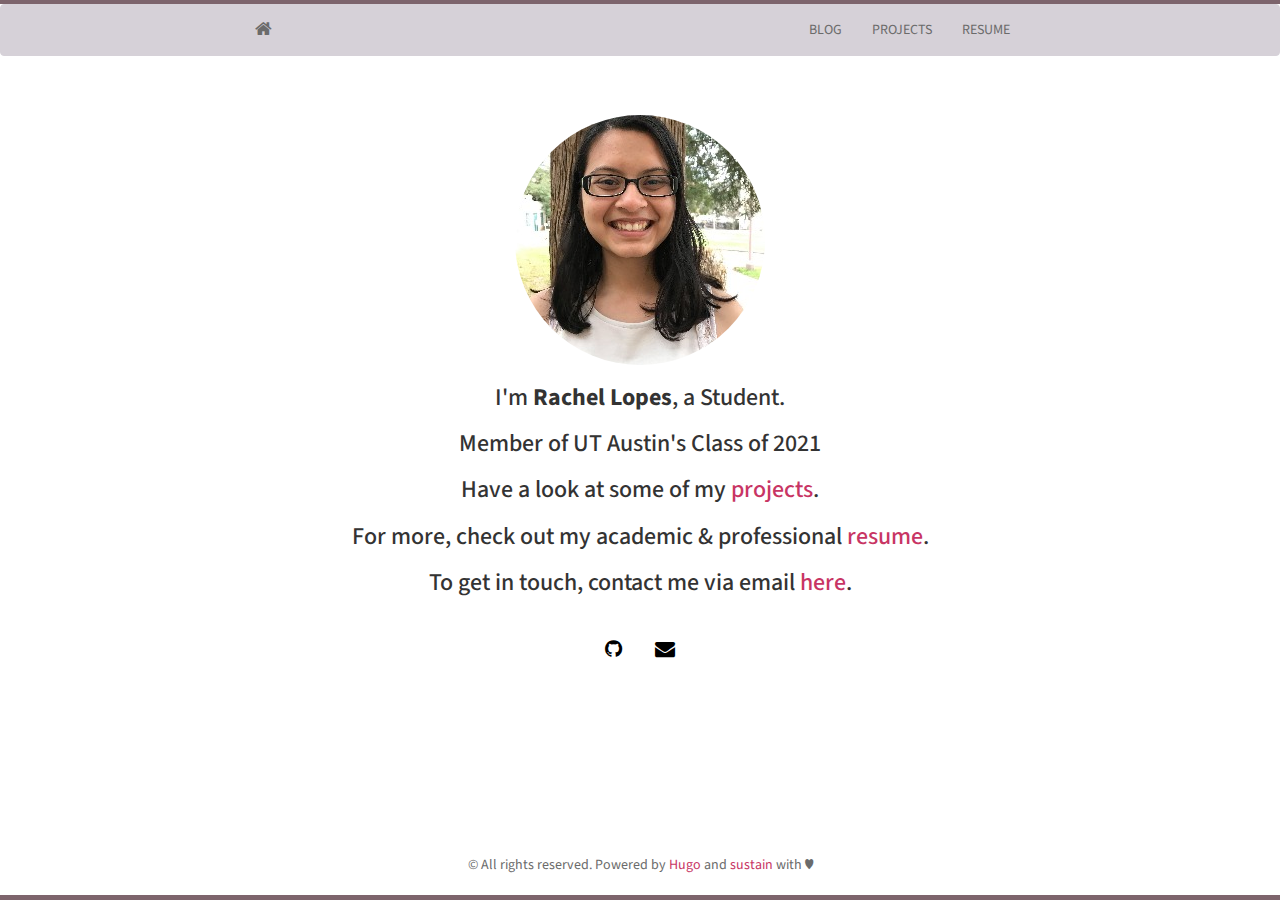
<file: index.html>
<!DOCTYPE html>
<html lang="en-US">
  <head>
    <meta charset="utf-8">
    <meta http-equiv="X-UA-Compatible" content="IE=edge">
    <meta name="viewport" content="width=device-width, initial-scale=1">
    <meta name="author" content="Rachel Lopes" />
    
    <link rel="shortcut icon" type="image/x-icon" href="/img/favicon.ico">
    <title>Rachel Lopes</title>
    <meta name="generator" content="Hugo 0.79.0" />
    <link rel="stylesheet" href="https://maxcdn.bootstrapcdn.com/bootstrap/3.3.7/css/bootstrap.min.css" integrity="sha384-BVYiiSIFeK1dGmJRAkycuHAHRg32OmUcww7on3RYdg4Va+PmSTsz/K68vbdEjh4u" crossorigin="anonymous">
    <link rel="stylesheet" type="text/css" href="/css/main.css" />
    <link rel="stylesheet" type="text/css" href="https://maxcdn.bootstrapcdn.com/font-awesome/4.7.0/css/font-awesome.min.css" />
    <link rel="stylesheet" type="text/css" href="https://fonts.googleapis.com/css?family=Source+Sans+Pro:200,400,200bold,400old" />
    
    <!--[if lt IE 9]>
			<script src="https://oss.maxcdn.com/libs/html5shiv/3.7.0/html5shiv.js"></script>
			<script src="https://oss.maxcdn.com/libs/respond.js/1.4.2/respond.min.js"></script>
		<![endif]-->

    
  </head>

  <body>
    <div id="wrap">
      <nav class="navbar navbar-default">
  <div class="container">
    <div class="navbar-header">
      <a class="navbar-brand" href="/"><i class="fa fa-home"></i></a>
      <button type="button" class="navbar-toggle" data-toggle="collapse" data-target="#navbar">
        <span class="icon-bar"></span>
        <span class="icon-bar"></span>
        <span class="icon-bar"></span>
      </button>
    </div>
    <div class="navbar-collapse collapse" id="navbar">
      <ul class="nav navbar-nav navbar-right">
      
        
        <li><a href="/post/">BLOG</a></li>
        
        <li><a href="/projects/">PROJECTS</a></li>
        
        <li><a href="/resume/">RESUME</a></li>
        
      
      </ul>
    </div>
  </div>
</nav>

      <section id="about">
        <div class="container">
        <div class="avatar">
          <img class="img-circle" src="/img/propic_new.jpg" width: 200px height: 200px>
        </div>
        <h3>I'm <strong>Rachel Lopes</strong>, a Student.</h3>
        <h3>Member of UT Austin&#39;s Class of 2021</h3>
        <h3>Have a look at some of my <a href="/projects/"> projects</a>.</h3>
        <h3>For more, check out my academic &amp; professional <a href="/resume/">resume</a>.</h3>
        <h3>To get in touch, contact me via email <a href="mailto:rach_lopes@utexas.edu">here</a>.</h3>
        <div class="social">
  <ul class="social-links">
    
      <li><a href="https://github.com/lopesrachel"><i class="fa fa-github"></i></a></li>
    

    
      <li><a href="mailto:rach_lopes@utexas.edu"><i class="fa fa-envelope"></i></a></li>
    

    

    
    
    

    

    

    
  </ul>
</div>

        </div>
      </section>
    </div>
    <footer>
  <div id="footer">
    <div class="container">
      <p class="text-muted">&copy; All rights reserved. Powered by <a href="https://gohugo.io/">Hugo</a> and
      <a href="http://www.github.com/nurlansu/hugo-sustain/">sustain</a> with ♥</p>
    </div>
  </div>
</footer>
<div class="footer"></div>


<script src="https://ajax.googleapis.com/ajax/libs/jquery/1.11.3/jquery.min.js"></script>

<script src="https://maxcdn.bootstrapcdn.com/bootstrap/3.3.7/js/bootstrap.min.js" integrity="sha384-Tc5IQib027qvyjSMfHjOMaLkfuWVxZxUPnCJA7l2mCWNIpG9mGCD8wGNIcPD7Txa" crossorigin="anonymous"></script>
<script src="/js/docs.min.js"></script>
<script src="/js/main.js"></script>

<script src="/js/ie10-viewport-bug-workaround.js"></script>


  </body>
</html>
</file>
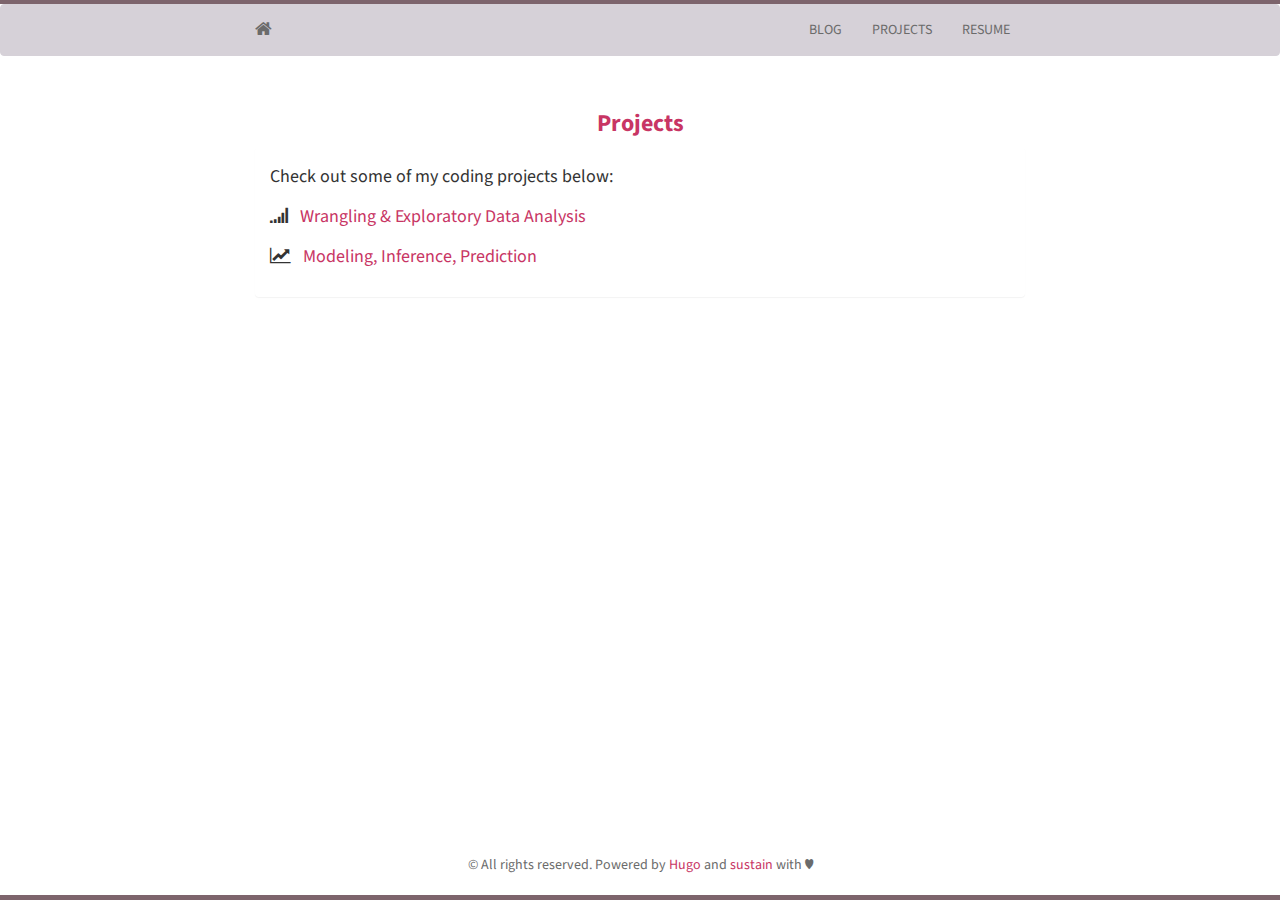
<file: projects/index.html>
<!DOCTYPE html>
<html lang="en-US">
  <head>
    <meta charset="utf-8">
    <meta http-equiv="X-UA-Compatible" content="IE=edge">
    <meta name="viewport" content="width=device-width, initial-scale=1">
    <meta name="author" content="Rachel Lopes" />
    
    <link rel="shortcut icon" type="image/x-icon" href="/img/favicon.ico">
    <title>Projects</title>
    <meta name="generator" content="Hugo 0.79.0" />
    <link rel="stylesheet" href="https://maxcdn.bootstrapcdn.com/bootstrap/3.3.7/css/bootstrap.min.css" integrity="sha384-BVYiiSIFeK1dGmJRAkycuHAHRg32OmUcww7on3RYdg4Va+PmSTsz/K68vbdEjh4u" crossorigin="anonymous">
    <link rel="stylesheet" type="text/css" href="/css/main.css" />
    <link rel="stylesheet" type="text/css" href="https://maxcdn.bootstrapcdn.com/font-awesome/4.7.0/css/font-awesome.min.css" />
    <link rel="stylesheet" type="text/css" href="https://fonts.googleapis.com/css?family=Source+Sans+Pro:200,400,200bold,400old" />
    
    <!--[if lt IE 9]>
			<script src="https://oss.maxcdn.com/libs/html5shiv/3.7.0/html5shiv.js"></script>
			<script src="https://oss.maxcdn.com/libs/respond.js/1.4.2/respond.min.js"></script>
		<![endif]-->

    
  </head>

  <body>
    <div id="wrap">
      
      <nav class="navbar navbar-default">
  <div class="container">
    <div class="navbar-header">
      <a class="navbar-brand" href="/"><i class="fa fa-home"></i></a>
      <button type="button" class="navbar-toggle" data-toggle="collapse" data-target="#navbar">
        <span class="icon-bar"></span>
        <span class="icon-bar"></span>
        <span class="icon-bar"></span>
      </button>
    </div>
    <div class="navbar-collapse collapse" id="navbar">
      <ul class="nav navbar-nav navbar-right">
      
        
        <li><a href="/post/">BLOG</a></li>
        
        <li><a href="/projects/">PROJECTS</a></li>
        
        <li><a href="/resume/">RESUME</a></li>
        
      
      </ul>
    </div>
  </div>
</nav>

      <div class="container">
        <div class="blog-post">
          <h3>
            <strong><a href="/projects/">Projects</a></strong>
          </h3>
        </div>

        <div class="panel panel-default">
          <div class="panel-body">
            <div class="blogpost">
              


<p>Check out some of my coding projects below:</p>
<p><i class="fa fa-signal"></i>   <a href="/project/project1/">Wrangling &amp; Exploratory Data Analysis</a></p>
<p><i class="fa fa-line-chart"></i>   <a href="/project/project2/">Modeling, Inference, Prediction</a></p>
<!--
<i class="fa fa-pie-chart"></i> 
<i class="fa fa-tasks"></i> 
-->

            

            </div>
          </div>


        </div>
      </div>
    </div>

    
    <footer>
  <div id="footer">
    <div class="container">
      <p class="text-muted">&copy; All rights reserved. Powered by <a href="https://gohugo.io/">Hugo</a> and
      <a href="http://www.github.com/nurlansu/hugo-sustain/">sustain</a> with ♥</p>
    </div>
  </div>
</footer>
<div class="footer"></div>


<script src="https://ajax.googleapis.com/ajax/libs/jquery/1.11.3/jquery.min.js"></script>

<script src="https://maxcdn.bootstrapcdn.com/bootstrap/3.3.7/js/bootstrap.min.js" integrity="sha384-Tc5IQib027qvyjSMfHjOMaLkfuWVxZxUPnCJA7l2mCWNIpG9mGCD8wGNIcPD7Txa" crossorigin="anonymous"></script>
<script src="/js/docs.min.js"></script>
<script src="/js/main.js"></script>

<script src="/js/ie10-viewport-bug-workaround.js"></script>


    
  </body>
</html>
</file>
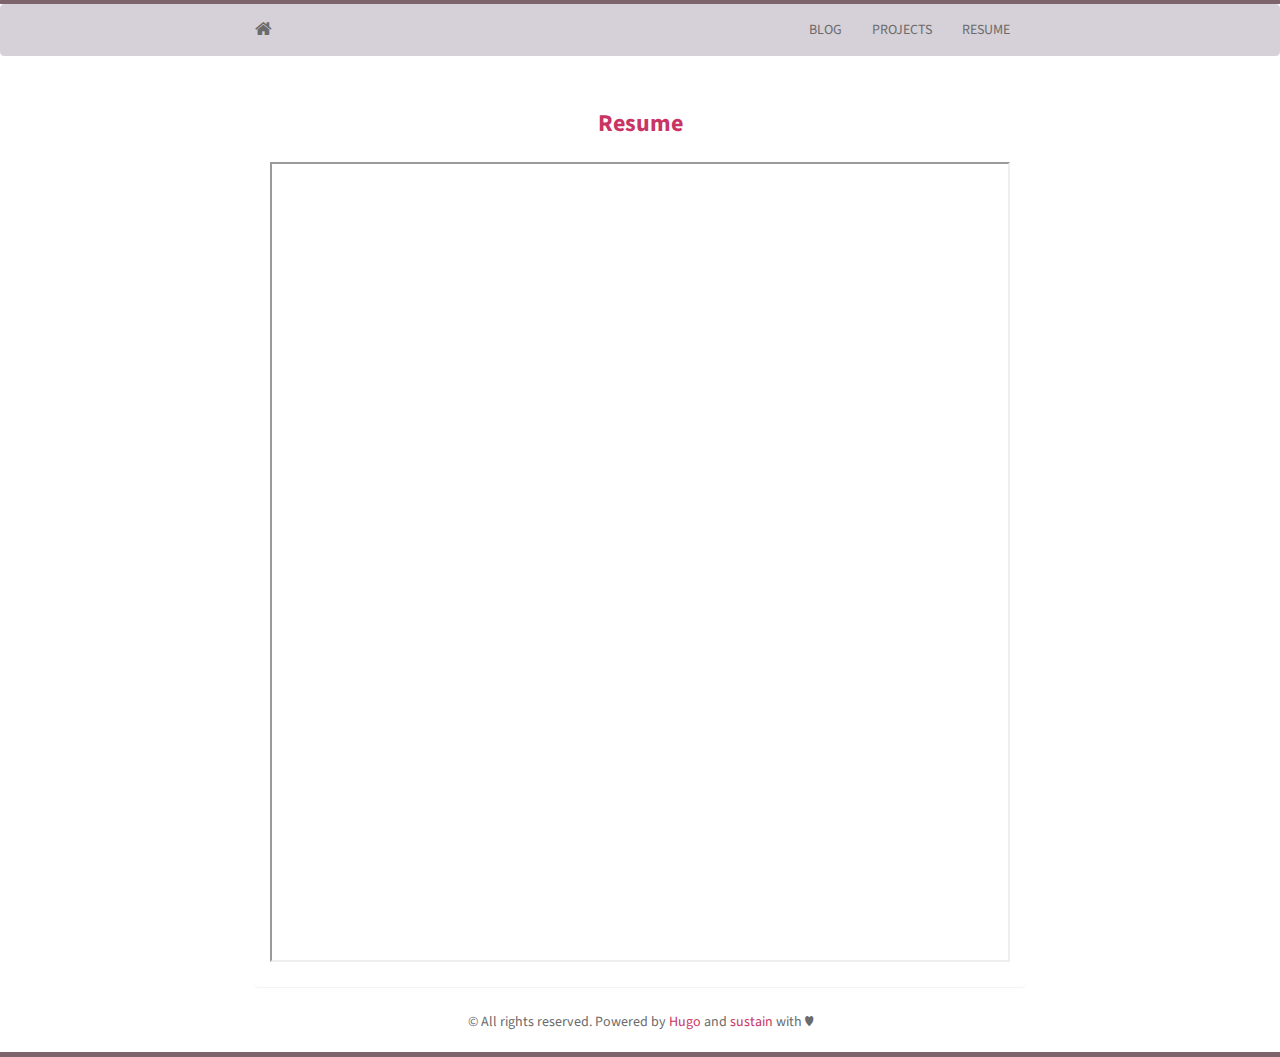
<file: resume/index.html>
<!DOCTYPE html>
<html lang="en-US">
  <head>
    <meta charset="utf-8">
    <meta http-equiv="X-UA-Compatible" content="IE=edge">
    <meta name="viewport" content="width=device-width, initial-scale=1">
    <meta name="author" content="Rachel Lopes" />
    
    <link rel="shortcut icon" type="image/x-icon" href="/img/favicon.ico">
    <title>Resume</title>
    <meta name="generator" content="Hugo 0.79.0" />
    <link rel="stylesheet" href="https://maxcdn.bootstrapcdn.com/bootstrap/3.3.7/css/bootstrap.min.css" integrity="sha384-BVYiiSIFeK1dGmJRAkycuHAHRg32OmUcww7on3RYdg4Va+PmSTsz/K68vbdEjh4u" crossorigin="anonymous">
    <link rel="stylesheet" type="text/css" href="/css/main.css" />
    <link rel="stylesheet" type="text/css" href="https://maxcdn.bootstrapcdn.com/font-awesome/4.7.0/css/font-awesome.min.css" />
    <link rel="stylesheet" type="text/css" href="https://fonts.googleapis.com/css?family=Source+Sans+Pro:200,400,200bold,400old" />
    
    <!--[if lt IE 9]>
			<script src="https://oss.maxcdn.com/libs/html5shiv/3.7.0/html5shiv.js"></script>
			<script src="https://oss.maxcdn.com/libs/respond.js/1.4.2/respond.min.js"></script>
		<![endif]-->

    
  </head>

  <body>
    <div id="wrap">
      
      <nav class="navbar navbar-default">
  <div class="container">
    <div class="navbar-header">
      <a class="navbar-brand" href="/"><i class="fa fa-home"></i></a>
      <button type="button" class="navbar-toggle" data-toggle="collapse" data-target="#navbar">
        <span class="icon-bar"></span>
        <span class="icon-bar"></span>
        <span class="icon-bar"></span>
      </button>
    </div>
    <div class="navbar-collapse collapse" id="navbar">
      <ul class="nav navbar-nav navbar-right">
      
        
        <li><a href="/post/">BLOG</a></li>
        
        <li><a href="/projects/">PROJECTS</a></li>
        
        <li><a href="/resume/">RESUME</a></li>
        
      
      </ul>
    </div>
  </div>
</nav>

      <div class="container">
        <div class="blog-post">
          <h3>
            <strong><a href="/resume/">Resume</a></strong>
          </h3>
        </div>

        <div class="panel panel-default">
          <div class="panel-body">
            <div class="blogpost">
              


<iframe src="/resume.pdf" width="100%" height="800" border="0">
</iframe>

            

            </div>
          </div>


        </div>
      </div>
    </div>

    
    <footer>
  <div id="footer">
    <div class="container">
      <p class="text-muted">&copy; All rights reserved. Powered by <a href="https://gohugo.io/">Hugo</a> and
      <a href="http://www.github.com/nurlansu/hugo-sustain/">sustain</a> with ♥</p>
    </div>
  </div>
</footer>
<div class="footer"></div>


<script src="https://ajax.googleapis.com/ajax/libs/jquery/1.11.3/jquery.min.js"></script>

<script src="https://maxcdn.bootstrapcdn.com/bootstrap/3.3.7/js/bootstrap.min.js" integrity="sha384-Tc5IQib027qvyjSMfHjOMaLkfuWVxZxUPnCJA7l2mCWNIpG9mGCD8wGNIcPD7Txa" crossorigin="anonymous"></script>
<script src="/js/docs.min.js"></script>
<script src="/js/main.js"></script>

<script src="/js/ie10-viewport-bug-workaround.js"></script>


    
  </body>
</html>
</file>
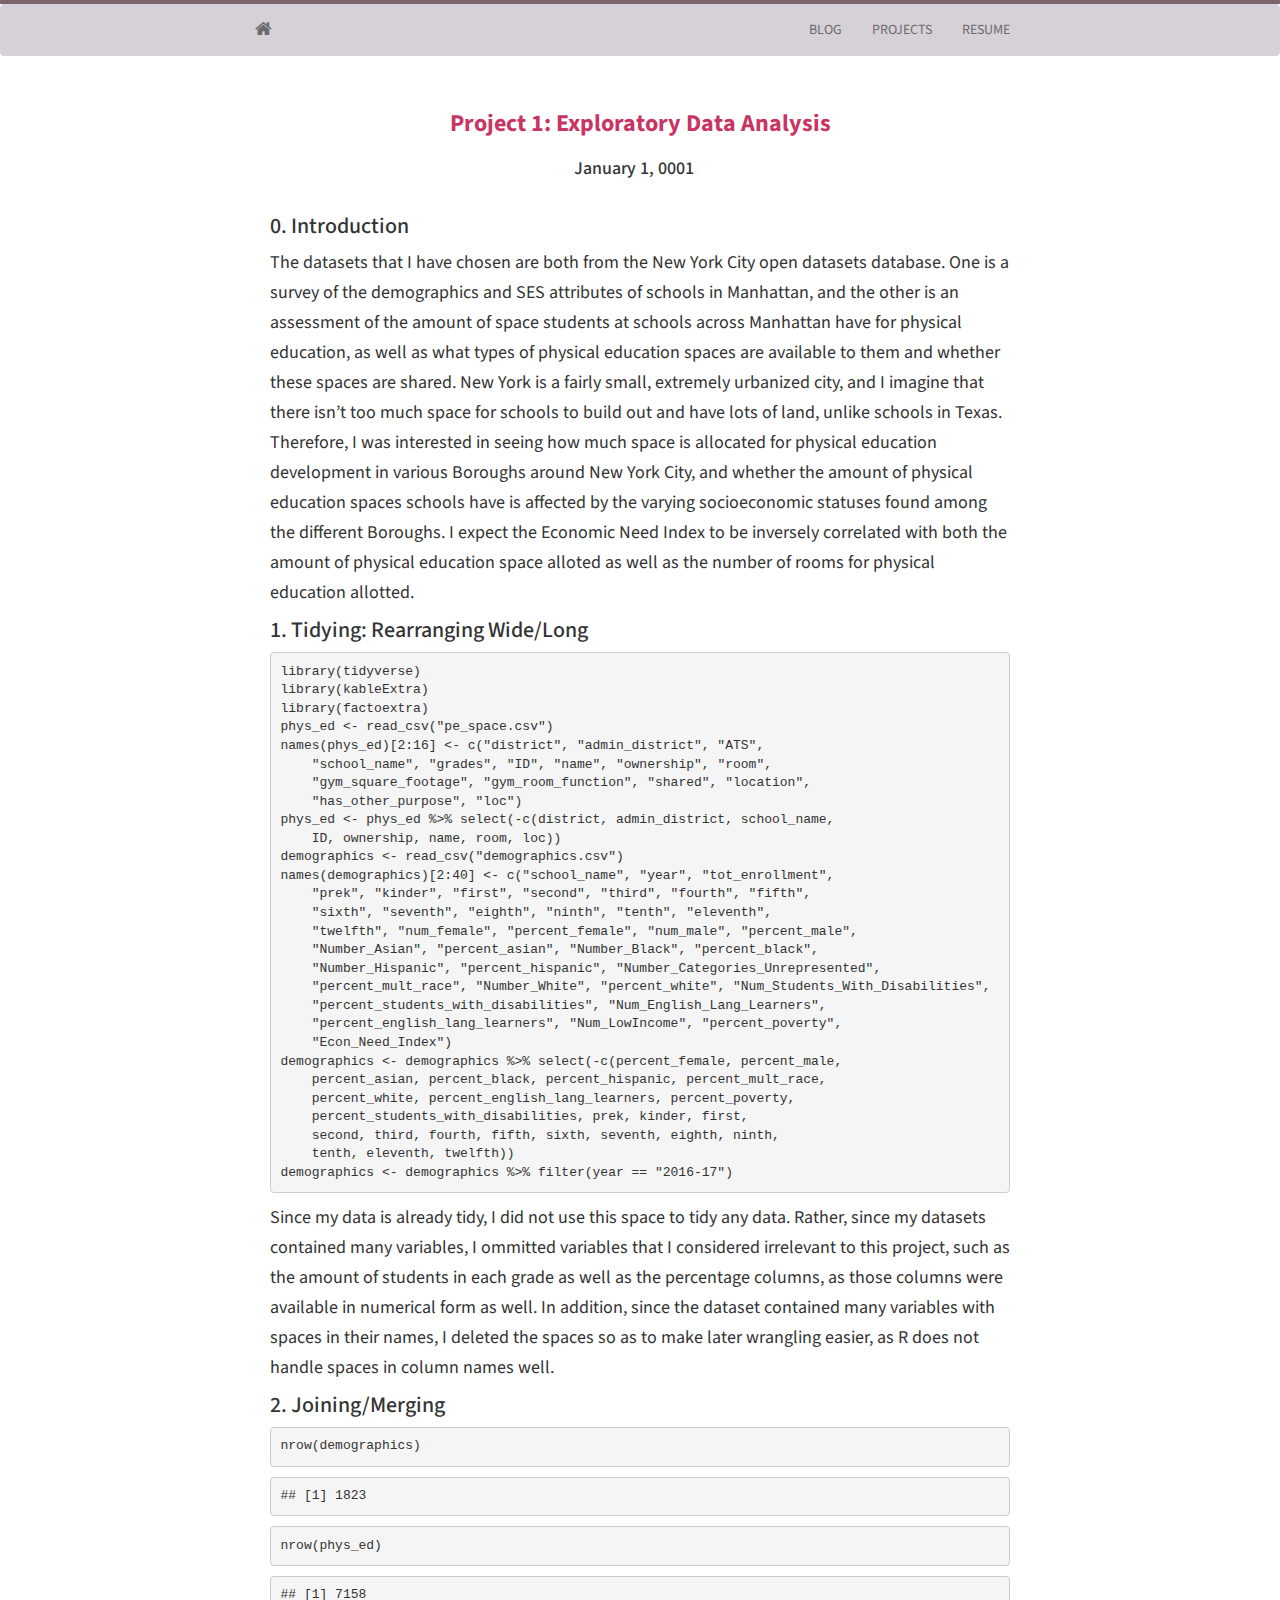
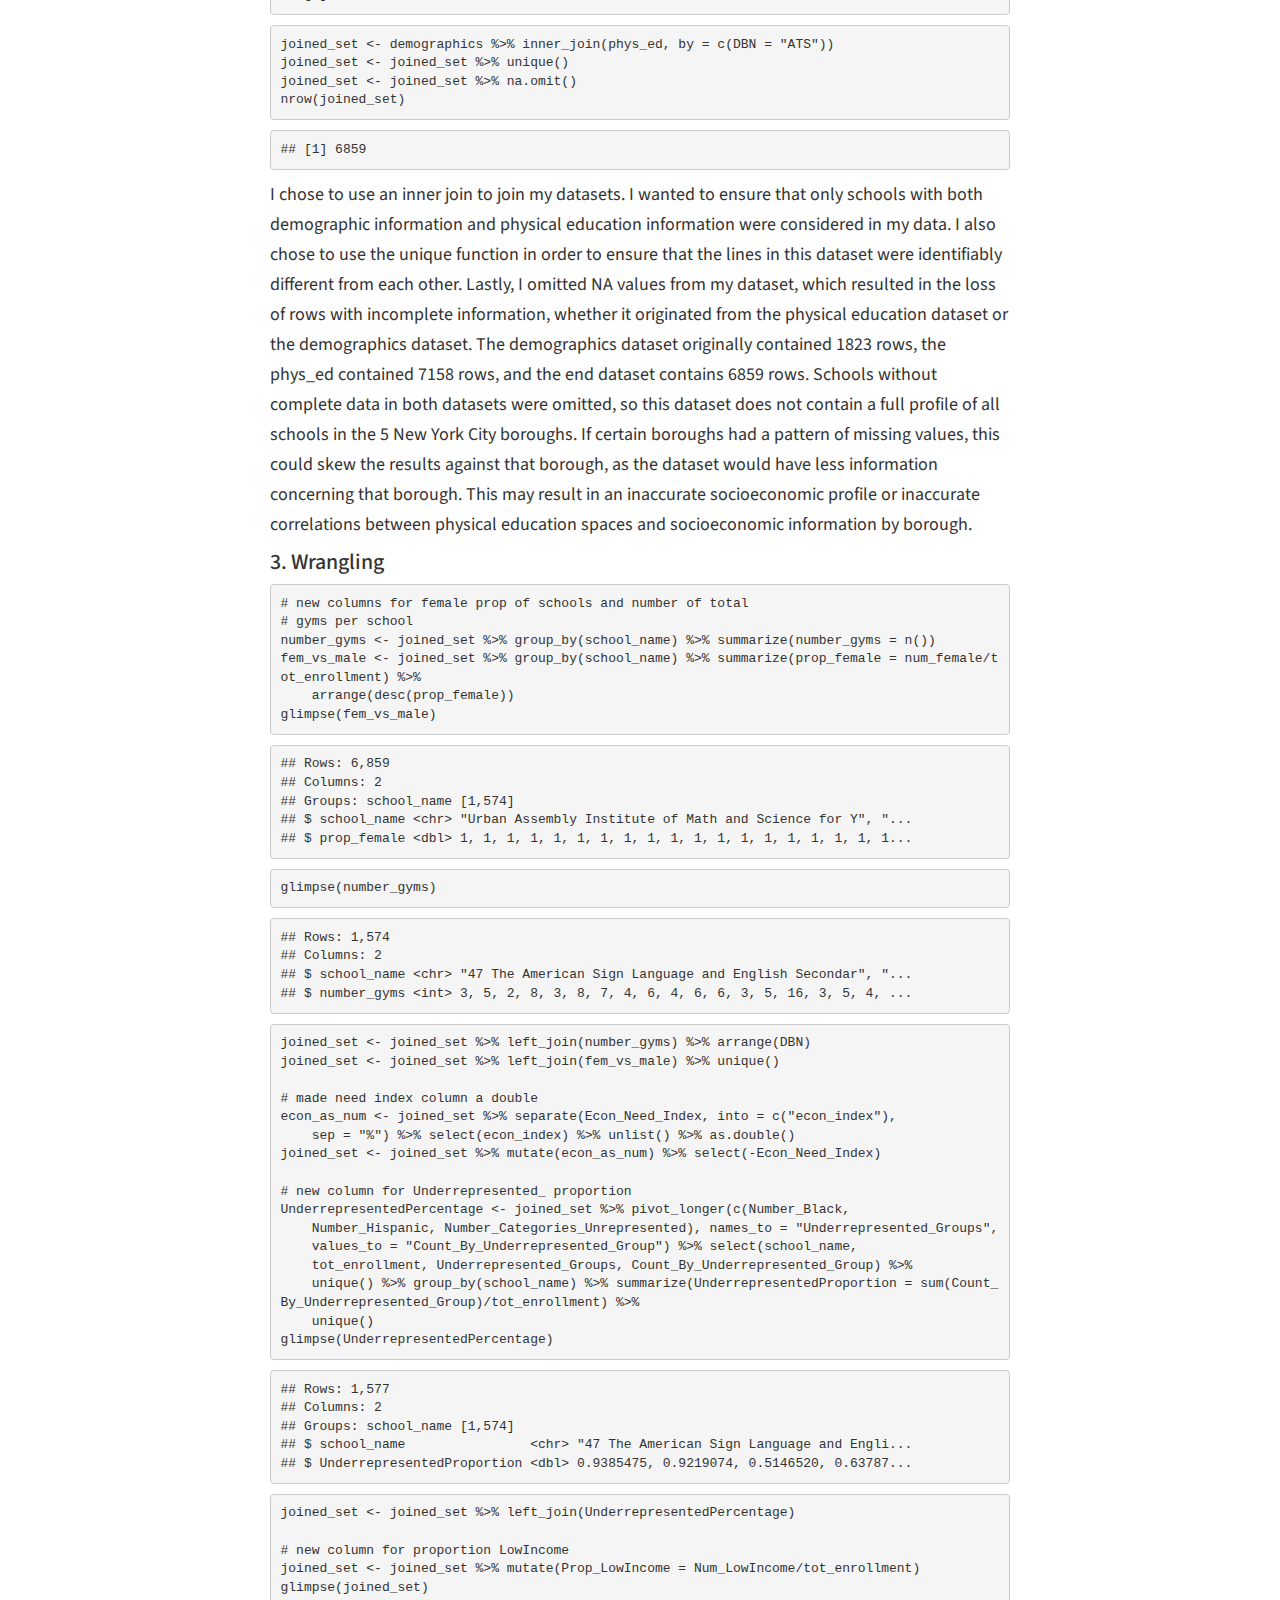
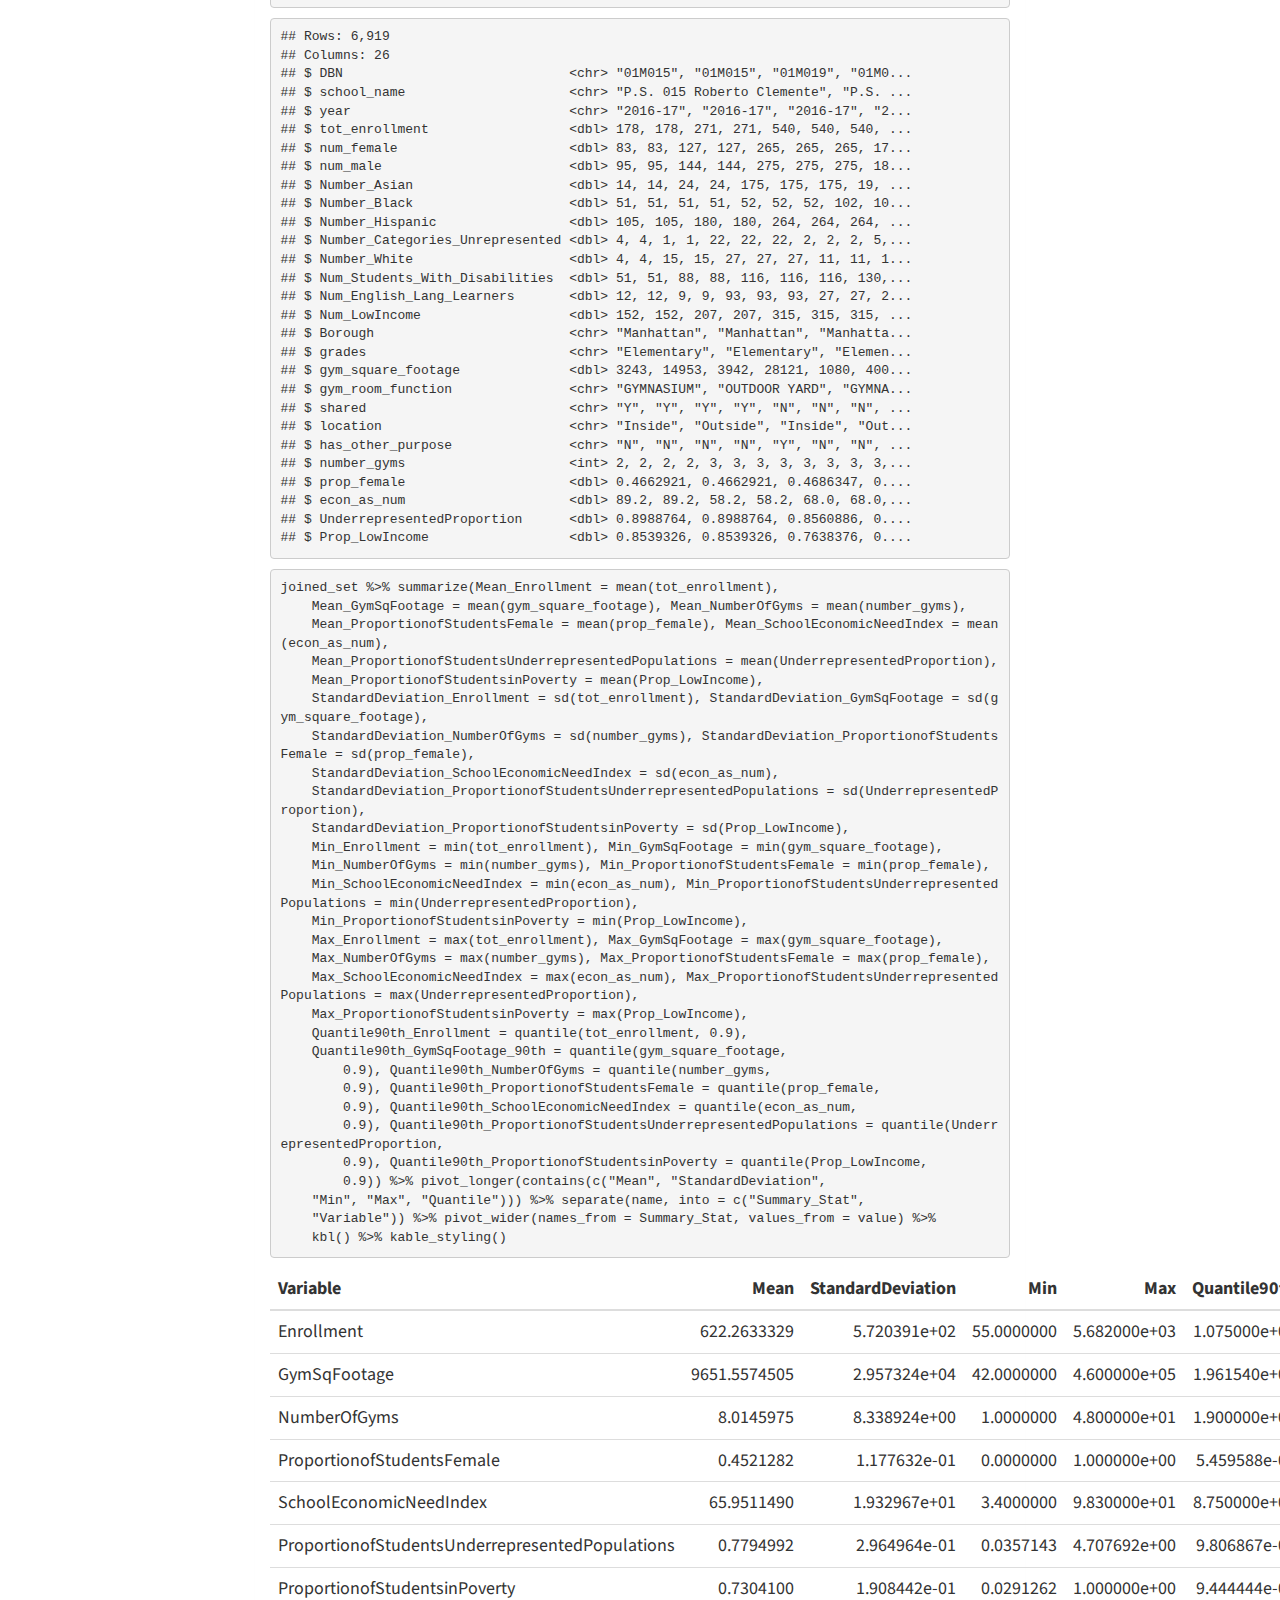
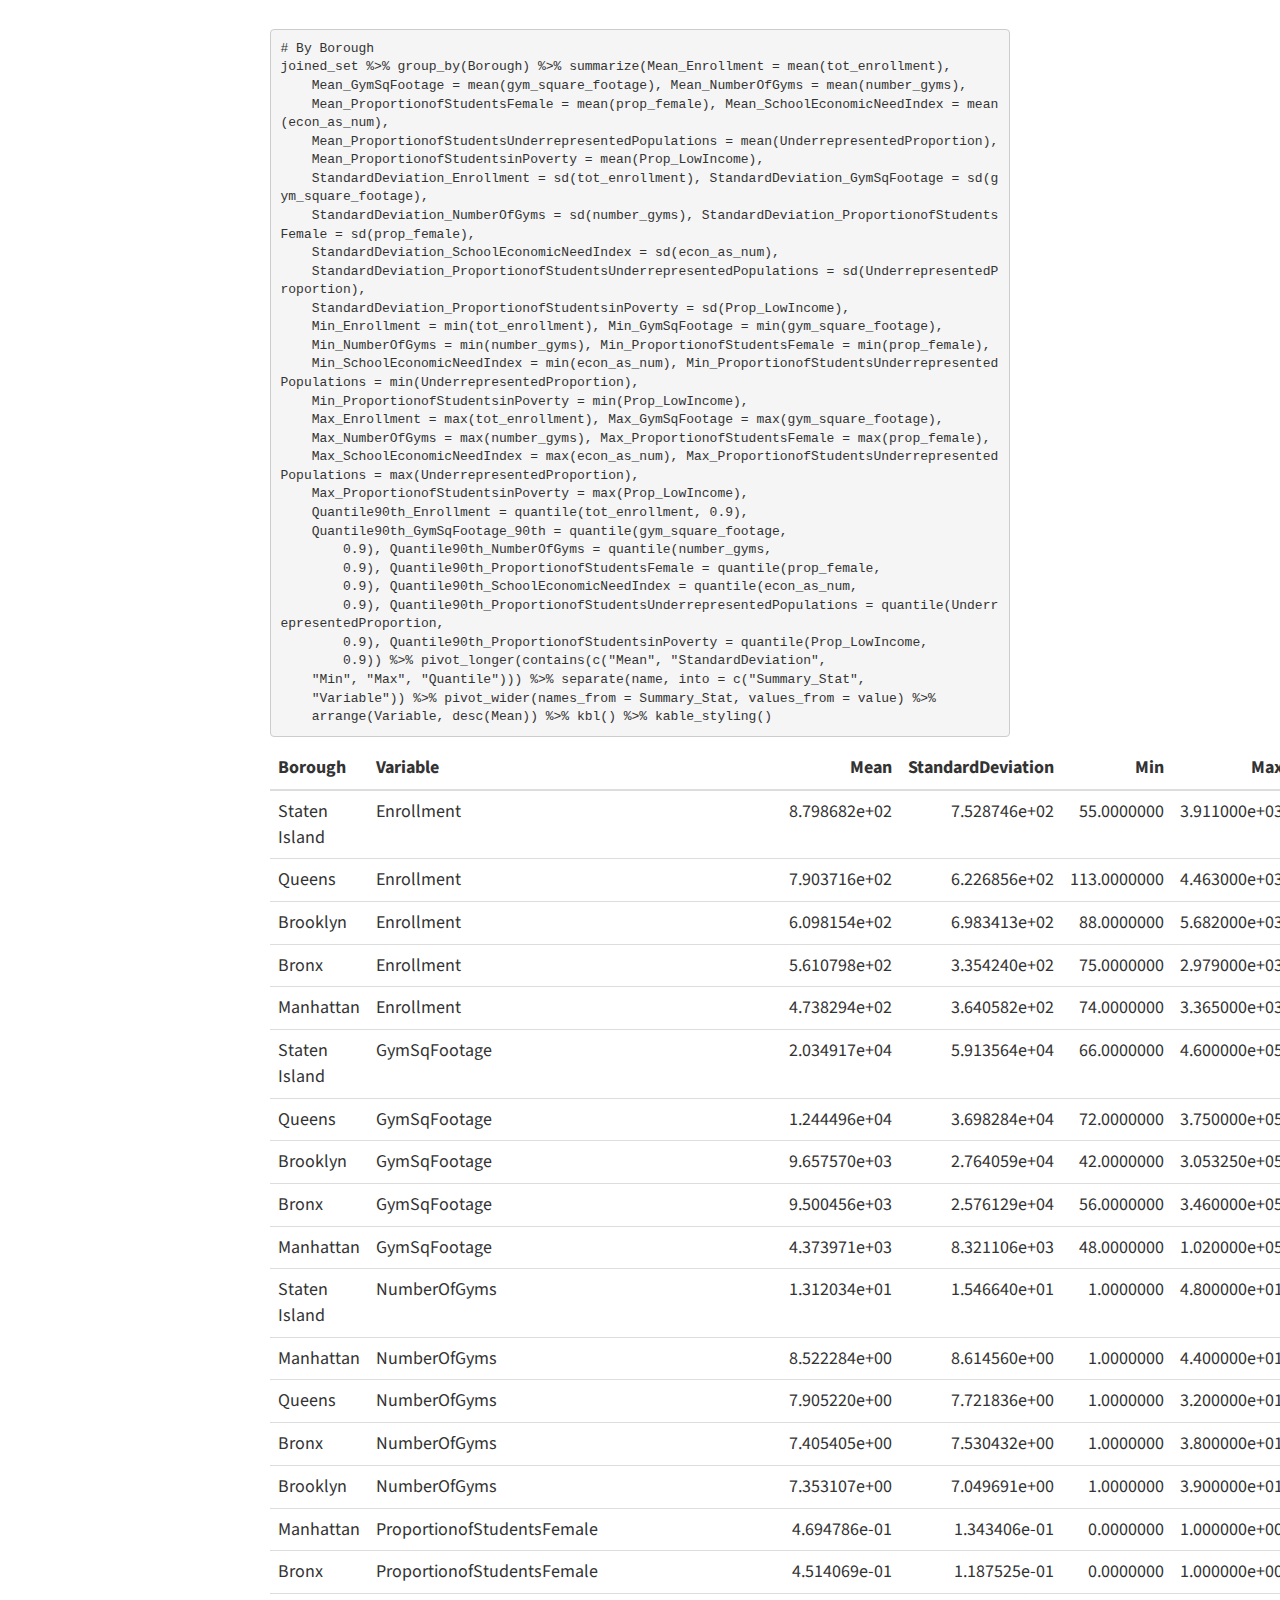
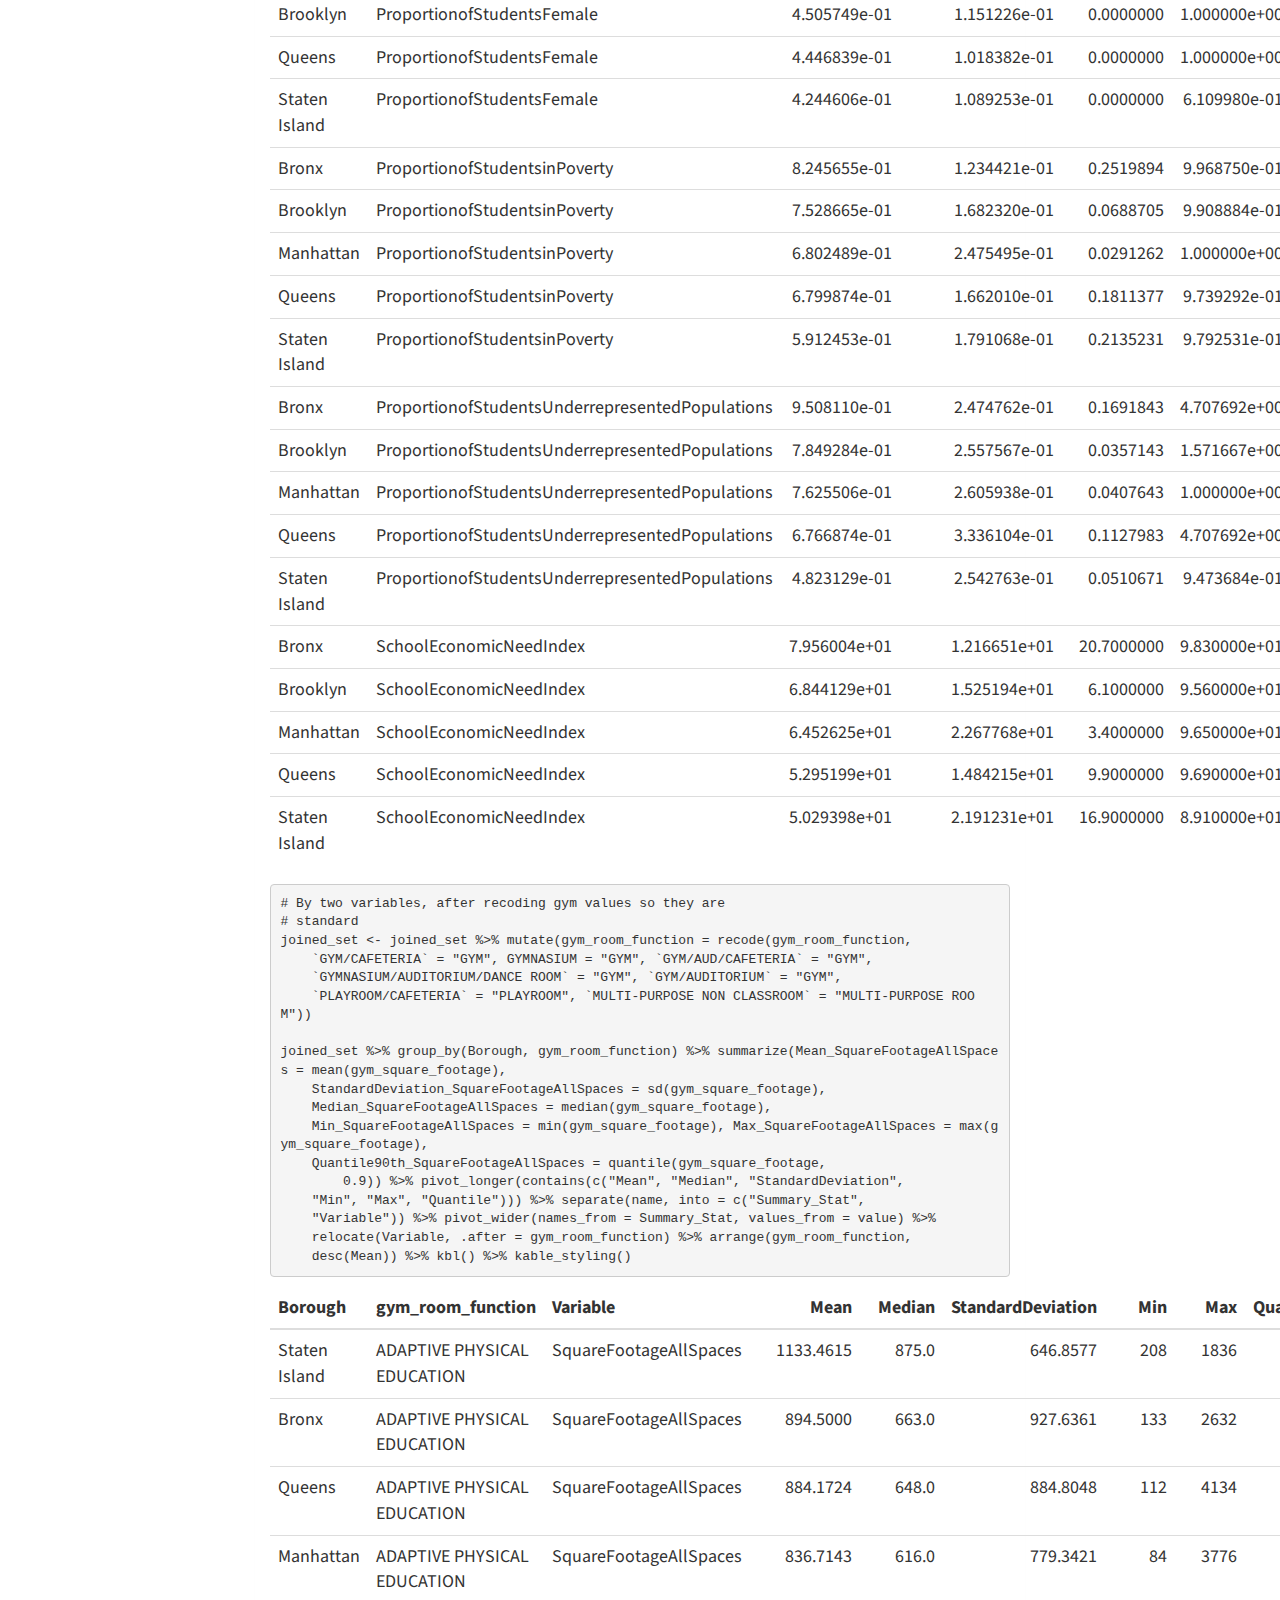
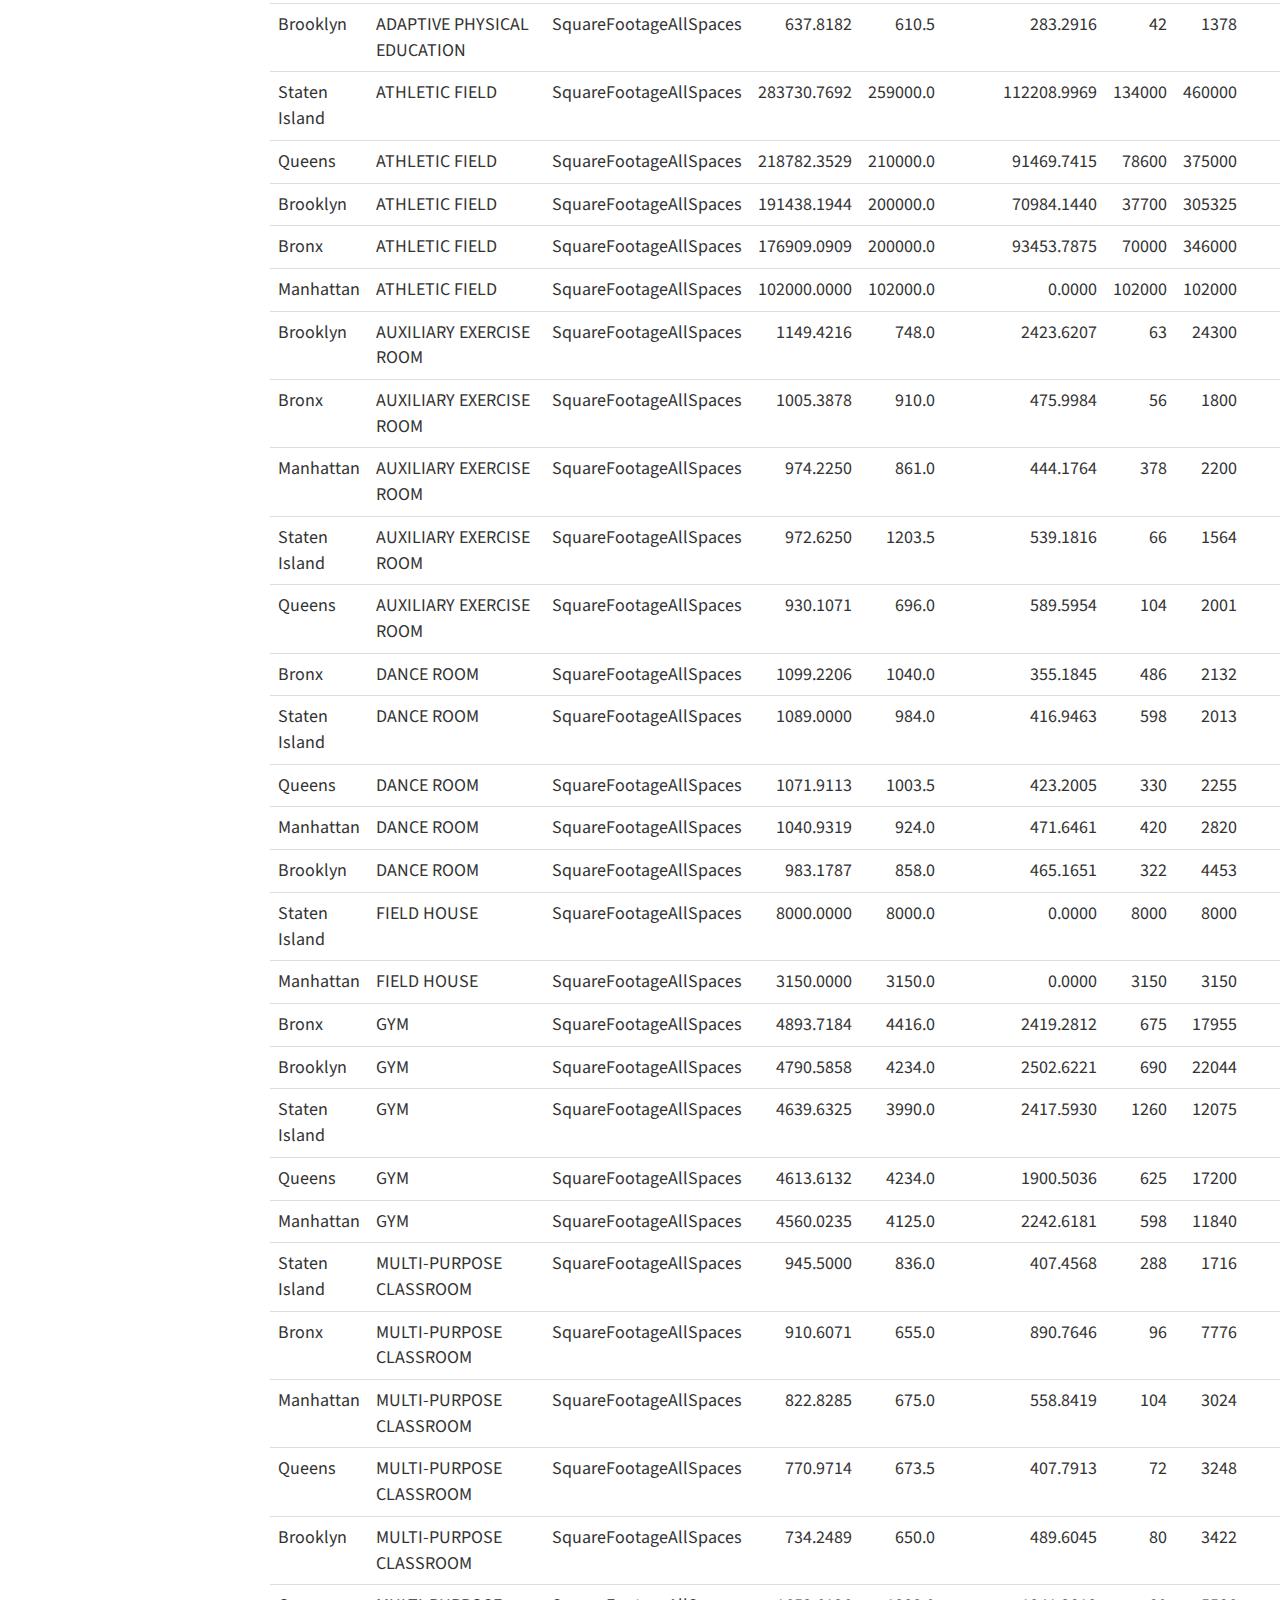
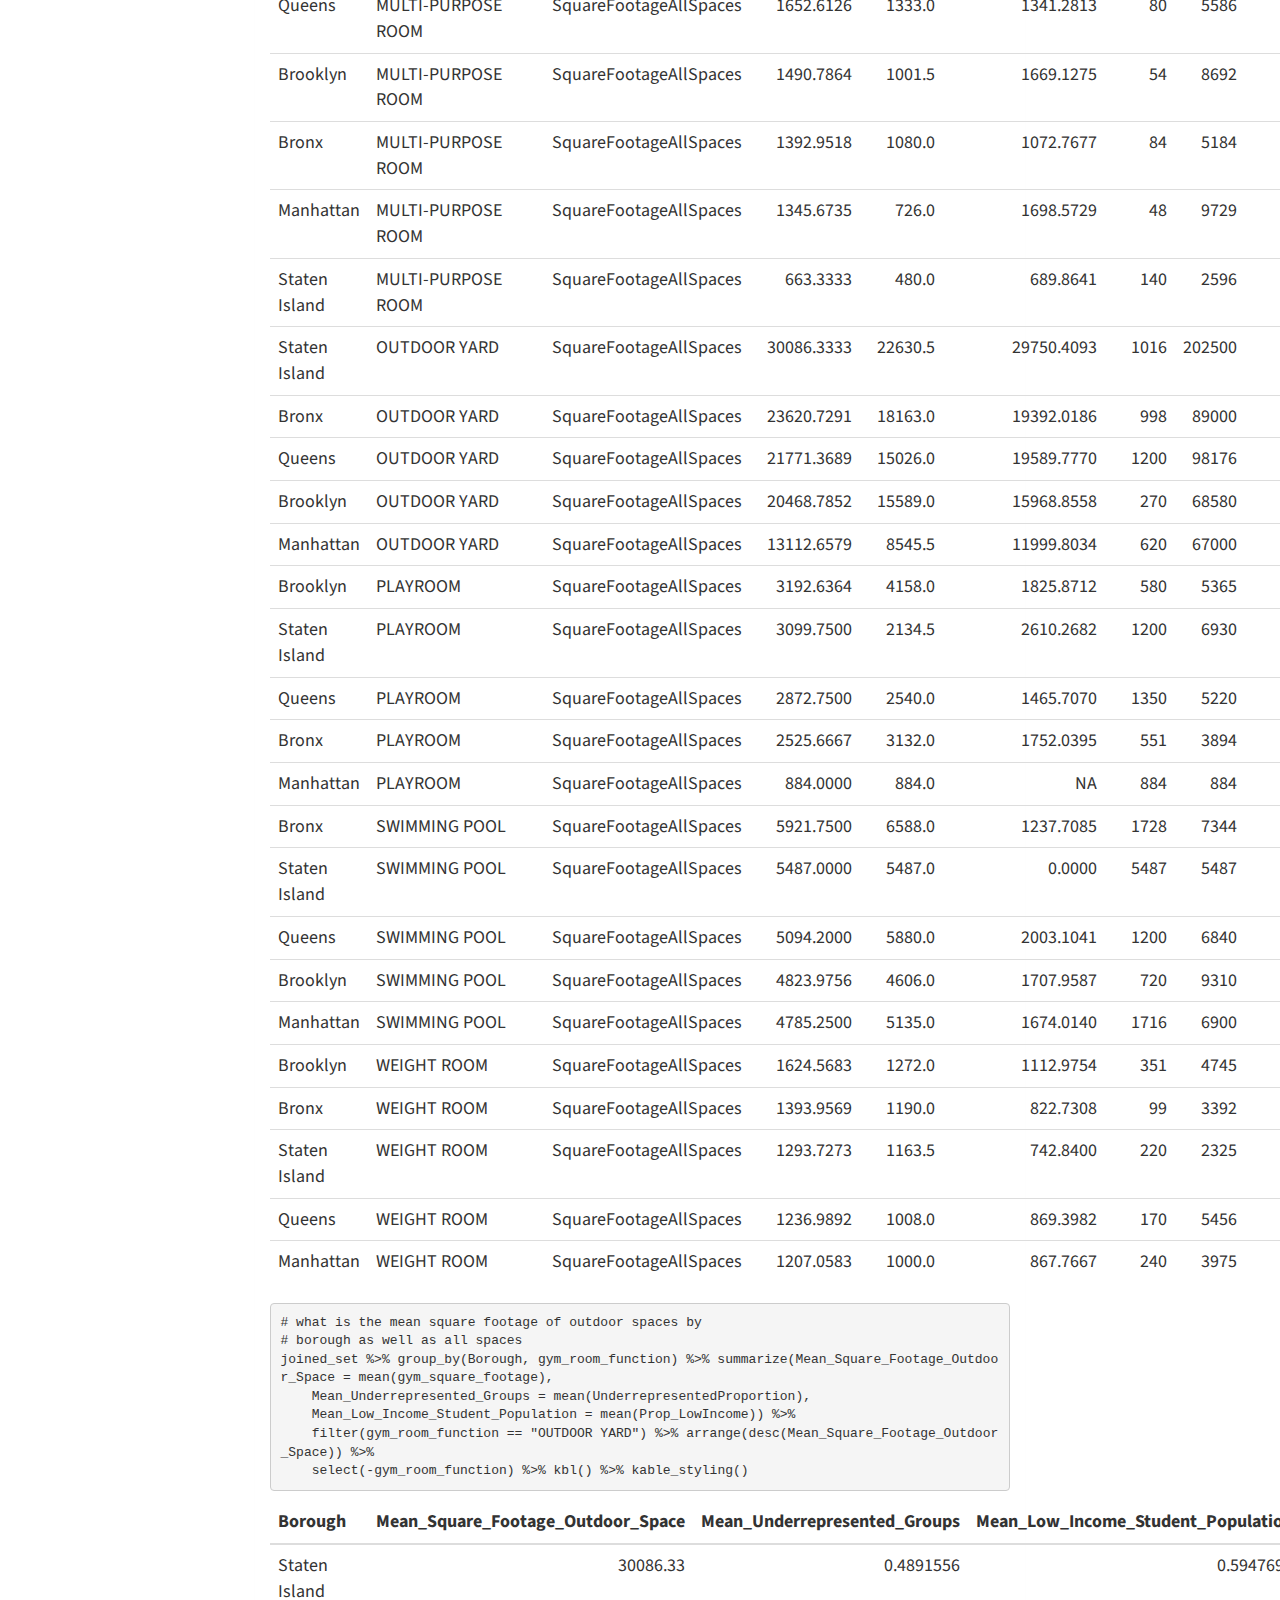
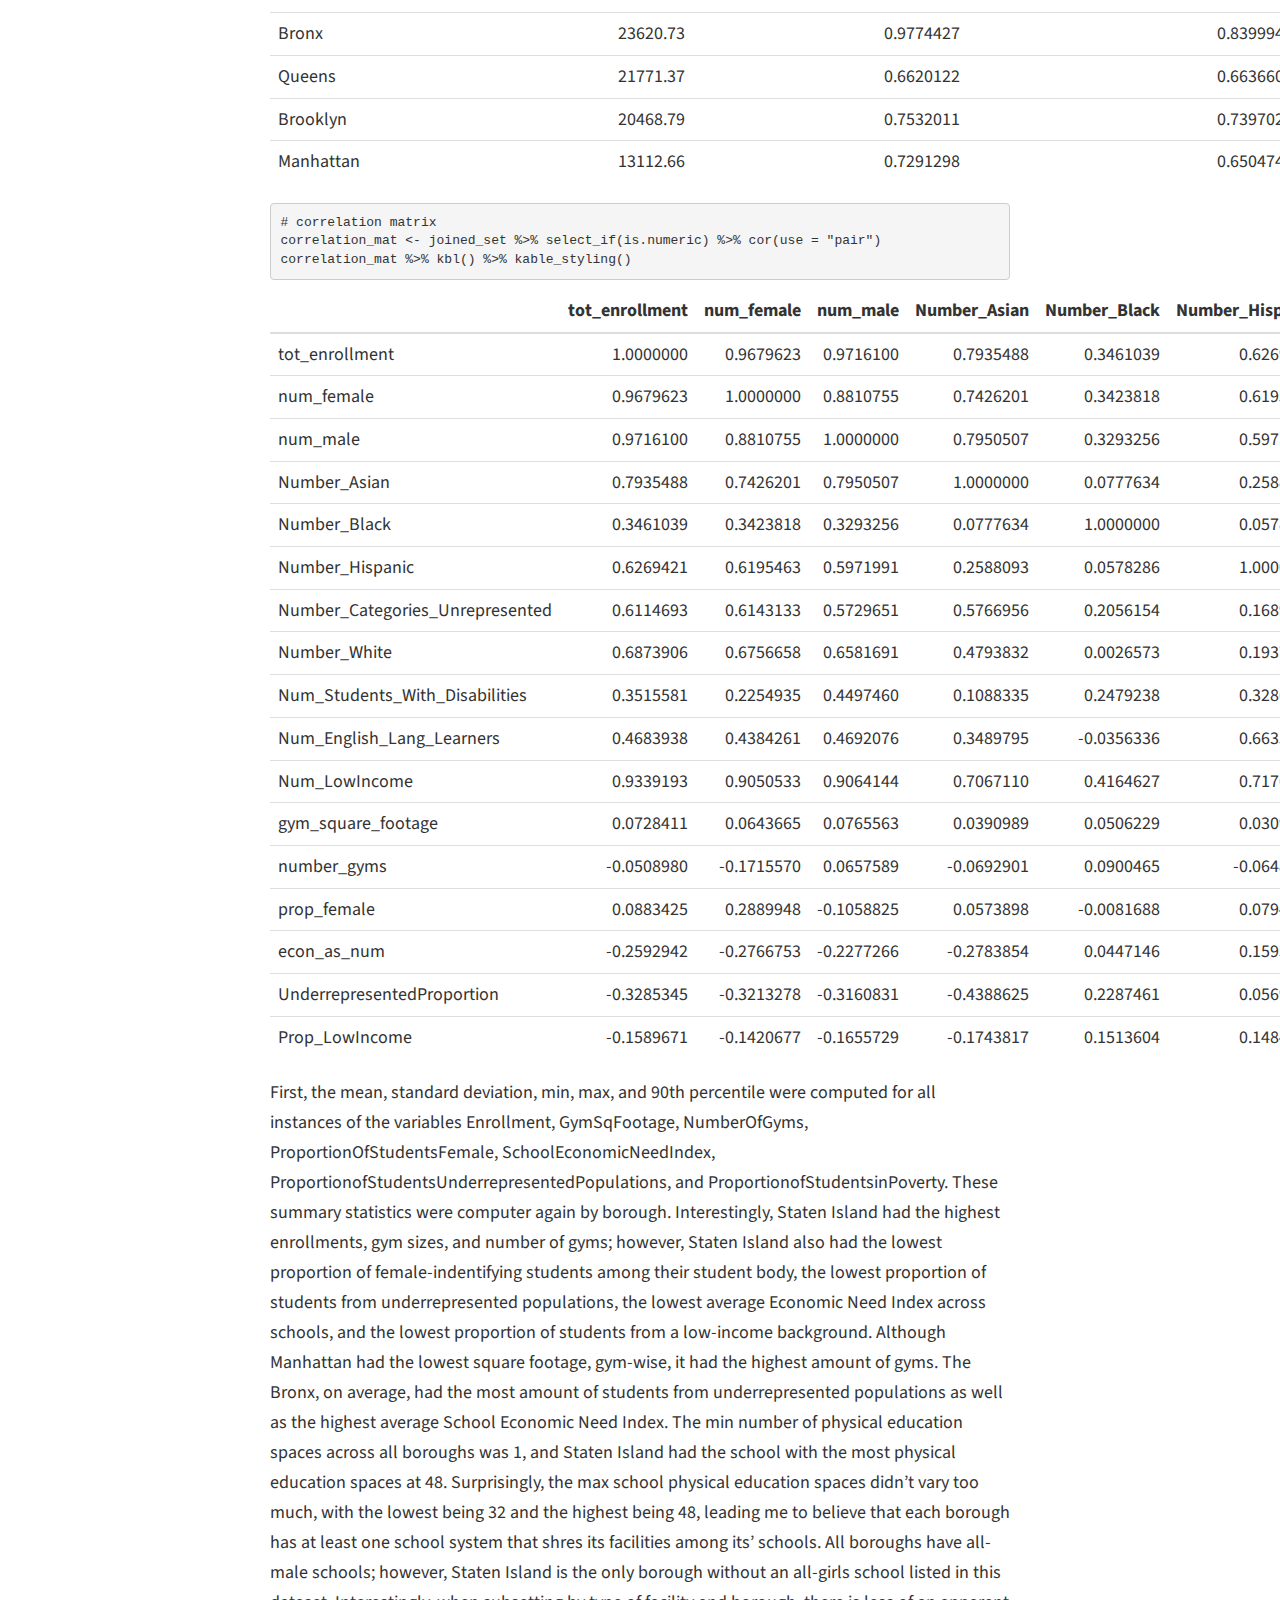
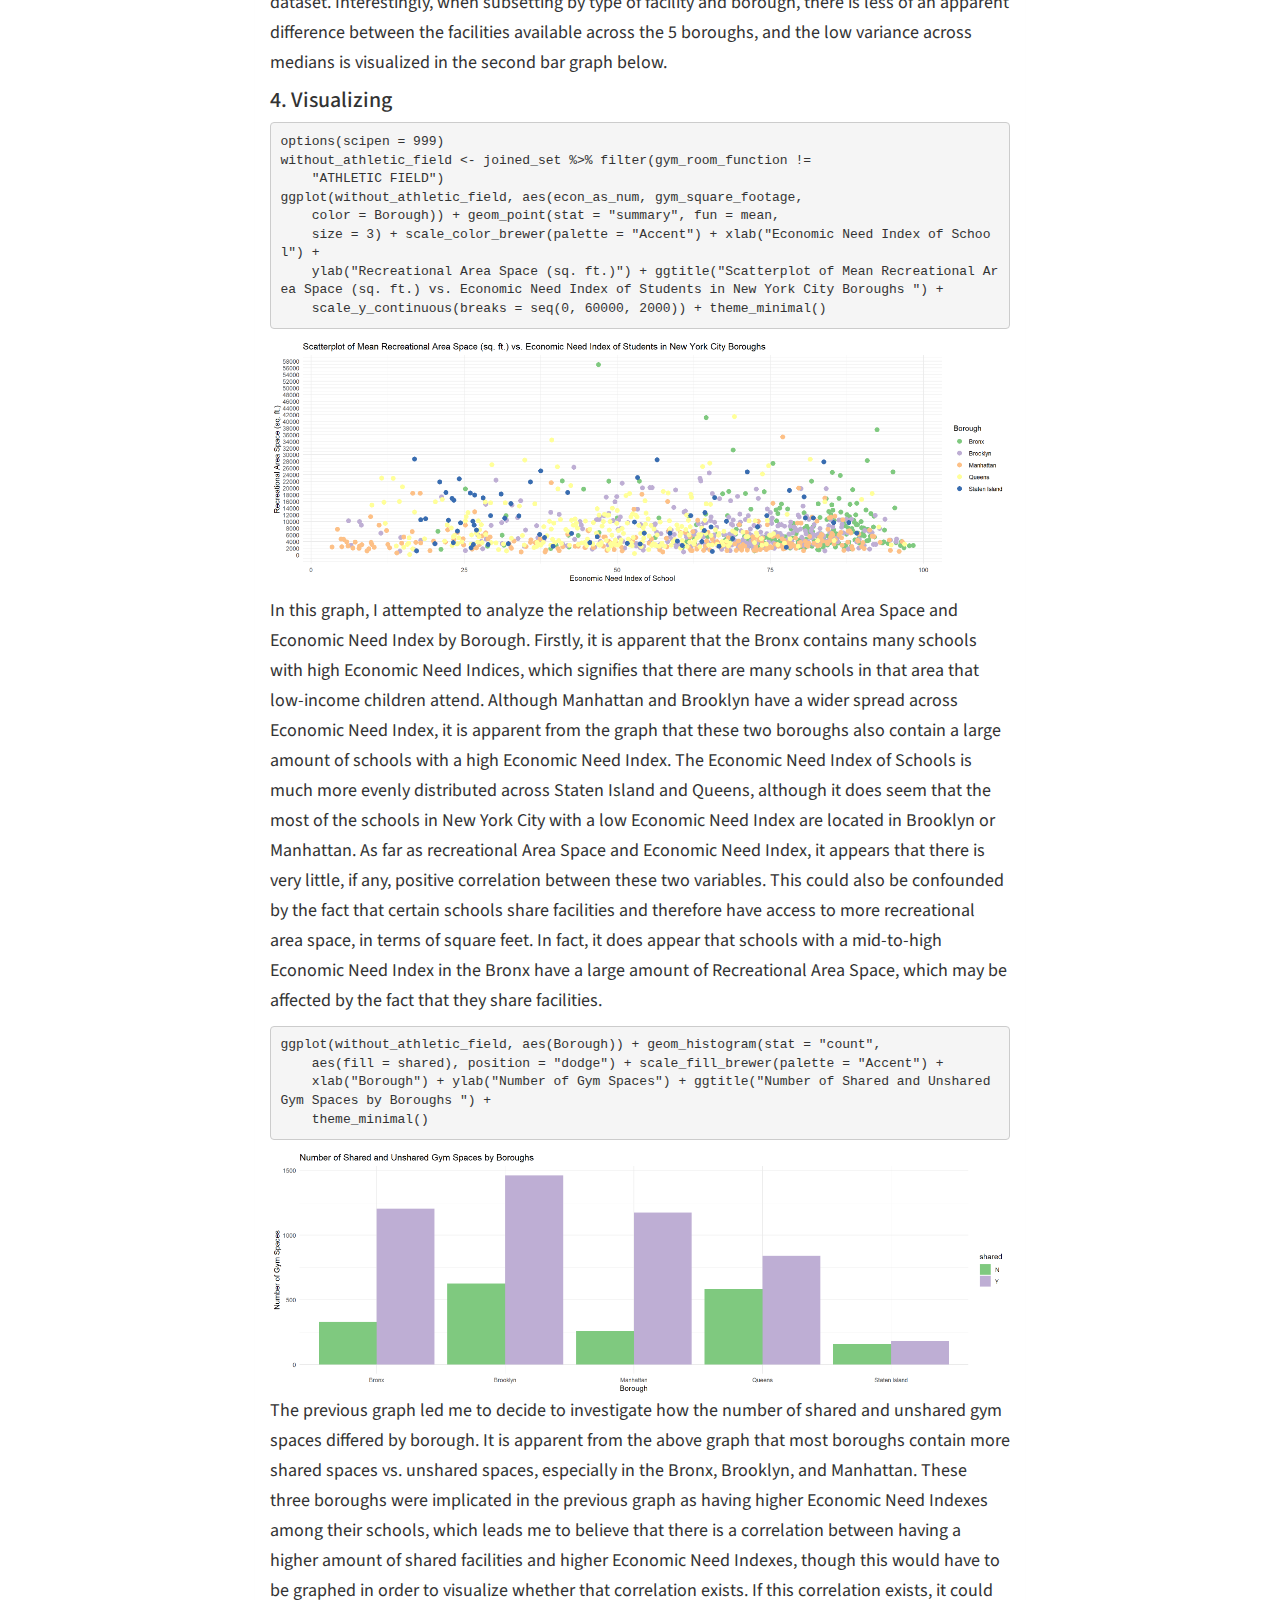
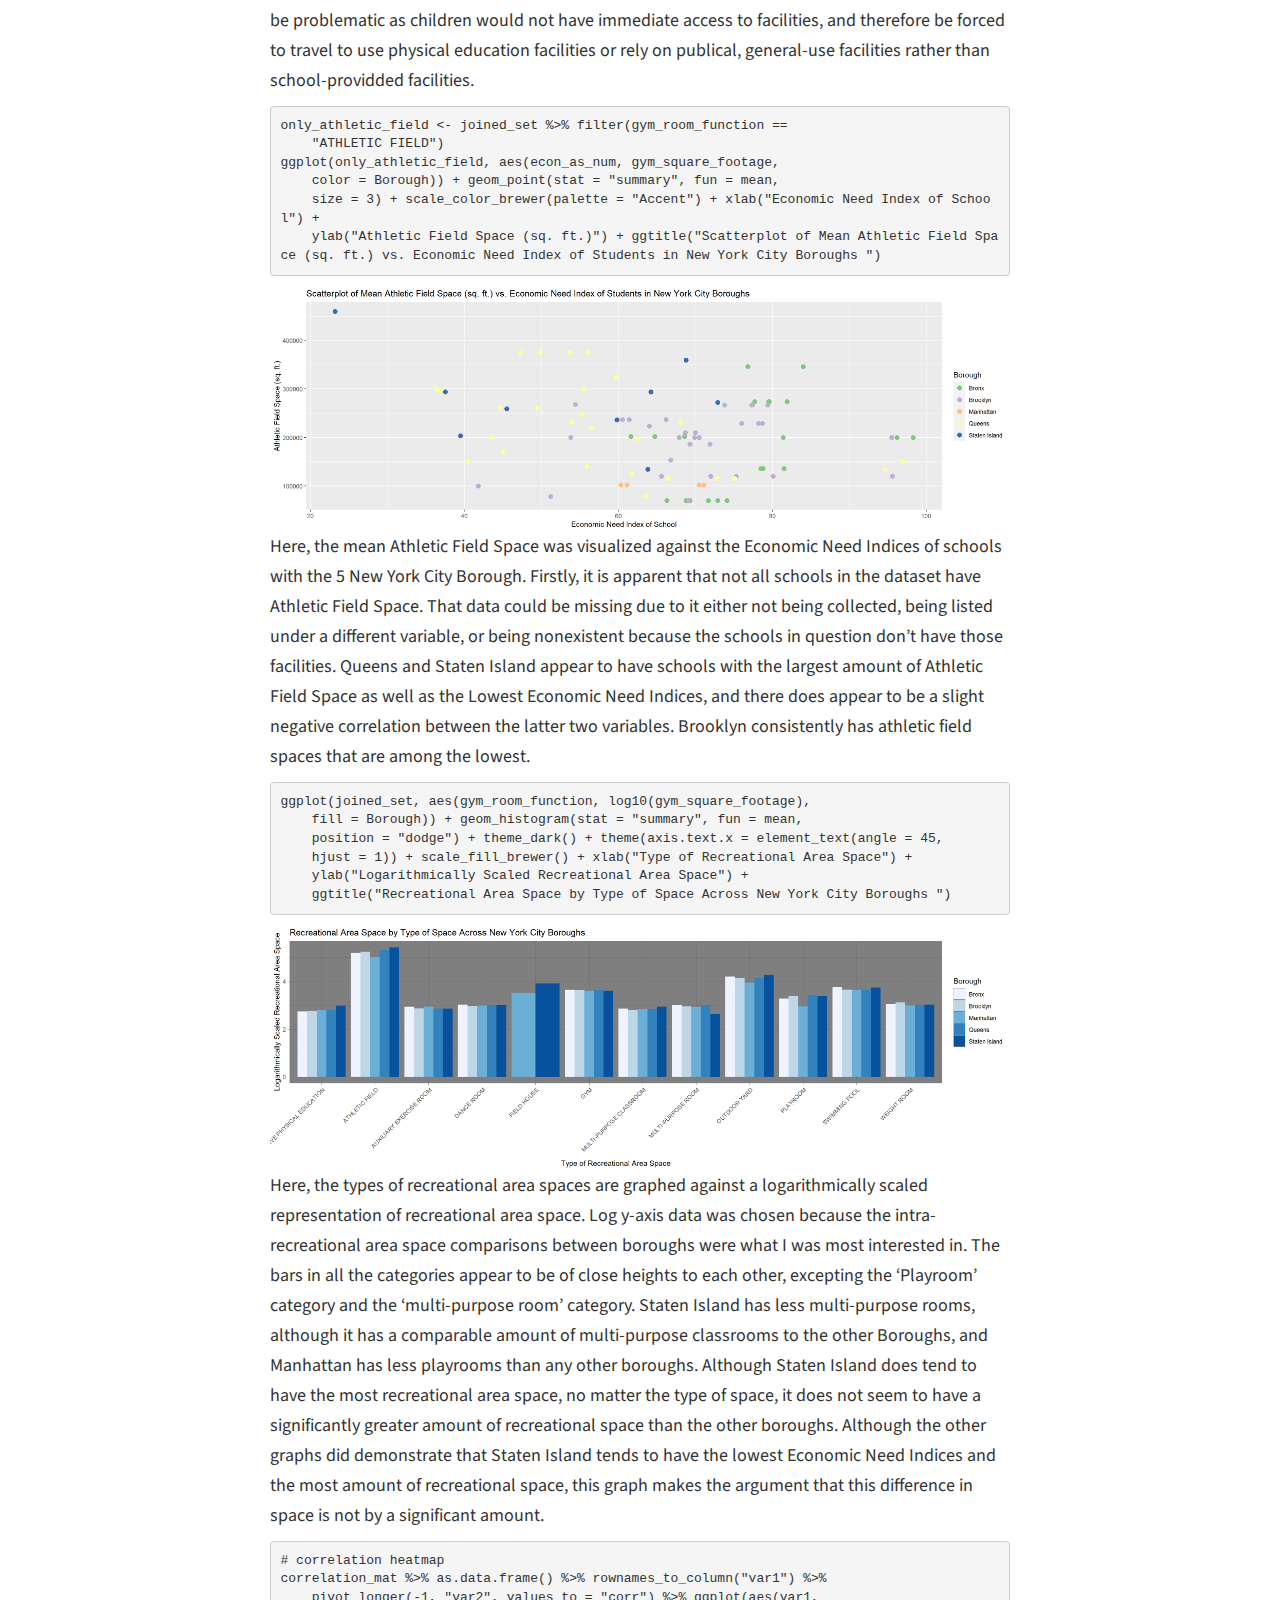
<file: project/project1/index.html>
<!DOCTYPE html>
<html lang="en-US">
  <head>
    <meta charset="utf-8">
    <meta http-equiv="X-UA-Compatible" content="IE=edge">
    <meta name="viewport" content="width=device-width, initial-scale=1">
    <meta name="author" content="Rachel Lopes" />
    
    <link rel="shortcut icon" type="image/x-icon" href="/img/favicon.ico">
    <title>Project 1: Exploratory Data Analysis</title>
    <meta name="generator" content="Hugo 0.79.0" />
    <link rel="stylesheet" href="https://maxcdn.bootstrapcdn.com/bootstrap/3.3.7/css/bootstrap.min.css" integrity="sha384-BVYiiSIFeK1dGmJRAkycuHAHRg32OmUcww7on3RYdg4Va+PmSTsz/K68vbdEjh4u" crossorigin="anonymous">
    <link rel="stylesheet" type="text/css" href="/css/main.css" />
    <link rel="stylesheet" type="text/css" href="https://maxcdn.bootstrapcdn.com/font-awesome/4.7.0/css/font-awesome.min.css" />
    <link rel="stylesheet" type="text/css" href="https://fonts.googleapis.com/css?family=Source+Sans+Pro:200,400,200bold,400old" />
    
    <!--[if lt IE 9]>
			<script src="https://oss.maxcdn.com/libs/html5shiv/3.7.0/html5shiv.js"></script>
			<script src="https://oss.maxcdn.com/libs/respond.js/1.4.2/respond.min.js"></script>
		<![endif]-->

    
  </head>

  <body>
    <div id="wrap">
      
      <nav class="navbar navbar-default">
  <div class="container">
    <div class="navbar-header">
      <a class="navbar-brand" href="/"><i class="fa fa-home"></i></a>
      <button type="button" class="navbar-toggle" data-toggle="collapse" data-target="#navbar">
        <span class="icon-bar"></span>
        <span class="icon-bar"></span>
        <span class="icon-bar"></span>
      </button>
    </div>
    <div class="navbar-collapse collapse" id="navbar">
      <ul class="nav navbar-nav navbar-right">
      
        
        <li><a href="/post/">BLOG</a></li>
        
        <li><a href="/projects/">PROJECTS</a></li>
        
        <li><a href="/resume/">RESUME</a></li>
        
      
      </ul>
    </div>
  </div>
</nav>

      <div class="container">
        <div class="blog-post">
          <h3>
            <strong><a href="/project/project1/">Project 1: Exploratory Data Analysis</a></strong>
          </h3>
        </div>
 
<div class="blog-title">
          <h4>
         January 1, 0001 
            &nbsp;&nbsp;
            
          </h4>
        </div>

        <div class="panel panel-default">
          <div class="panel-body">
            <div class="blogpost">
              
<script src="/rmarkdown-libs/kePrint/kePrint.js"></script>
<link href="/rmarkdown-libs/lightable/lightable.css" rel="stylesheet" />


<div id="introduction" class="section level4">
<h4>0. Introduction</h4>
<p>The datasets that I have chosen are both from the New York City open datasets database. One is a survey of the demographics and SES attributes of schools in Manhattan, and the other is an assessment of the amount of space students at schools across Manhattan have for physical education, as well as what types of physical education spaces are available to them and whether these spaces are shared. New York is a fairly small, extremely urbanized city, and I imagine that there isn’t too much space for schools to build out and have lots of land, unlike schools in Texas. Therefore, I was interested in seeing how much space is allocated for physical education development in various Boroughs around New York City, and whether the amount of physical education spaces schools have is affected by the varying socioeconomic statuses found among the different Boroughs. I expect the Economic Need Index to be inversely correlated with both the amount of physical education space alloted as well as the number of rooms for physical education allotted.</p>
</div>
<div id="tidying-rearranging-widelong" class="section level4">
<h4>1. Tidying: Rearranging Wide/Long</h4>
<pre class="r"><code>library(tidyverse)
library(kableExtra)
library(factoextra)
phys_ed &lt;- read_csv(&quot;pe_space.csv&quot;)
names(phys_ed)[2:16] &lt;- c(&quot;district&quot;, &quot;admin_district&quot;, &quot;ATS&quot;, 
    &quot;school_name&quot;, &quot;grades&quot;, &quot;ID&quot;, &quot;name&quot;, &quot;ownership&quot;, &quot;room&quot;, 
    &quot;gym_square_footage&quot;, &quot;gym_room_function&quot;, &quot;shared&quot;, &quot;location&quot;, 
    &quot;has_other_purpose&quot;, &quot;loc&quot;)
phys_ed &lt;- phys_ed %&gt;% select(-c(district, admin_district, school_name, 
    ID, ownership, name, room, loc))
demographics &lt;- read_csv(&quot;demographics.csv&quot;)
names(demographics)[2:40] &lt;- c(&quot;school_name&quot;, &quot;year&quot;, &quot;tot_enrollment&quot;, 
    &quot;prek&quot;, &quot;kinder&quot;, &quot;first&quot;, &quot;second&quot;, &quot;third&quot;, &quot;fourth&quot;, &quot;fifth&quot;, 
    &quot;sixth&quot;, &quot;seventh&quot;, &quot;eighth&quot;, &quot;ninth&quot;, &quot;tenth&quot;, &quot;eleventh&quot;, 
    &quot;twelfth&quot;, &quot;num_female&quot;, &quot;percent_female&quot;, &quot;num_male&quot;, &quot;percent_male&quot;, 
    &quot;Number_Asian&quot;, &quot;percent_asian&quot;, &quot;Number_Black&quot;, &quot;percent_black&quot;, 
    &quot;Number_Hispanic&quot;, &quot;percent_hispanic&quot;, &quot;Number_Categories_Unrepresented&quot;, 
    &quot;percent_mult_race&quot;, &quot;Number_White&quot;, &quot;percent_white&quot;, &quot;Num_Students_With_Disabilities&quot;, 
    &quot;percent_students_with_disabilities&quot;, &quot;Num_English_Lang_Learners&quot;, 
    &quot;percent_english_lang_learners&quot;, &quot;Num_LowIncome&quot;, &quot;percent_poverty&quot;, 
    &quot;Econ_Need_Index&quot;)
demographics &lt;- demographics %&gt;% select(-c(percent_female, percent_male, 
    percent_asian, percent_black, percent_hispanic, percent_mult_race, 
    percent_white, percent_english_lang_learners, percent_poverty, 
    percent_students_with_disabilities, prek, kinder, first, 
    second, third, fourth, fifth, sixth, seventh, eighth, ninth, 
    tenth, eleventh, twelfth))
demographics &lt;- demographics %&gt;% filter(year == &quot;2016-17&quot;)</code></pre>
<p>Since my data is already tidy, I did not use this space to tidy any data. Rather, since my datasets contained many variables, I ommitted variables that I considered irrelevant to this project, such as the amount of students in each grade as well as the percentage columns, as those columns were available in numerical form as well. In addition, since the dataset contained many variables with spaces in their names, I deleted the spaces so as to make later wrangling easier, as R does not handle spaces in column names well.</p>
</div>
<div id="joiningmerging" class="section level4">
<h4>2. Joining/Merging</h4>
<pre class="r"><code>nrow(demographics)</code></pre>
<pre><code>## [1] 1823</code></pre>
<pre class="r"><code>nrow(phys_ed)</code></pre>
<pre><code>## [1] 7158</code></pre>
<pre class="r"><code>joined_set &lt;- demographics %&gt;% inner_join(phys_ed, by = c(DBN = &quot;ATS&quot;))
joined_set &lt;- joined_set %&gt;% unique()
joined_set &lt;- joined_set %&gt;% na.omit()
nrow(joined_set)</code></pre>
<pre><code>## [1] 6859</code></pre>
<p>I chose to use an inner join to join my datasets. I wanted to ensure that only schools with both demographic information and physical education information were considered in my data. I also chose to use the unique function in order to ensure that the lines in this dataset were identifiably different from each other. Lastly, I omitted NA values from my dataset, which resulted in the loss of rows with incomplete information, whether it originated from the physical education dataset or the demographics dataset. The demographics dataset originally contained 1823 rows, the phys_ed contained 7158 rows, and the end dataset contains 6859 rows. Schools without complete data in both datasets were omitted, so this dataset does not contain a full profile of all schools in the 5 New York City boroughs. If certain boroughs had a pattern of missing values, this could skew the results against that borough, as the dataset would have less information concerning that borough. This may result in an inaccurate socioeconomic profile or inaccurate correlations between physical education spaces and socioeconomic information by borough.</p>
</div>
<div id="wrangling" class="section level4">
<h4>3. Wrangling</h4>
<pre class="r"><code># new columns for female prop of schools and number of total
# gyms per school
number_gyms &lt;- joined_set %&gt;% group_by(school_name) %&gt;% summarize(number_gyms = n())
fem_vs_male &lt;- joined_set %&gt;% group_by(school_name) %&gt;% summarize(prop_female = num_female/tot_enrollment) %&gt;% 
    arrange(desc(prop_female))
glimpse(fem_vs_male)</code></pre>
<pre><code>## Rows: 6,859
## Columns: 2
## Groups: school_name [1,574]
## $ school_name &lt;chr&gt; &quot;Urban Assembly Institute of Math and Science for Y&quot;, &quot;...
## $ prop_female &lt;dbl&gt; 1, 1, 1, 1, 1, 1, 1, 1, 1, 1, 1, 1, 1, 1, 1, 1, 1, 1, 1...</code></pre>
<pre class="r"><code>glimpse(number_gyms)</code></pre>
<pre><code>## Rows: 1,574
## Columns: 2
## $ school_name &lt;chr&gt; &quot;47 The American Sign Language and English Secondar&quot;, &quot;...
## $ number_gyms &lt;int&gt; 3, 5, 2, 8, 3, 8, 7, 4, 6, 4, 6, 6, 3, 5, 16, 3, 5, 4, ...</code></pre>
<pre class="r"><code>joined_set &lt;- joined_set %&gt;% left_join(number_gyms) %&gt;% arrange(DBN)
joined_set &lt;- joined_set %&gt;% left_join(fem_vs_male) %&gt;% unique()

# made need index column a double
econ_as_num &lt;- joined_set %&gt;% separate(Econ_Need_Index, into = c(&quot;econ_index&quot;), 
    sep = &quot;%&quot;) %&gt;% select(econ_index) %&gt;% unlist() %&gt;% as.double()
joined_set &lt;- joined_set %&gt;% mutate(econ_as_num) %&gt;% select(-Econ_Need_Index)

# new column for Underrepresented_ proportion
UnderrepresentedPercentage &lt;- joined_set %&gt;% pivot_longer(c(Number_Black, 
    Number_Hispanic, Number_Categories_Unrepresented), names_to = &quot;Underrepresented_Groups&quot;, 
    values_to = &quot;Count_By_Underrepresented_Group&quot;) %&gt;% select(school_name, 
    tot_enrollment, Underrepresented_Groups, Count_By_Underrepresented_Group) %&gt;% 
    unique() %&gt;% group_by(school_name) %&gt;% summarize(UnderrepresentedProportion = sum(Count_By_Underrepresented_Group)/tot_enrollment) %&gt;% 
    unique()
glimpse(UnderrepresentedPercentage)</code></pre>
<pre><code>## Rows: 1,577
## Columns: 2
## Groups: school_name [1,574]
## $ school_name                &lt;chr&gt; &quot;47 The American Sign Language and Engli...
## $ UnderrepresentedProportion &lt;dbl&gt; 0.9385475, 0.9219074, 0.5146520, 0.63787...</code></pre>
<pre class="r"><code>joined_set &lt;- joined_set %&gt;% left_join(UnderrepresentedPercentage)

# new column for proportion LowIncome
joined_set &lt;- joined_set %&gt;% mutate(Prop_LowIncome = Num_LowIncome/tot_enrollment)
glimpse(joined_set)</code></pre>
<pre><code>## Rows: 6,919
## Columns: 26
## $ DBN                             &lt;chr&gt; &quot;01M015&quot;, &quot;01M015&quot;, &quot;01M019&quot;, &quot;01M0...
## $ school_name                     &lt;chr&gt; &quot;P.S. 015 Roberto Clemente&quot;, &quot;P.S. ...
## $ year                            &lt;chr&gt; &quot;2016-17&quot;, &quot;2016-17&quot;, &quot;2016-17&quot;, &quot;2...
## $ tot_enrollment                  &lt;dbl&gt; 178, 178, 271, 271, 540, 540, 540, ...
## $ num_female                      &lt;dbl&gt; 83, 83, 127, 127, 265, 265, 265, 17...
## $ num_male                        &lt;dbl&gt; 95, 95, 144, 144, 275, 275, 275, 18...
## $ Number_Asian                    &lt;dbl&gt; 14, 14, 24, 24, 175, 175, 175, 19, ...
## $ Number_Black                    &lt;dbl&gt; 51, 51, 51, 51, 52, 52, 52, 102, 10...
## $ Number_Hispanic                 &lt;dbl&gt; 105, 105, 180, 180, 264, 264, 264, ...
## $ Number_Categories_Unrepresented &lt;dbl&gt; 4, 4, 1, 1, 22, 22, 22, 2, 2, 2, 5,...
## $ Number_White                    &lt;dbl&gt; 4, 4, 15, 15, 27, 27, 27, 11, 11, 1...
## $ Num_Students_With_Disabilities  &lt;dbl&gt; 51, 51, 88, 88, 116, 116, 116, 130,...
## $ Num_English_Lang_Learners       &lt;dbl&gt; 12, 12, 9, 9, 93, 93, 93, 27, 27, 2...
## $ Num_LowIncome                   &lt;dbl&gt; 152, 152, 207, 207, 315, 315, 315, ...
## $ Borough                         &lt;chr&gt; &quot;Manhattan&quot;, &quot;Manhattan&quot;, &quot;Manhatta...
## $ grades                          &lt;chr&gt; &quot;Elementary&quot;, &quot;Elementary&quot;, &quot;Elemen...
## $ gym_square_footage              &lt;dbl&gt; 3243, 14953, 3942, 28121, 1080, 400...
## $ gym_room_function               &lt;chr&gt; &quot;GYMNASIUM&quot;, &quot;OUTDOOR YARD&quot;, &quot;GYMNA...
## $ shared                          &lt;chr&gt; &quot;Y&quot;, &quot;Y&quot;, &quot;Y&quot;, &quot;Y&quot;, &quot;N&quot;, &quot;N&quot;, &quot;N&quot;, ...
## $ location                        &lt;chr&gt; &quot;Inside&quot;, &quot;Outside&quot;, &quot;Inside&quot;, &quot;Out...
## $ has_other_purpose               &lt;chr&gt; &quot;N&quot;, &quot;N&quot;, &quot;N&quot;, &quot;N&quot;, &quot;Y&quot;, &quot;N&quot;, &quot;N&quot;, ...
## $ number_gyms                     &lt;int&gt; 2, 2, 2, 2, 3, 3, 3, 3, 3, 3, 3, 3,...
## $ prop_female                     &lt;dbl&gt; 0.4662921, 0.4662921, 0.4686347, 0....
## $ econ_as_num                     &lt;dbl&gt; 89.2, 89.2, 58.2, 58.2, 68.0, 68.0,...
## $ UnderrepresentedProportion      &lt;dbl&gt; 0.8988764, 0.8988764, 0.8560886, 0....
## $ Prop_LowIncome                  &lt;dbl&gt; 0.8539326, 0.8539326, 0.7638376, 0....</code></pre>
<pre class="r"><code>joined_set %&gt;% summarize(Mean_Enrollment = mean(tot_enrollment), 
    Mean_GymSqFootage = mean(gym_square_footage), Mean_NumberOfGyms = mean(number_gyms), 
    Mean_ProportionofStudentsFemale = mean(prop_female), Mean_SchoolEconomicNeedIndex = mean(econ_as_num), 
    Mean_ProportionofStudentsUnderrepresentedPopulations = mean(UnderrepresentedProportion), 
    Mean_ProportionofStudentsinPoverty = mean(Prop_LowIncome), 
    StandardDeviation_Enrollment = sd(tot_enrollment), StandardDeviation_GymSqFootage = sd(gym_square_footage), 
    StandardDeviation_NumberOfGyms = sd(number_gyms), StandardDeviation_ProportionofStudentsFemale = sd(prop_female), 
    StandardDeviation_SchoolEconomicNeedIndex = sd(econ_as_num), 
    StandardDeviation_ProportionofStudentsUnderrepresentedPopulations = sd(UnderrepresentedProportion), 
    StandardDeviation_ProportionofStudentsinPoverty = sd(Prop_LowIncome), 
    Min_Enrollment = min(tot_enrollment), Min_GymSqFootage = min(gym_square_footage), 
    Min_NumberOfGyms = min(number_gyms), Min_ProportionofStudentsFemale = min(prop_female), 
    Min_SchoolEconomicNeedIndex = min(econ_as_num), Min_ProportionofStudentsUnderrepresentedPopulations = min(UnderrepresentedProportion), 
    Min_ProportionofStudentsinPoverty = min(Prop_LowIncome), 
    Max_Enrollment = max(tot_enrollment), Max_GymSqFootage = max(gym_square_footage), 
    Max_NumberOfGyms = max(number_gyms), Max_ProportionofStudentsFemale = max(prop_female), 
    Max_SchoolEconomicNeedIndex = max(econ_as_num), Max_ProportionofStudentsUnderrepresentedPopulations = max(UnderrepresentedProportion), 
    Max_ProportionofStudentsinPoverty = max(Prop_LowIncome), 
    Quantile90th_Enrollment = quantile(tot_enrollment, 0.9), 
    Quantile90th_GymSqFootage_90th = quantile(gym_square_footage, 
        0.9), Quantile90th_NumberOfGyms = quantile(number_gyms, 
        0.9), Quantile90th_ProportionofStudentsFemale = quantile(prop_female, 
        0.9), Quantile90th_SchoolEconomicNeedIndex = quantile(econ_as_num, 
        0.9), Quantile90th_ProportionofStudentsUnderrepresentedPopulations = quantile(UnderrepresentedProportion, 
        0.9), Quantile90th_ProportionofStudentsinPoverty = quantile(Prop_LowIncome, 
        0.9)) %&gt;% pivot_longer(contains(c(&quot;Mean&quot;, &quot;StandardDeviation&quot;, 
    &quot;Min&quot;, &quot;Max&quot;, &quot;Quantile&quot;))) %&gt;% separate(name, into = c(&quot;Summary_Stat&quot;, 
    &quot;Variable&quot;)) %&gt;% pivot_wider(names_from = Summary_Stat, values_from = value) %&gt;% 
    kbl() %&gt;% kable_styling()</code></pre>
<table class="table" style="margin-left: auto; margin-right: auto;">
<thead>
<tr>
<th style="text-align:left;">
Variable
</th>
<th style="text-align:right;">
Mean
</th>
<th style="text-align:right;">
StandardDeviation
</th>
<th style="text-align:right;">
Min
</th>
<th style="text-align:right;">
Max
</th>
<th style="text-align:right;">
Quantile90th
</th>
</tr>
</thead>
<tbody>
<tr>
<td style="text-align:left;">
Enrollment
</td>
<td style="text-align:right;">
622.2633329
</td>
<td style="text-align:right;">
5.720391e+02
</td>
<td style="text-align:right;">
55.0000000
</td>
<td style="text-align:right;">
5.682000e+03
</td>
<td style="text-align:right;">
1.075000e+03
</td>
</tr>
<tr>
<td style="text-align:left;">
GymSqFootage
</td>
<td style="text-align:right;">
9651.5574505
</td>
<td style="text-align:right;">
2.957324e+04
</td>
<td style="text-align:right;">
42.0000000
</td>
<td style="text-align:right;">
4.600000e+05
</td>
<td style="text-align:right;">
1.961540e+04
</td>
</tr>
<tr>
<td style="text-align:left;">
NumberOfGyms
</td>
<td style="text-align:right;">
8.0145975
</td>
<td style="text-align:right;">
8.338924e+00
</td>
<td style="text-align:right;">
1.0000000
</td>
<td style="text-align:right;">
4.800000e+01
</td>
<td style="text-align:right;">
1.900000e+01
</td>
</tr>
<tr>
<td style="text-align:left;">
ProportionofStudentsFemale
</td>
<td style="text-align:right;">
0.4521282
</td>
<td style="text-align:right;">
1.177632e-01
</td>
<td style="text-align:right;">
0.0000000
</td>
<td style="text-align:right;">
1.000000e+00
</td>
<td style="text-align:right;">
5.459588e-01
</td>
</tr>
<tr>
<td style="text-align:left;">
SchoolEconomicNeedIndex
</td>
<td style="text-align:right;">
65.9511490
</td>
<td style="text-align:right;">
1.932967e+01
</td>
<td style="text-align:right;">
3.4000000
</td>
<td style="text-align:right;">
9.830000e+01
</td>
<td style="text-align:right;">
8.750000e+01
</td>
</tr>
<tr>
<td style="text-align:left;">
ProportionofStudentsUnderrepresentedPopulations
</td>
<td style="text-align:right;">
0.7794992
</td>
<td style="text-align:right;">
2.964964e-01
</td>
<td style="text-align:right;">
0.0357143
</td>
<td style="text-align:right;">
4.707692e+00
</td>
<td style="text-align:right;">
9.806867e-01
</td>
</tr>
<tr>
<td style="text-align:left;">
ProportionofStudentsinPoverty
</td>
<td style="text-align:right;">
0.7304100
</td>
<td style="text-align:right;">
1.908442e-01
</td>
<td style="text-align:right;">
0.0291262
</td>
<td style="text-align:right;">
1.000000e+00
</td>
<td style="text-align:right;">
9.444444e-01
</td>
</tr>
</tbody>
</table>
<pre class="r"><code># By Borough
joined_set %&gt;% group_by(Borough) %&gt;% summarize(Mean_Enrollment = mean(tot_enrollment), 
    Mean_GymSqFootage = mean(gym_square_footage), Mean_NumberOfGyms = mean(number_gyms), 
    Mean_ProportionofStudentsFemale = mean(prop_female), Mean_SchoolEconomicNeedIndex = mean(econ_as_num), 
    Mean_ProportionofStudentsUnderrepresentedPopulations = mean(UnderrepresentedProportion), 
    Mean_ProportionofStudentsinPoverty = mean(Prop_LowIncome), 
    StandardDeviation_Enrollment = sd(tot_enrollment), StandardDeviation_GymSqFootage = sd(gym_square_footage), 
    StandardDeviation_NumberOfGyms = sd(number_gyms), StandardDeviation_ProportionofStudentsFemale = sd(prop_female), 
    StandardDeviation_SchoolEconomicNeedIndex = sd(econ_as_num), 
    StandardDeviation_ProportionofStudentsUnderrepresentedPopulations = sd(UnderrepresentedProportion), 
    StandardDeviation_ProportionofStudentsinPoverty = sd(Prop_LowIncome), 
    Min_Enrollment = min(tot_enrollment), Min_GymSqFootage = min(gym_square_footage), 
    Min_NumberOfGyms = min(number_gyms), Min_ProportionofStudentsFemale = min(prop_female), 
    Min_SchoolEconomicNeedIndex = min(econ_as_num), Min_ProportionofStudentsUnderrepresentedPopulations = min(UnderrepresentedProportion), 
    Min_ProportionofStudentsinPoverty = min(Prop_LowIncome), 
    Max_Enrollment = max(tot_enrollment), Max_GymSqFootage = max(gym_square_footage), 
    Max_NumberOfGyms = max(number_gyms), Max_ProportionofStudentsFemale = max(prop_female), 
    Max_SchoolEconomicNeedIndex = max(econ_as_num), Max_ProportionofStudentsUnderrepresentedPopulations = max(UnderrepresentedProportion), 
    Max_ProportionofStudentsinPoverty = max(Prop_LowIncome), 
    Quantile90th_Enrollment = quantile(tot_enrollment, 0.9), 
    Quantile90th_GymSqFootage_90th = quantile(gym_square_footage, 
        0.9), Quantile90th_NumberOfGyms = quantile(number_gyms, 
        0.9), Quantile90th_ProportionofStudentsFemale = quantile(prop_female, 
        0.9), Quantile90th_SchoolEconomicNeedIndex = quantile(econ_as_num, 
        0.9), Quantile90th_ProportionofStudentsUnderrepresentedPopulations = quantile(UnderrepresentedProportion, 
        0.9), Quantile90th_ProportionofStudentsinPoverty = quantile(Prop_LowIncome, 
        0.9)) %&gt;% pivot_longer(contains(c(&quot;Mean&quot;, &quot;StandardDeviation&quot;, 
    &quot;Min&quot;, &quot;Max&quot;, &quot;Quantile&quot;))) %&gt;% separate(name, into = c(&quot;Summary_Stat&quot;, 
    &quot;Variable&quot;)) %&gt;% pivot_wider(names_from = Summary_Stat, values_from = value) %&gt;% 
    arrange(Variable, desc(Mean)) %&gt;% kbl() %&gt;% kable_styling()</code></pre>
<table class="table" style="margin-left: auto; margin-right: auto;">
<thead>
<tr>
<th style="text-align:left;">
Borough
</th>
<th style="text-align:left;">
Variable
</th>
<th style="text-align:right;">
Mean
</th>
<th style="text-align:right;">
StandardDeviation
</th>
<th style="text-align:right;">
Min
</th>
<th style="text-align:right;">
Max
</th>
<th style="text-align:right;">
Quantile90th
</th>
</tr>
</thead>
<tbody>
<tr>
<td style="text-align:left;">
Staten Island
</td>
<td style="text-align:left;">
Enrollment
</td>
<td style="text-align:right;">
8.798682e+02
</td>
<td style="text-align:right;">
7.528746e+02
</td>
<td style="text-align:right;">
55.0000000
</td>
<td style="text-align:right;">
3.911000e+03
</td>
<td style="text-align:right;">
1.377000e+03
</td>
</tr>
<tr>
<td style="text-align:left;">
Queens
</td>
<td style="text-align:left;">
Enrollment
</td>
<td style="text-align:right;">
7.903716e+02
</td>
<td style="text-align:right;">
6.226856e+02
</td>
<td style="text-align:right;">
113.0000000
</td>
<td style="text-align:right;">
4.463000e+03
</td>
<td style="text-align:right;">
1.511000e+03
</td>
</tr>
<tr>
<td style="text-align:left;">
Brooklyn
</td>
<td style="text-align:left;">
Enrollment
</td>
<td style="text-align:right;">
6.098154e+02
</td>
<td style="text-align:right;">
6.983413e+02
</td>
<td style="text-align:right;">
88.0000000
</td>
<td style="text-align:right;">
5.682000e+03
</td>
<td style="text-align:right;">
1.022000e+03
</td>
</tr>
<tr>
<td style="text-align:left;">
Bronx
</td>
<td style="text-align:left;">
Enrollment
</td>
<td style="text-align:right;">
5.610798e+02
</td>
<td style="text-align:right;">
3.354240e+02
</td>
<td style="text-align:right;">
75.0000000
</td>
<td style="text-align:right;">
2.979000e+03
</td>
<td style="text-align:right;">
8.877000e+02
</td>
</tr>
<tr>
<td style="text-align:left;">
Manhattan
</td>
<td style="text-align:left;">
Enrollment
</td>
<td style="text-align:right;">
4.738294e+02
</td>
<td style="text-align:right;">
3.640582e+02
</td>
<td style="text-align:right;">
74.0000000
</td>
<td style="text-align:right;">
3.365000e+03
</td>
<td style="text-align:right;">
6.990000e+02
</td>
</tr>
<tr>
<td style="text-align:left;">
Staten Island
</td>
<td style="text-align:left;">
GymSqFootage
</td>
<td style="text-align:right;">
2.034917e+04
</td>
<td style="text-align:right;">
5.913564e+04
</td>
<td style="text-align:right;">
66.0000000
</td>
<td style="text-align:right;">
4.600000e+05
</td>
<td style="text-align:right;">
4.206500e+04
</td>
</tr>
<tr>
<td style="text-align:left;">
Queens
</td>
<td style="text-align:left;">
GymSqFootage
</td>
<td style="text-align:right;">
1.244496e+04
</td>
<td style="text-align:right;">
3.698284e+04
</td>
<td style="text-align:right;">
72.0000000
</td>
<td style="text-align:right;">
3.750000e+05
</td>
<td style="text-align:right;">
2.924250e+04
</td>
</tr>
<tr>
<td style="text-align:left;">
Brooklyn
</td>
<td style="text-align:left;">
GymSqFootage
</td>
<td style="text-align:right;">
9.657570e+03
</td>
<td style="text-align:right;">
2.764059e+04
</td>
<td style="text-align:right;">
42.0000000
</td>
<td style="text-align:right;">
3.053250e+05
</td>
<td style="text-align:right;">
2.114800e+04
</td>
</tr>
<tr>
<td style="text-align:left;">
Bronx
</td>
<td style="text-align:left;">
GymSqFootage
</td>
<td style="text-align:right;">
9.500456e+03
</td>
<td style="text-align:right;">
2.576129e+04
</td>
<td style="text-align:right;">
56.0000000
</td>
<td style="text-align:right;">
3.460000e+05
</td>
<td style="text-align:right;">
2.216250e+04
</td>
</tr>
<tr>
<td style="text-align:left;">
Manhattan
</td>
<td style="text-align:left;">
GymSqFootage
</td>
<td style="text-align:right;">
4.373971e+03
</td>
<td style="text-align:right;">
8.321106e+03
</td>
<td style="text-align:right;">
48.0000000
</td>
<td style="text-align:right;">
1.020000e+05
</td>
<td style="text-align:right;">
8.827000e+03
</td>
</tr>
<tr>
<td style="text-align:left;">
Staten Island
</td>
<td style="text-align:left;">
NumberOfGyms
</td>
<td style="text-align:right;">
1.312034e+01
</td>
<td style="text-align:right;">
1.546640e+01
</td>
<td style="text-align:right;">
1.0000000
</td>
<td style="text-align:right;">
4.800000e+01
</td>
<td style="text-align:right;">
4.800000e+01
</td>
</tr>
<tr>
<td style="text-align:left;">
Manhattan
</td>
<td style="text-align:left;">
NumberOfGyms
</td>
<td style="text-align:right;">
8.522284e+00
</td>
<td style="text-align:right;">
8.614560e+00
</td>
<td style="text-align:right;">
1.0000000
</td>
<td style="text-align:right;">
4.400000e+01
</td>
<td style="text-align:right;">
1.600000e+01
</td>
</tr>
<tr>
<td style="text-align:left;">
Queens
</td>
<td style="text-align:left;">
NumberOfGyms
</td>
<td style="text-align:right;">
7.905220e+00
</td>
<td style="text-align:right;">
7.721836e+00
</td>
<td style="text-align:right;">
1.0000000
</td>
<td style="text-align:right;">
3.200000e+01
</td>
<td style="text-align:right;">
2.100000e+01
</td>
</tr>
<tr>
<td style="text-align:left;">
Bronx
</td>
<td style="text-align:left;">
NumberOfGyms
</td>
<td style="text-align:right;">
7.405405e+00
</td>
<td style="text-align:right;">
7.530432e+00
</td>
<td style="text-align:right;">
1.0000000
</td>
<td style="text-align:right;">
3.800000e+01
</td>
<td style="text-align:right;">
1.500000e+01
</td>
</tr>
<tr>
<td style="text-align:left;">
Brooklyn
</td>
<td style="text-align:left;">
NumberOfGyms
</td>
<td style="text-align:right;">
7.353107e+00
</td>
<td style="text-align:right;">
7.049691e+00
</td>
<td style="text-align:right;">
1.0000000
</td>
<td style="text-align:right;">
3.900000e+01
</td>
<td style="text-align:right;">
1.400000e+01
</td>
</tr>
<tr>
<td style="text-align:left;">
Manhattan
</td>
<td style="text-align:left;">
ProportionofStudentsFemale
</td>
<td style="text-align:right;">
4.694786e-01
</td>
<td style="text-align:right;">
1.343406e-01
</td>
<td style="text-align:right;">
0.0000000
</td>
<td style="text-align:right;">
1.000000e+00
</td>
<td style="text-align:right;">
6.053905e-01
</td>
</tr>
<tr>
<td style="text-align:left;">
Bronx
</td>
<td style="text-align:left;">
ProportionofStudentsFemale
</td>
<td style="text-align:right;">
4.514069e-01
</td>
<td style="text-align:right;">
1.187525e-01
</td>
<td style="text-align:right;">
0.0000000
</td>
<td style="text-align:right;">
1.000000e+00
</td>
<td style="text-align:right;">
5.454545e-01
</td>
</tr>
<tr>
<td style="text-align:left;">
Brooklyn
</td>
<td style="text-align:left;">
ProportionofStudentsFemale
</td>
<td style="text-align:right;">
4.505749e-01
</td>
<td style="text-align:right;">
1.151226e-01
</td>
<td style="text-align:right;">
0.0000000
</td>
<td style="text-align:right;">
1.000000e+00
</td>
<td style="text-align:right;">
5.419696e-01
</td>
</tr>
<tr>
<td style="text-align:left;">
Queens
</td>
<td style="text-align:left;">
ProportionofStudentsFemale
</td>
<td style="text-align:right;">
4.446839e-01
</td>
<td style="text-align:right;">
1.018382e-01
</td>
<td style="text-align:right;">
0.0000000
</td>
<td style="text-align:right;">
1.000000e+00
</td>
<td style="text-align:right;">
5.198330e-01
</td>
</tr>
<tr>
<td style="text-align:left;">
Staten Island
</td>
<td style="text-align:left;">
ProportionofStudentsFemale
</td>
<td style="text-align:right;">
4.244606e-01
</td>
<td style="text-align:right;">
1.089253e-01
</td>
<td style="text-align:right;">
0.0000000
</td>
<td style="text-align:right;">
6.109980e-01
</td>
<td style="text-align:right;">
5.187970e-01
</td>
</tr>
<tr>
<td style="text-align:left;">
Bronx
</td>
<td style="text-align:left;">
ProportionofStudentsinPoverty
</td>
<td style="text-align:right;">
8.245655e-01
</td>
<td style="text-align:right;">
1.234421e-01
</td>
<td style="text-align:right;">
0.2519894
</td>
<td style="text-align:right;">
9.968750e-01
</td>
<td style="text-align:right;">
9.691943e-01
</td>
</tr>
<tr>
<td style="text-align:left;">
Brooklyn
</td>
<td style="text-align:left;">
ProportionofStudentsinPoverty
</td>
<td style="text-align:right;">
7.528665e-01
</td>
<td style="text-align:right;">
1.682320e-01
</td>
<td style="text-align:right;">
0.0688705
</td>
<td style="text-align:right;">
9.908884e-01
</td>
<td style="text-align:right;">
9.447960e-01
</td>
</tr>
<tr>
<td style="text-align:left;">
Manhattan
</td>
<td style="text-align:left;">
ProportionofStudentsinPoverty
</td>
<td style="text-align:right;">
6.802489e-01
</td>
<td style="text-align:right;">
2.475495e-01
</td>
<td style="text-align:right;">
0.0291262
</td>
<td style="text-align:right;">
1.000000e+00
</td>
<td style="text-align:right;">
9.324759e-01
</td>
</tr>
<tr>
<td style="text-align:left;">
Queens
</td>
<td style="text-align:left;">
ProportionofStudentsinPoverty
</td>
<td style="text-align:right;">
6.799874e-01
</td>
<td style="text-align:right;">
1.662010e-01
</td>
<td style="text-align:right;">
0.1811377
</td>
<td style="text-align:right;">
9.739292e-01
</td>
<td style="text-align:right;">
8.896104e-01
</td>
</tr>
<tr>
<td style="text-align:left;">
Staten Island
</td>
<td style="text-align:left;">
ProportionofStudentsinPoverty
</td>
<td style="text-align:right;">
5.912453e-01
</td>
<td style="text-align:right;">
1.791068e-01
</td>
<td style="text-align:right;">
0.2135231
</td>
<td style="text-align:right;">
9.792531e-01
</td>
<td style="text-align:right;">
7.739075e-01
</td>
</tr>
<tr>
<td style="text-align:left;">
Bronx
</td>
<td style="text-align:left;">
ProportionofStudentsUnderrepresentedPopulations
</td>
<td style="text-align:right;">
9.508110e-01
</td>
<td style="text-align:right;">
2.474762e-01
</td>
<td style="text-align:right;">
0.1691843
</td>
<td style="text-align:right;">
4.707692e+00
</td>
<td style="text-align:right;">
9.888734e-01
</td>
</tr>
<tr>
<td style="text-align:left;">
Brooklyn
</td>
<td style="text-align:left;">
ProportionofStudentsUnderrepresentedPopulations
</td>
<td style="text-align:right;">
7.849284e-01
</td>
<td style="text-align:right;">
2.557567e-01
</td>
<td style="text-align:right;">
0.0357143
</td>
<td style="text-align:right;">
1.571667e+00
</td>
<td style="text-align:right;">
9.811321e-01
</td>
</tr>
<tr>
<td style="text-align:left;">
Manhattan
</td>
<td style="text-align:left;">
ProportionofStudentsUnderrepresentedPopulations
</td>
<td style="text-align:right;">
7.625506e-01
</td>
<td style="text-align:right;">
2.605938e-01
</td>
<td style="text-align:right;">
0.0407643
</td>
<td style="text-align:right;">
1.000000e+00
</td>
<td style="text-align:right;">
9.718970e-01
</td>
</tr>
<tr>
<td style="text-align:left;">
Queens
</td>
<td style="text-align:left;">
ProportionofStudentsUnderrepresentedPopulations
</td>
<td style="text-align:right;">
6.766874e-01
</td>
<td style="text-align:right;">
3.336104e-01
</td>
<td style="text-align:right;">
0.1127983
</td>
<td style="text-align:right;">
4.707692e+00
</td>
<td style="text-align:right;">
9.594173e-01
</td>
</tr>
<tr>
<td style="text-align:left;">
Staten Island
</td>
<td style="text-align:left;">
ProportionofStudentsUnderrepresentedPopulations
</td>
<td style="text-align:right;">
4.823129e-01
</td>
<td style="text-align:right;">
2.542763e-01
</td>
<td style="text-align:right;">
0.0510671
</td>
<td style="text-align:right;">
9.473684e-01
</td>
<td style="text-align:right;">
8.437500e-01
</td>
</tr>
<tr>
<td style="text-align:left;">
Bronx
</td>
<td style="text-align:left;">
SchoolEconomicNeedIndex
</td>
<td style="text-align:right;">
7.956004e+01
</td>
<td style="text-align:right;">
1.216651e+01
</td>
<td style="text-align:right;">
20.7000000
</td>
<td style="text-align:right;">
9.830000e+01
</td>
<td style="text-align:right;">
9.060000e+01
</td>
</tr>
<tr>
<td style="text-align:left;">
Brooklyn
</td>
<td style="text-align:left;">
SchoolEconomicNeedIndex
</td>
<td style="text-align:right;">
6.844129e+01
</td>
<td style="text-align:right;">
1.525194e+01
</td>
<td style="text-align:right;">
6.1000000
</td>
<td style="text-align:right;">
9.560000e+01
</td>
<td style="text-align:right;">
8.450000e+01
</td>
</tr>
<tr>
<td style="text-align:left;">
Manhattan
</td>
<td style="text-align:left;">
SchoolEconomicNeedIndex
</td>
<td style="text-align:right;">
6.452625e+01
</td>
<td style="text-align:right;">
2.267768e+01
</td>
<td style="text-align:right;">
3.4000000
</td>
<td style="text-align:right;">
9.650000e+01
</td>
<td style="text-align:right;">
8.635000e+01
</td>
</tr>
<tr>
<td style="text-align:left;">
Queens
</td>
<td style="text-align:left;">
SchoolEconomicNeedIndex
</td>
<td style="text-align:right;">
5.295199e+01
</td>
<td style="text-align:right;">
1.484215e+01
</td>
<td style="text-align:right;">
9.9000000
</td>
<td style="text-align:right;">
9.690000e+01
</td>
<td style="text-align:right;">
6.910000e+01
</td>
</tr>
<tr>
<td style="text-align:left;">
Staten Island
</td>
<td style="text-align:left;">
SchoolEconomicNeedIndex
</td>
<td style="text-align:right;">
5.029398e+01
</td>
<td style="text-align:right;">
2.191231e+01
</td>
<td style="text-align:right;">
16.9000000
</td>
<td style="text-align:right;">
8.910000e+01
</td>
<td style="text-align:right;">
7.290000e+01
</td>
</tr>
</tbody>
</table>
<pre class="r"><code># By two variables, after recoding gym values so they are
# standard
joined_set &lt;- joined_set %&gt;% mutate(gym_room_function = recode(gym_room_function, 
    `GYM/CAFETERIA` = &quot;GYM&quot;, GYMNASIUM = &quot;GYM&quot;, `GYM/AUD/CAFETERIA` = &quot;GYM&quot;, 
    `GYMNASIUM/AUDITORIUM/DANCE ROOM` = &quot;GYM&quot;, `GYM/AUDITORIUM` = &quot;GYM&quot;, 
    `PLAYROOM/CAFETERIA` = &quot;PLAYROOM&quot;, `MULTI-PURPOSE NON CLASSROOM` = &quot;MULTI-PURPOSE ROOM&quot;))

joined_set %&gt;% group_by(Borough, gym_room_function) %&gt;% summarize(Mean_SquareFootageAllSpaces = mean(gym_square_footage), 
    StandardDeviation_SquareFootageAllSpaces = sd(gym_square_footage), 
    Median_SquareFootageAllSpaces = median(gym_square_footage), 
    Min_SquareFootageAllSpaces = min(gym_square_footage), Max_SquareFootageAllSpaces = max(gym_square_footage), 
    Quantile90th_SquareFootageAllSpaces = quantile(gym_square_footage, 
        0.9)) %&gt;% pivot_longer(contains(c(&quot;Mean&quot;, &quot;Median&quot;, &quot;StandardDeviation&quot;, 
    &quot;Min&quot;, &quot;Max&quot;, &quot;Quantile&quot;))) %&gt;% separate(name, into = c(&quot;Summary_Stat&quot;, 
    &quot;Variable&quot;)) %&gt;% pivot_wider(names_from = Summary_Stat, values_from = value) %&gt;% 
    relocate(Variable, .after = gym_room_function) %&gt;% arrange(gym_room_function, 
    desc(Mean)) %&gt;% kbl() %&gt;% kable_styling()</code></pre>
<table class="table" style="margin-left: auto; margin-right: auto;">
<thead>
<tr>
<th style="text-align:left;">
Borough
</th>
<th style="text-align:left;">
gym_room_function
</th>
<th style="text-align:left;">
Variable
</th>
<th style="text-align:right;">
Mean
</th>
<th style="text-align:right;">
Median
</th>
<th style="text-align:right;">
StandardDeviation
</th>
<th style="text-align:right;">
Min
</th>
<th style="text-align:right;">
Max
</th>
<th style="text-align:right;">
Quantile90th
</th>
</tr>
</thead>
<tbody>
<tr>
<td style="text-align:left;">
Staten Island
</td>
<td style="text-align:left;">
ADAPTIVE PHYSICAL EDUCATION
</td>
<td style="text-align:left;">
SquareFootageAllSpaces
</td>
<td style="text-align:right;">
1133.4615
</td>
<td style="text-align:right;">
875.0
</td>
<td style="text-align:right;">
646.8577
</td>
<td style="text-align:right;">
208
</td>
<td style="text-align:right;">
1836
</td>
<td style="text-align:right;">
1836.0
</td>
</tr>
<tr>
<td style="text-align:left;">
Bronx
</td>
<td style="text-align:left;">
ADAPTIVE PHYSICAL EDUCATION
</td>
<td style="text-align:left;">
SquareFootageAllSpaces
</td>
<td style="text-align:right;">
894.5000
</td>
<td style="text-align:right;">
663.0
</td>
<td style="text-align:right;">
927.6361
</td>
<td style="text-align:right;">
133
</td>
<td style="text-align:right;">
2632
</td>
<td style="text-align:right;">
1876.0
</td>
</tr>
<tr>
<td style="text-align:left;">
Queens
</td>
<td style="text-align:left;">
ADAPTIVE PHYSICAL EDUCATION
</td>
<td style="text-align:left;">
SquareFootageAllSpaces
</td>
<td style="text-align:right;">
884.1724
</td>
<td style="text-align:right;">
648.0
</td>
<td style="text-align:right;">
884.8048
</td>
<td style="text-align:right;">
112
</td>
<td style="text-align:right;">
4134
</td>
<td style="text-align:right;">
1847.2
</td>
</tr>
<tr>
<td style="text-align:left;">
Manhattan
</td>
<td style="text-align:left;">
ADAPTIVE PHYSICAL EDUCATION
</td>
<td style="text-align:left;">
SquareFootageAllSpaces
</td>
<td style="text-align:right;">
836.7143
</td>
<td style="text-align:right;">
616.0
</td>
<td style="text-align:right;">
779.3421
</td>
<td style="text-align:right;">
84
</td>
<td style="text-align:right;">
3776
</td>
<td style="text-align:right;">
1488.0
</td>
</tr>
<tr>
<td style="text-align:left;">
Brooklyn
</td>
<td style="text-align:left;">
ADAPTIVE PHYSICAL EDUCATION
</td>
<td style="text-align:left;">
SquareFootageAllSpaces
</td>
<td style="text-align:right;">
637.8182
</td>
<td style="text-align:right;">
610.5
</td>
<td style="text-align:right;">
283.2916
</td>
<td style="text-align:right;">
42
</td>
<td style="text-align:right;">
1378
</td>
<td style="text-align:right;">
699.3
</td>
</tr>
<tr>
<td style="text-align:left;">
Staten Island
</td>
<td style="text-align:left;">
ATHLETIC FIELD
</td>
<td style="text-align:left;">
SquareFootageAllSpaces
</td>
<td style="text-align:right;">
283730.7692
</td>
<td style="text-align:right;">
259000.0
</td>
<td style="text-align:right;">
112208.9969
</td>
<td style="text-align:right;">
134000
</td>
<td style="text-align:right;">
460000
</td>
<td style="text-align:right;">
460000.0
</td>
</tr>
<tr>
<td style="text-align:left;">
Queens
</td>
<td style="text-align:left;">
ATHLETIC FIELD
</td>
<td style="text-align:left;">
SquareFootageAllSpaces
</td>
<td style="text-align:right;">
218782.3529
</td>
<td style="text-align:right;">
210000.0
</td>
<td style="text-align:right;">
91469.7415
</td>
<td style="text-align:right;">
78600
</td>
<td style="text-align:right;">
375000
</td>
<td style="text-align:right;">
360000.0
</td>
</tr>
<tr>
<td style="text-align:left;">
Brooklyn
</td>
<td style="text-align:left;">
ATHLETIC FIELD
</td>
<td style="text-align:left;">
SquareFootageAllSpaces
</td>
<td style="text-align:right;">
191438.1944
</td>
<td style="text-align:right;">
200000.0
</td>
<td style="text-align:right;">
70984.1440
</td>
<td style="text-align:right;">
37700
</td>
<td style="text-align:right;">
305325
</td>
<td style="text-align:right;">
267500.0
</td>
</tr>
<tr>
<td style="text-align:left;">
Bronx
</td>
<td style="text-align:left;">
ATHLETIC FIELD
</td>
<td style="text-align:left;">
SquareFootageAllSpaces
</td>
<td style="text-align:right;">
176909.0909
</td>
<td style="text-align:right;">
200000.0
</td>
<td style="text-align:right;">
93453.7875
</td>
<td style="text-align:right;">
70000
</td>
<td style="text-align:right;">
346000
</td>
<td style="text-align:right;">
274000.0
</td>
</tr>
<tr>
<td style="text-align:left;">
Manhattan
</td>
<td style="text-align:left;">
ATHLETIC FIELD
</td>
<td style="text-align:left;">
SquareFootageAllSpaces
</td>
<td style="text-align:right;">
102000.0000
</td>
<td style="text-align:right;">
102000.0
</td>
<td style="text-align:right;">
0.0000
</td>
<td style="text-align:right;">
102000
</td>
<td style="text-align:right;">
102000
</td>
<td style="text-align:right;">
102000.0
</td>
</tr>
<tr>
<td style="text-align:left;">
Brooklyn
</td>
<td style="text-align:left;">
AUXILIARY EXERCISE ROOM
</td>
<td style="text-align:left;">
SquareFootageAllSpaces
</td>
<td style="text-align:right;">
1149.4216
</td>
<td style="text-align:right;">
748.0
</td>
<td style="text-align:right;">
2423.6207
</td>
<td style="text-align:right;">
63
</td>
<td style="text-align:right;">
24300
</td>
<td style="text-align:right;">
1560.0
</td>
</tr>
<tr>
<td style="text-align:left;">
Bronx
</td>
<td style="text-align:left;">
AUXILIARY EXERCISE ROOM
</td>
<td style="text-align:left;">
SquareFootageAllSpaces
</td>
<td style="text-align:right;">
1005.3878
</td>
<td style="text-align:right;">
910.0
</td>
<td style="text-align:right;">
475.9984
</td>
<td style="text-align:right;">
56
</td>
<td style="text-align:right;">
1800
</td>
<td style="text-align:right;">
1518.0
</td>
</tr>
<tr>
<td style="text-align:left;">
Manhattan
</td>
<td style="text-align:left;">
AUXILIARY EXERCISE ROOM
</td>
<td style="text-align:left;">
SquareFootageAllSpaces
</td>
<td style="text-align:right;">
974.2250
</td>
<td style="text-align:right;">
861.0
</td>
<td style="text-align:right;">
444.1764
</td>
<td style="text-align:right;">
378
</td>
<td style="text-align:right;">
2200
</td>
<td style="text-align:right;">
1420.0
</td>
</tr>
<tr>
<td style="text-align:left;">
Staten Island
</td>
<td style="text-align:left;">
AUXILIARY EXERCISE ROOM
</td>
<td style="text-align:left;">
SquareFootageAllSpaces
</td>
<td style="text-align:right;">
972.6250
</td>
<td style="text-align:right;">
1203.5
</td>
<td style="text-align:right;">
539.1816
</td>
<td style="text-align:right;">
66
</td>
<td style="text-align:right;">
1564
</td>
<td style="text-align:right;">
1410.0
</td>
</tr>
<tr>
<td style="text-align:left;">
Queens
</td>
<td style="text-align:left;">
AUXILIARY EXERCISE ROOM
</td>
<td style="text-align:left;">
SquareFootageAllSpaces
</td>
<td style="text-align:right;">
930.1071
</td>
<td style="text-align:right;">
696.0
</td>
<td style="text-align:right;">
589.5954
</td>
<td style="text-align:right;">
104
</td>
<td style="text-align:right;">
2001
</td>
<td style="text-align:right;">
1823.9
</td>
</tr>
<tr>
<td style="text-align:left;">
Bronx
</td>
<td style="text-align:left;">
DANCE ROOM
</td>
<td style="text-align:left;">
SquareFootageAllSpaces
</td>
<td style="text-align:right;">
1099.2206
</td>
<td style="text-align:right;">
1040.0
</td>
<td style="text-align:right;">
355.1845
</td>
<td style="text-align:right;">
486
</td>
<td style="text-align:right;">
2132
</td>
<td style="text-align:right;">
1674.0
</td>
</tr>
<tr>
<td style="text-align:left;">
Staten Island
</td>
<td style="text-align:left;">
DANCE ROOM
</td>
<td style="text-align:left;">
SquareFootageAllSpaces
</td>
<td style="text-align:right;">
1089.0000
</td>
<td style="text-align:right;">
984.0
</td>
<td style="text-align:right;">
416.9463
</td>
<td style="text-align:right;">
598
</td>
<td style="text-align:right;">
2013
</td>
<td style="text-align:right;">
1645.0
</td>
</tr>
<tr>
<td style="text-align:left;">
Queens
</td>
<td style="text-align:left;">
DANCE ROOM
</td>
<td style="text-align:left;">
SquareFootageAllSpaces
</td>
<td style="text-align:right;">
1071.9113
</td>
<td style="text-align:right;">
1003.5
</td>
<td style="text-align:right;">
423.2005
</td>
<td style="text-align:right;">
330
</td>
<td style="text-align:right;">
2255
</td>
<td style="text-align:right;">
1566.0
</td>
</tr>
<tr>
<td style="text-align:left;">
Manhattan
</td>
<td style="text-align:left;">
DANCE ROOM
</td>
<td style="text-align:left;">
SquareFootageAllSpaces
</td>
<td style="text-align:right;">
1040.9319
</td>
<td style="text-align:right;">
924.0
</td>
<td style="text-align:right;">
471.6461
</td>
<td style="text-align:right;">
420
</td>
<td style="text-align:right;">
2820
</td>
<td style="text-align:right;">
1596.0
</td>
</tr>
<tr>
<td style="text-align:left;">
Brooklyn
</td>
<td style="text-align:left;">
DANCE ROOM
</td>
<td style="text-align:left;">
SquareFootageAllSpaces
</td>
<td style="text-align:right;">
983.1787
</td>
<td style="text-align:right;">
858.0
</td>
<td style="text-align:right;">
465.1651
</td>
<td style="text-align:right;">
322
</td>
<td style="text-align:right;">
4453
</td>
<td style="text-align:right;">
1556.8
</td>
</tr>
<tr>
<td style="text-align:left;">
Staten Island
</td>
<td style="text-align:left;">
FIELD HOUSE
</td>
<td style="text-align:left;">
SquareFootageAllSpaces
</td>
<td style="text-align:right;">
8000.0000
</td>
<td style="text-align:right;">
8000.0
</td>
<td style="text-align:right;">
0.0000
</td>
<td style="text-align:right;">
8000
</td>
<td style="text-align:right;">
8000
</td>
<td style="text-align:right;">
8000.0
</td>
</tr>
<tr>
<td style="text-align:left;">
Manhattan
</td>
<td style="text-align:left;">
FIELD HOUSE
</td>
<td style="text-align:left;">
SquareFootageAllSpaces
</td>
<td style="text-align:right;">
3150.0000
</td>
<td style="text-align:right;">
3150.0
</td>
<td style="text-align:right;">
0.0000
</td>
<td style="text-align:right;">
3150
</td>
<td style="text-align:right;">
3150
</td>
<td style="text-align:right;">
3150.0
</td>
</tr>
<tr>
<td style="text-align:left;">
Bronx
</td>
<td style="text-align:left;">
GYM
</td>
<td style="text-align:left;">
SquareFootageAllSpaces
</td>
<td style="text-align:right;">
4893.7184
</td>
<td style="text-align:right;">
4416.0
</td>
<td style="text-align:right;">
2419.2812
</td>
<td style="text-align:right;">
675
</td>
<td style="text-align:right;">
17955
</td>
<td style="text-align:right;">
7884.0
</td>
</tr>
<tr>
<td style="text-align:left;">
Brooklyn
</td>
<td style="text-align:left;">
GYM
</td>
<td style="text-align:left;">
SquareFootageAllSpaces
</td>
<td style="text-align:right;">
4790.5858
</td>
<td style="text-align:right;">
4234.0
</td>
<td style="text-align:right;">
2502.6221
</td>
<td style="text-align:right;">
690
</td>
<td style="text-align:right;">
22044
</td>
<td style="text-align:right;">
7770.0
</td>
</tr>
<tr>
<td style="text-align:left;">
Staten Island
</td>
<td style="text-align:left;">
GYM
</td>
<td style="text-align:left;">
SquareFootageAllSpaces
</td>
<td style="text-align:right;">
4639.6325
</td>
<td style="text-align:right;">
3990.0
</td>
<td style="text-align:right;">
2417.5930
</td>
<td style="text-align:right;">
1260
</td>
<td style="text-align:right;">
12075
</td>
<td style="text-align:right;">
8653.6
</td>
</tr>
<tr>
<td style="text-align:left;">
Queens
</td>
<td style="text-align:left;">
GYM
</td>
<td style="text-align:left;">
SquareFootageAllSpaces
</td>
<td style="text-align:right;">
4613.6132
</td>
<td style="text-align:right;">
4234.0
</td>
<td style="text-align:right;">
1900.5036
</td>
<td style="text-align:right;">
625
</td>
<td style="text-align:right;">
17200
</td>
<td style="text-align:right;">
7170.0
</td>
</tr>
<tr>
<td style="text-align:left;">
Manhattan
</td>
<td style="text-align:left;">
GYM
</td>
<td style="text-align:left;">
SquareFootageAllSpaces
</td>
<td style="text-align:right;">
4560.0235
</td>
<td style="text-align:right;">
4125.0
</td>
<td style="text-align:right;">
2242.6181
</td>
<td style="text-align:right;">
598
</td>
<td style="text-align:right;">
11840
</td>
<td style="text-align:right;">
7740.0
</td>
</tr>
<tr>
<td style="text-align:left;">
Staten Island
</td>
<td style="text-align:left;">
MULTI-PURPOSE CLASSROOM
</td>
<td style="text-align:left;">
SquareFootageAllSpaces
</td>
<td style="text-align:right;">
945.5000
</td>
<td style="text-align:right;">
836.0
</td>
<td style="text-align:right;">
407.4568
</td>
<td style="text-align:right;">
288
</td>
<td style="text-align:right;">
1716
</td>
<td style="text-align:right;">
1456.0
</td>
</tr>
<tr>
<td style="text-align:left;">
Bronx
</td>
<td style="text-align:left;">
MULTI-PURPOSE CLASSROOM
</td>
<td style="text-align:left;">
SquareFootageAllSpaces
</td>
<td style="text-align:right;">
910.6071
</td>
<td style="text-align:right;">
655.0
</td>
<td style="text-align:right;">
890.7646
</td>
<td style="text-align:right;">
96
</td>
<td style="text-align:right;">
7776
</td>
<td style="text-align:right;">
1401.2
</td>
</tr>
<tr>
<td style="text-align:left;">
Manhattan
</td>
<td style="text-align:left;">
MULTI-PURPOSE CLASSROOM
</td>
<td style="text-align:left;">
SquareFootageAllSpaces
</td>
<td style="text-align:right;">
822.8285
</td>
<td style="text-align:right;">
675.0
</td>
<td style="text-align:right;">
558.8419
</td>
<td style="text-align:right;">
104
</td>
<td style="text-align:right;">
3024
</td>
<td style="text-align:right;">
1566.0
</td>
</tr>
<tr>
<td style="text-align:left;">
Queens
</td>
<td style="text-align:left;">
MULTI-PURPOSE CLASSROOM
</td>
<td style="text-align:left;">
SquareFootageAllSpaces
</td>
<td style="text-align:right;">
770.9714
</td>
<td style="text-align:right;">
673.5
</td>
<td style="text-align:right;">
407.7913
</td>
<td style="text-align:right;">
72
</td>
<td style="text-align:right;">
3248
</td>
<td style="text-align:right;">
1267.3
</td>
</tr>
<tr>
<td style="text-align:left;">
Brooklyn
</td>
<td style="text-align:left;">
MULTI-PURPOSE CLASSROOM
</td>
<td style="text-align:left;">
SquareFootageAllSpaces
</td>
<td style="text-align:right;">
734.2489
</td>
<td style="text-align:right;">
650.0
</td>
<td style="text-align:right;">
489.6045
</td>
<td style="text-align:right;">
80
</td>
<td style="text-align:right;">
3422
</td>
<td style="text-align:right;">
1254.0
</td>
</tr>
<tr>
<td style="text-align:left;">
Queens
</td>
<td style="text-align:left;">
MULTI-PURPOSE ROOM
</td>
<td style="text-align:left;">
SquareFootageAllSpaces
</td>
<td style="text-align:right;">
1652.6126
</td>
<td style="text-align:right;">
1333.0
</td>
<td style="text-align:right;">
1341.2813
</td>
<td style="text-align:right;">
80
</td>
<td style="text-align:right;">
5586
</td>
<td style="text-align:right;">
3416.0
</td>
</tr>
<tr>
<td style="text-align:left;">
Brooklyn
</td>
<td style="text-align:left;">
MULTI-PURPOSE ROOM
</td>
<td style="text-align:left;">
SquareFootageAllSpaces
</td>
<td style="text-align:right;">
1490.7864
</td>
<td style="text-align:right;">
1001.5
</td>
<td style="text-align:right;">
1669.1275
</td>
<td style="text-align:right;">
54
</td>
<td style="text-align:right;">
8692
</td>
<td style="text-align:right;">
3486.0
</td>
</tr>
<tr>
<td style="text-align:left;">
Bronx
</td>
<td style="text-align:left;">
MULTI-PURPOSE ROOM
</td>
<td style="text-align:left;">
SquareFootageAllSpaces
</td>
<td style="text-align:right;">
1392.9518
</td>
<td style="text-align:right;">
1080.0
</td>
<td style="text-align:right;">
1072.7677
</td>
<td style="text-align:right;">
84
</td>
<td style="text-align:right;">
5184
</td>
<td style="text-align:right;">
2866.0
</td>
</tr>
<tr>
<td style="text-align:left;">
Manhattan
</td>
<td style="text-align:left;">
MULTI-PURPOSE ROOM
</td>
<td style="text-align:left;">
SquareFootageAllSpaces
</td>
<td style="text-align:right;">
1345.6735
</td>
<td style="text-align:right;">
726.0
</td>
<td style="text-align:right;">
1698.5729
</td>
<td style="text-align:right;">
48
</td>
<td style="text-align:right;">
9729
</td>
<td style="text-align:right;">
2989.8
</td>
</tr>
<tr>
<td style="text-align:left;">
Staten Island
</td>
<td style="text-align:left;">
MULTI-PURPOSE ROOM
</td>
<td style="text-align:left;">
SquareFootageAllSpaces
</td>
<td style="text-align:right;">
663.3333
</td>
<td style="text-align:right;">
480.0
</td>
<td style="text-align:right;">
689.8641
</td>
<td style="text-align:right;">
140
</td>
<td style="text-align:right;">
2596
</td>
<td style="text-align:right;">
1455.3
</td>
</tr>
<tr>
<td style="text-align:left;">
Staten Island
</td>
<td style="text-align:left;">
OUTDOOR YARD
</td>
<td style="text-align:left;">
SquareFootageAllSpaces
</td>
<td style="text-align:right;">
30086.3333
</td>
<td style="text-align:right;">
22630.5
</td>
<td style="text-align:right;">
29750.4093
</td>
<td style="text-align:right;">
1016
</td>
<td style="text-align:right;">
202500
</td>
<td style="text-align:right;">
59945.5
</td>
</tr>
<tr>
<td style="text-align:left;">
Bronx
</td>
<td style="text-align:left;">
OUTDOOR YARD
</td>
<td style="text-align:left;">
SquareFootageAllSpaces
</td>
<td style="text-align:right;">
23620.7291
</td>
<td style="text-align:right;">
18163.0
</td>
<td style="text-align:right;">
19392.0186
</td>
<td style="text-align:right;">
998
</td>
<td style="text-align:right;">
89000
</td>
<td style="text-align:right;">
50054.8
</td>
</tr>
<tr>
<td style="text-align:left;">
Queens
</td>
<td style="text-align:left;">
OUTDOOR YARD
</td>
<td style="text-align:left;">
SquareFootageAllSpaces
</td>
<td style="text-align:right;">
21771.3689
</td>
<td style="text-align:right;">
15026.0
</td>
<td style="text-align:right;">
19589.7770
</td>
<td style="text-align:right;">
1200
</td>
<td style="text-align:right;">
98176
</td>
<td style="text-align:right;">
48831.0
</td>
</tr>
<tr>
<td style="text-align:left;">
Brooklyn
</td>
<td style="text-align:left;">
OUTDOOR YARD
</td>
<td style="text-align:left;">
SquareFootageAllSpaces
</td>
<td style="text-align:right;">
20468.7852
</td>
<td style="text-align:right;">
15589.0
</td>
<td style="text-align:right;">
15968.8558
</td>
<td style="text-align:right;">
270
</td>
<td style="text-align:right;">
68580
</td>
<td style="text-align:right;">
43713.2
</td>
</tr>
<tr>
<td style="text-align:left;">
Manhattan
</td>
<td style="text-align:left;">
OUTDOOR YARD
</td>
<td style="text-align:left;">
SquareFootageAllSpaces
</td>
<td style="text-align:right;">
13112.6579
</td>
<td style="text-align:right;">
8545.5
</td>
<td style="text-align:right;">
11999.8034
</td>
<td style="text-align:right;">
620
</td>
<td style="text-align:right;">
67000
</td>
<td style="text-align:right;">
31052.7
</td>
</tr>
<tr>
<td style="text-align:left;">
Brooklyn
</td>
<td style="text-align:left;">
PLAYROOM
</td>
<td style="text-align:left;">
SquareFootageAllSpaces
</td>
<td style="text-align:right;">
3192.6364
</td>
<td style="text-align:right;">
4158.0
</td>
<td style="text-align:right;">
1825.8712
</td>
<td style="text-align:right;">
580
</td>
<td style="text-align:right;">
5365
</td>
<td style="text-align:right;">
5056.0
</td>
</tr>
<tr>
<td style="text-align:left;">
Staten Island
</td>
<td style="text-align:left;">
PLAYROOM
</td>
<td style="text-align:left;">
SquareFootageAllSpaces
</td>
<td style="text-align:right;">
3099.7500
</td>
<td style="text-align:right;">
2134.5
</td>
<td style="text-align:right;">
2610.2682
</td>
<td style="text-align:right;">
1200
</td>
<td style="text-align:right;">
6930
</td>
<td style="text-align:right;">
5607.0
</td>
</tr>
<tr>
<td style="text-align:left;">
Queens
</td>
<td style="text-align:left;">
PLAYROOM
</td>
<td style="text-align:left;">
SquareFootageAllSpaces
</td>
<td style="text-align:right;">
2872.7500
</td>
<td style="text-align:right;">
2540.0
</td>
<td style="text-align:right;">
1465.7070
</td>
<td style="text-align:right;">
1350
</td>
<td style="text-align:right;">
5220
</td>
<td style="text-align:right;">
4895.2
</td>
</tr>
<tr>
<td style="text-align:left;">
Bronx
</td>
<td style="text-align:left;">
PLAYROOM
</td>
<td style="text-align:left;">
SquareFootageAllSpaces
</td>
<td style="text-align:right;">
2525.6667
</td>
<td style="text-align:right;">
3132.0
</td>
<td style="text-align:right;">
1752.0395
</td>
<td style="text-align:right;">
551
</td>
<td style="text-align:right;">
3894
</td>
<td style="text-align:right;">
3741.6
</td>
</tr>
<tr>
<td style="text-align:left;">
Manhattan
</td>
<td style="text-align:left;">
PLAYROOM
</td>
<td style="text-align:left;">
SquareFootageAllSpaces
</td>
<td style="text-align:right;">
884.0000
</td>
<td style="text-align:right;">
884.0
</td>
<td style="text-align:right;">
NA
</td>
<td style="text-align:right;">
884
</td>
<td style="text-align:right;">
884
</td>
<td style="text-align:right;">
884.0
</td>
</tr>
<tr>
<td style="text-align:left;">
Bronx
</td>
<td style="text-align:left;">
SWIMMING POOL
</td>
<td style="text-align:left;">
SquareFootageAllSpaces
</td>
<td style="text-align:right;">
5921.7500
</td>
<td style="text-align:right;">
6588.0
</td>
<td style="text-align:right;">
1237.7085
</td>
<td style="text-align:right;">
1728
</td>
<td style="text-align:right;">
7344
</td>
<td style="text-align:right;">
6696.0
</td>
</tr>
<tr>
<td style="text-align:left;">
Staten Island
</td>
<td style="text-align:left;">
SWIMMING POOL
</td>
<td style="text-align:left;">
SquareFootageAllSpaces
</td>
<td style="text-align:right;">
5487.0000
</td>
<td style="text-align:right;">
5487.0
</td>
<td style="text-align:right;">
0.0000
</td>
<td style="text-align:right;">
5487
</td>
<td style="text-align:right;">
5487
</td>
<td style="text-align:right;">
5487.0
</td>
</tr>
<tr>
<td style="text-align:left;">
Queens
</td>
<td style="text-align:left;">
SWIMMING POOL
</td>
<td style="text-align:left;">
SquareFootageAllSpaces
</td>
<td style="text-align:right;">
5094.2000
</td>
<td style="text-align:right;">
5880.0
</td>
<td style="text-align:right;">
2003.1041
</td>
<td style="text-align:right;">
1200
</td>
<td style="text-align:right;">
6840
</td>
<td style="text-align:right;">
6800.0
</td>
</tr>
<tr>
<td style="text-align:left;">
Brooklyn
</td>
<td style="text-align:left;">
SWIMMING POOL
</td>
<td style="text-align:left;">
SquareFootageAllSpaces
</td>
<td style="text-align:right;">
4823.9756
</td>
<td style="text-align:right;">
4606.0
</td>
<td style="text-align:right;">
1707.9587
</td>
<td style="text-align:right;">
720
</td>
<td style="text-align:right;">
9310
</td>
<td style="text-align:right;">
6848.0
</td>
</tr>
<tr>
<td style="text-align:left;">
Manhattan
</td>
<td style="text-align:left;">
SWIMMING POOL
</td>
<td style="text-align:left;">
SquareFootageAllSpaces
</td>
<td style="text-align:right;">
4785.2500
</td>
<td style="text-align:right;">
5135.0
</td>
<td style="text-align:right;">
1674.0140
</td>
<td style="text-align:right;">
1716
</td>
<td style="text-align:right;">
6900
</td>
<td style="text-align:right;">
6705.1
</td>
</tr>
<tr>
<td style="text-align:left;">
Brooklyn
</td>
<td style="text-align:left;">
WEIGHT ROOM
</td>
<td style="text-align:left;">
SquareFootageAllSpaces
</td>
<td style="text-align:right;">
1624.5683
</td>
<td style="text-align:right;">
1272.0
</td>
<td style="text-align:right;">
1112.9754
</td>
<td style="text-align:right;">
351
</td>
<td style="text-align:right;">
4745
</td>
<td style="text-align:right;">
3111.0
</td>
</tr>
<tr>
<td style="text-align:left;">
Bronx
</td>
<td style="text-align:left;">
WEIGHT ROOM
</td>
<td style="text-align:left;">
SquareFootageAllSpaces
</td>
<td style="text-align:right;">
1393.9569
</td>
<td style="text-align:right;">
1190.0
</td>
<td style="text-align:right;">
822.7308
</td>
<td style="text-align:right;">
99
</td>
<td style="text-align:right;">
3392
</td>
<td style="text-align:right;">
2414.0
</td>
</tr>
<tr>
<td style="text-align:left;">
Staten Island
</td>
<td style="text-align:left;">
WEIGHT ROOM
</td>
<td style="text-align:left;">
SquareFootageAllSpaces
</td>
<td style="text-align:right;">
1293.7273
</td>
<td style="text-align:right;">
1163.5
</td>
<td style="text-align:right;">
742.8400
</td>
<td style="text-align:right;">
220
</td>
<td style="text-align:right;">
2325
</td>
<td style="text-align:right;">
2312.9
</td>
</tr>
<tr>
<td style="text-align:left;">
Queens
</td>
<td style="text-align:left;">
WEIGHT ROOM
</td>
<td style="text-align:left;">
SquareFootageAllSpaces
</td>
<td style="text-align:right;">
1236.9892
</td>
<td style="text-align:right;">
1008.0
</td>
<td style="text-align:right;">
869.3982
</td>
<td style="text-align:right;">
170
</td>
<td style="text-align:right;">
5456
</td>
<td style="text-align:right;">
1988.0
</td>
</tr>
<tr>
<td style="text-align:left;">
Manhattan
</td>
<td style="text-align:left;">
WEIGHT ROOM
</td>
<td style="text-align:left;">
SquareFootageAllSpaces
</td>
<td style="text-align:right;">
1207.0583
</td>
<td style="text-align:right;">
1000.0
</td>
<td style="text-align:right;">
867.7667
</td>
<td style="text-align:right;">
240
</td>
<td style="text-align:right;">
3975
</td>
<td style="text-align:right;">
1980.0
</td>
</tr>
</tbody>
</table>
<pre class="r"><code># what is the mean square footage of outdoor spaces by
# borough as well as all spaces
joined_set %&gt;% group_by(Borough, gym_room_function) %&gt;% summarize(Mean_Square_Footage_Outdoor_Space = mean(gym_square_footage), 
    Mean_Underrepresented_Groups = mean(UnderrepresentedProportion), 
    Mean_Low_Income_Student_Population = mean(Prop_LowIncome)) %&gt;% 
    filter(gym_room_function == &quot;OUTDOOR YARD&quot;) %&gt;% arrange(desc(Mean_Square_Footage_Outdoor_Space)) %&gt;% 
    select(-gym_room_function) %&gt;% kbl() %&gt;% kable_styling()</code></pre>
<table class="table" style="margin-left: auto; margin-right: auto;">
<thead>
<tr>
<th style="text-align:left;">
Borough
</th>
<th style="text-align:right;">
Mean_Square_Footage_Outdoor_Space
</th>
<th style="text-align:right;">
Mean_Underrepresented_Groups
</th>
<th style="text-align:right;">
Mean_Low_Income_Student_Population
</th>
</tr>
</thead>
<tbody>
<tr>
<td style="text-align:left;">
Staten Island
</td>
<td style="text-align:right;">
30086.33
</td>
<td style="text-align:right;">
0.4891556
</td>
<td style="text-align:right;">
0.5947690
</td>
</tr>
<tr>
<td style="text-align:left;">
Bronx
</td>
<td style="text-align:right;">
23620.73
</td>
<td style="text-align:right;">
0.9774427
</td>
<td style="text-align:right;">
0.8399943
</td>
</tr>
<tr>
<td style="text-align:left;">
Queens
</td>
<td style="text-align:right;">
21771.37
</td>
<td style="text-align:right;">
0.6620122
</td>
<td style="text-align:right;">
0.6636600
</td>
</tr>
<tr>
<td style="text-align:left;">
Brooklyn
</td>
<td style="text-align:right;">
20468.79
</td>
<td style="text-align:right;">
0.7532011
</td>
<td style="text-align:right;">
0.7397027
</td>
</tr>
<tr>
<td style="text-align:left;">
Manhattan
</td>
<td style="text-align:right;">
13112.66
</td>
<td style="text-align:right;">
0.7291298
</td>
<td style="text-align:right;">
0.6504749
</td>
</tr>
</tbody>
</table>
<pre class="r"><code># correlation matrix
correlation_mat &lt;- joined_set %&gt;% select_if(is.numeric) %&gt;% cor(use = &quot;pair&quot;)
correlation_mat %&gt;% kbl() %&gt;% kable_styling()</code></pre>
<table class="table" style="margin-left: auto; margin-right: auto;">
<thead>
<tr>
<th style="text-align:left;">
</th>
<th style="text-align:right;">
tot_enrollment
</th>
<th style="text-align:right;">
num_female
</th>
<th style="text-align:right;">
num_male
</th>
<th style="text-align:right;">
Number_Asian
</th>
<th style="text-align:right;">
Number_Black
</th>
<th style="text-align:right;">
Number_Hispanic
</th>
<th style="text-align:right;">
Number_Categories_Unrepresented
</th>
<th style="text-align:right;">
Number_White
</th>
<th style="text-align:right;">
Num_Students_With_Disabilities
</th>
<th style="text-align:right;">
Num_English_Lang_Learners
</th>
<th style="text-align:right;">
Num_LowIncome
</th>
<th style="text-align:right;">
gym_square_footage
</th>
<th style="text-align:right;">
number_gyms
</th>
<th style="text-align:right;">
prop_female
</th>
<th style="text-align:right;">
econ_as_num
</th>
<th style="text-align:right;">
UnderrepresentedProportion
</th>
<th style="text-align:right;">
Prop_LowIncome
</th>
</tr>
</thead>
<tbody>
<tr>
<td style="text-align:left;">
tot_enrollment
</td>
<td style="text-align:right;">
1.0000000
</td>
<td style="text-align:right;">
0.9679623
</td>
<td style="text-align:right;">
0.9716100
</td>
<td style="text-align:right;">
0.7935488
</td>
<td style="text-align:right;">
0.3461039
</td>
<td style="text-align:right;">
0.6269421
</td>
<td style="text-align:right;">
0.6114693
</td>
<td style="text-align:right;">
0.6873906
</td>
<td style="text-align:right;">
0.3515581
</td>
<td style="text-align:right;">
0.4683938
</td>
<td style="text-align:right;">
0.9339193
</td>
<td style="text-align:right;">
0.0728411
</td>
<td style="text-align:right;">
-0.0508980
</td>
<td style="text-align:right;">
0.0883425
</td>
<td style="text-align:right;">
-0.2592942
</td>
<td style="text-align:right;">
-0.3285345
</td>
<td style="text-align:right;">
-0.1589671
</td>
</tr>
<tr>
<td style="text-align:left;">
num_female
</td>
<td style="text-align:right;">
0.9679623
</td>
<td style="text-align:right;">
1.0000000
</td>
<td style="text-align:right;">
0.8810755
</td>
<td style="text-align:right;">
0.7426201
</td>
<td style="text-align:right;">
0.3423818
</td>
<td style="text-align:right;">
0.6195463
</td>
<td style="text-align:right;">
0.6143133
</td>
<td style="text-align:right;">
0.6756658
</td>
<td style="text-align:right;">
0.2254935
</td>
<td style="text-align:right;">
0.4384261
</td>
<td style="text-align:right;">
0.9050533
</td>
<td style="text-align:right;">
0.0643665
</td>
<td style="text-align:right;">
-0.1715570
</td>
<td style="text-align:right;">
0.2889948
</td>
<td style="text-align:right;">
-0.2766753
</td>
<td style="text-align:right;">
-0.3213278
</td>
<td style="text-align:right;">
-0.1420677
</td>
</tr>
<tr>
<td style="text-align:left;">
num_male
</td>
<td style="text-align:right;">
0.9716100
</td>
<td style="text-align:right;">
0.8810755
</td>
<td style="text-align:right;">
1.0000000
</td>
<td style="text-align:right;">
0.7950507
</td>
<td style="text-align:right;">
0.3293256
</td>
<td style="text-align:right;">
0.5971991
</td>
<td style="text-align:right;">
0.5729651
</td>
<td style="text-align:right;">
0.6581691
</td>
<td style="text-align:right;">
0.4497460
</td>
<td style="text-align:right;">
0.4692076
</td>
<td style="text-align:right;">
0.9064144
</td>
<td style="text-align:right;">
0.0765563
</td>
<td style="text-align:right;">
0.0657589
</td>
<td style="text-align:right;">
-0.1058825
</td>
<td style="text-align:right;">
-0.2277266
</td>
<td style="text-align:right;">
-0.3160831
</td>
<td style="text-align:right;">
-0.1655729
</td>
</tr>
<tr>
<td style="text-align:left;">
Number_Asian
</td>
<td style="text-align:right;">
0.7935488
</td>
<td style="text-align:right;">
0.7426201
</td>
<td style="text-align:right;">
0.7950507
</td>
<td style="text-align:right;">
1.0000000
</td>
<td style="text-align:right;">
0.0777634
</td>
<td style="text-align:right;">
0.2588093
</td>
<td style="text-align:right;">
0.5766956
</td>
<td style="text-align:right;">
0.4793832
</td>
<td style="text-align:right;">
0.1088335
</td>
<td style="text-align:right;">
0.3489795
</td>
<td style="text-align:right;">
0.7067110
</td>
<td style="text-align:right;">
0.0390989
</td>
<td style="text-align:right;">
-0.0692901
</td>
<td style="text-align:right;">
0.0573898
</td>
<td style="text-align:right;">
-0.2783854
</td>
<td style="text-align:right;">
-0.4388625
</td>
<td style="text-align:right;">
-0.1743817
</td>
</tr>
<tr>
<td style="text-align:left;">
Number_Black
</td>
<td style="text-align:right;">
0.3461039
</td>
<td style="text-align:right;">
0.3423818
</td>
<td style="text-align:right;">
0.3293256
</td>
<td style="text-align:right;">
0.0777634
</td>
<td style="text-align:right;">
1.0000000
</td>
<td style="text-align:right;">
0.0578286
</td>
<td style="text-align:right;">
0.2056154
</td>
<td style="text-align:right;">
0.0026573
</td>
<td style="text-align:right;">
0.2479238
</td>
<td style="text-align:right;">
-0.0356336
</td>
<td style="text-align:right;">
0.4164627
</td>
<td style="text-align:right;">
0.0506229
</td>
<td style="text-align:right;">
0.0900465
</td>
<td style="text-align:right;">
-0.0081688
</td>
<td style="text-align:right;">
0.0447146
</td>
<td style="text-align:right;">
0.2287461
</td>
<td style="text-align:right;">
0.1513604
</td>
</tr>
<tr>
<td style="text-align:left;">
Number_Hispanic
</td>
<td style="text-align:right;">
0.6269421
</td>
<td style="text-align:right;">
0.6195463
</td>
<td style="text-align:right;">
0.5971991
</td>
<td style="text-align:right;">
0.2588093
</td>
<td style="text-align:right;">
0.0578286
</td>
<td style="text-align:right;">
1.0000000
</td>
<td style="text-align:right;">
0.1689021
</td>
<td style="text-align:right;">
0.1937758
</td>
<td style="text-align:right;">
0.3286449
</td>
<td style="text-align:right;">
0.6635236
</td>
<td style="text-align:right;">
0.7176267
</td>
<td style="text-align:right;">
0.0309298
</td>
<td style="text-align:right;">
-0.0648582
</td>
<td style="text-align:right;">
0.0794146
</td>
<td style="text-align:right;">
0.1593177
</td>
<td style="text-align:right;">
0.0569418
</td>
<td style="text-align:right;">
0.1484902
</td>
</tr>
<tr>
<td style="text-align:left;">
Number_Categories_Unrepresented
</td>
<td style="text-align:right;">
0.6114693
</td>
<td style="text-align:right;">
0.6143133
</td>
<td style="text-align:right;">
0.5729651
</td>
<td style="text-align:right;">
0.5766956
</td>
<td style="text-align:right;">
0.2056154
</td>
<td style="text-align:right;">
0.1689021
</td>
<td style="text-align:right;">
1.0000000
</td>
<td style="text-align:right;">
0.4802495
</td>
<td style="text-align:right;">
0.0964725
</td>
<td style="text-align:right;">
0.0428152
</td>
<td style="text-align:right;">
0.4635835
</td>
<td style="text-align:right;">
0.0255333
</td>
<td style="text-align:right;">
-0.0699083
</td>
<td style="text-align:right;">
0.1116694
</td>
<td style="text-align:right;">
-0.4327510
</td>
<td style="text-align:right;">
-0.3361319
</td>
<td style="text-align:right;">
-0.3310179
</td>
</tr>
<tr>
<td style="text-align:left;">
Number_White
</td>
<td style="text-align:right;">
0.6873906
</td>
<td style="text-align:right;">
0.6756658
</td>
<td style="text-align:right;">
0.6581691
</td>
<td style="text-align:right;">
0.4793832
</td>
<td style="text-align:right;">
0.0026573
</td>
<td style="text-align:right;">
0.1937758
</td>
<td style="text-align:right;">
0.4802495
</td>
<td style="text-align:right;">
1.0000000
</td>
<td style="text-align:right;">
0.2550398
</td>
<td style="text-align:right;">
0.1087301
</td>
<td style="text-align:right;">
0.4771235
</td>
<td style="text-align:right;">
0.0737249
</td>
<td style="text-align:right;">
-0.0379212
</td>
<td style="text-align:right;">
0.0728006
</td>
<td style="text-align:right;">
-0.5222576
</td>
<td style="text-align:right;">
-0.5409338
</td>
<td style="text-align:right;">
-0.4602399
</td>
</tr>
<tr>
<td style="text-align:left;">
Num_Students_With_Disabilities
</td>
<td style="text-align:right;">
0.3515581
</td>
<td style="text-align:right;">
0.2254935
</td>
<td style="text-align:right;">
0.4497460
</td>
<td style="text-align:right;">
0.1088335
</td>
<td style="text-align:right;">
0.2479238
</td>
<td style="text-align:right;">
0.3286449
</td>
<td style="text-align:right;">
0.0964725
</td>
<td style="text-align:right;">
0.2550398
</td>
<td style="text-align:right;">
1.0000000
</td>
<td style="text-align:right;">
0.2733138
</td>
<td style="text-align:right;">
0.3318878
</td>
<td style="text-align:right;">
0.0600547
</td>
<td style="text-align:right;">
0.7047512
</td>
<td style="text-align:right;">
-0.5529153
</td>
<td style="text-align:right;">
0.0211409
</td>
<td style="text-align:right;">
-0.0781669
</td>
<td style="text-align:right;">
-0.1654403
</td>
</tr>
<tr>
<td style="text-align:left;">
Num_English_Lang_Learners
</td>
<td style="text-align:right;">
0.4683938
</td>
<td style="text-align:right;">
0.4384261
</td>
<td style="text-align:right;">
0.4692076
</td>
<td style="text-align:right;">
0.3489795
</td>
<td style="text-align:right;">
-0.0356336
</td>
<td style="text-align:right;">
0.6635236
</td>
<td style="text-align:right;">
0.0428152
</td>
<td style="text-align:right;">
0.1087301
</td>
<td style="text-align:right;">
0.2733138
</td>
<td style="text-align:right;">
1.0000000
</td>
<td style="text-align:right;">
0.5537046
</td>
<td style="text-align:right;">
0.0327352
</td>
<td style="text-align:right;">
-0.0017927
</td>
<td style="text-align:right;">
-0.0317585
</td>
<td style="text-align:right;">
0.1849467
</td>
<td style="text-align:right;">
-0.1160956
</td>
<td style="text-align:right;">
0.0936991
</td>
</tr>
<tr>
<td style="text-align:left;">
Num_LowIncome
</td>
<td style="text-align:right;">
0.9339193
</td>
<td style="text-align:right;">
0.9050533
</td>
<td style="text-align:right;">
0.9064144
</td>
<td style="text-align:right;">
0.7067110
</td>
<td style="text-align:right;">
0.4164627
</td>
<td style="text-align:right;">
0.7176267
</td>
<td style="text-align:right;">
0.4635835
</td>
<td style="text-align:right;">
0.4771235
</td>
<td style="text-align:right;">
0.3318878
</td>
<td style="text-align:right;">
0.5537046
</td>
<td style="text-align:right;">
1.0000000
</td>
<td style="text-align:right;">
0.0709557
</td>
<td style="text-align:right;">
-0.0675658
</td>
<td style="text-align:right;">
0.0962146
</td>
<td style="text-align:right;">
-0.0257510
</td>
<td style="text-align:right;">
-0.1477087
</td>
<td style="text-align:right;">
0.1358427
</td>
</tr>
<tr>
<td style="text-align:left;">
gym_square_footage
</td>
<td style="text-align:right;">
0.0728411
</td>
<td style="text-align:right;">
0.0643665
</td>
<td style="text-align:right;">
0.0765563
</td>
<td style="text-align:right;">
0.0390989
</td>
<td style="text-align:right;">
0.0506229
</td>
<td style="text-align:right;">
0.0309298
</td>
<td style="text-align:right;">
0.0255333
</td>
<td style="text-align:right;">
0.0737249
</td>
<td style="text-align:right;">
0.0600547
</td>
<td style="text-align:right;">
0.0327352
</td>
<td style="text-align:right;">
0.0709557
</td>
<td style="text-align:right;">
1.0000000
</td>
<td style="text-align:right;">
0.0277006
</td>
<td style="text-align:right;">
-0.0244410
</td>
<td style="text-align:right;">
-0.0164783
</td>
<td style="text-align:right;">
-0.0237619
</td>
<td style="text-align:right;">
0.0072457
</td>
</tr>
<tr>
<td style="text-align:left;">
number_gyms
</td>
<td style="text-align:right;">
-0.0508980
</td>
<td style="text-align:right;">
-0.1715570
</td>
<td style="text-align:right;">
0.0657589
</td>
<td style="text-align:right;">
-0.0692901
</td>
<td style="text-align:right;">
0.0900465
</td>
<td style="text-align:right;">
-0.0648582
</td>
<td style="text-align:right;">
-0.0699083
</td>
<td style="text-align:right;">
-0.0379212
</td>
<td style="text-align:right;">
0.7047512
</td>
<td style="text-align:right;">
-0.0017927
</td>
<td style="text-align:right;">
-0.0675658
</td>
<td style="text-align:right;">
0.0277006
</td>
<td style="text-align:right;">
1.0000000
</td>
<td style="text-align:right;">
-0.5810514
</td>
<td style="text-align:right;">
0.1202238
</td>
<td style="text-align:right;">
0.0432159
</td>
<td style="text-align:right;">
-0.1023925
</td>
</tr>
<tr>
<td style="text-align:left;">
prop_female
</td>
<td style="text-align:right;">
0.0883425
</td>
<td style="text-align:right;">
0.2889948
</td>
<td style="text-align:right;">
-0.1058825
</td>
<td style="text-align:right;">
0.0573898
</td>
<td style="text-align:right;">
-0.0081688
</td>
<td style="text-align:right;">
0.0794146
</td>
<td style="text-align:right;">
0.1116694
</td>
<td style="text-align:right;">
0.0728006
</td>
<td style="text-align:right;">
-0.5529153
</td>
<td style="text-align:right;">
-0.0317585
</td>
<td style="text-align:right;">
0.0962146
</td>
<td style="text-align:right;">
-0.0244410
</td>
<td style="text-align:right;">
-0.5810514
</td>
<td style="text-align:right;">
1.0000000
</td>
<td style="text-align:right;">
-0.1205583
</td>
<td style="text-align:right;">
-0.0335689
</td>
<td style="text-align:right;">
0.0797416
</td>
</tr>
<tr>
<td style="text-align:left;">
econ_as_num
</td>
<td style="text-align:right;">
-0.2592942
</td>
<td style="text-align:right;">
-0.2766753
</td>
<td style="text-align:right;">
-0.2277266
</td>
<td style="text-align:right;">
-0.2783854
</td>
<td style="text-align:right;">
0.0447146
</td>
<td style="text-align:right;">
0.1593177
</td>
<td style="text-align:right;">
-0.4327510
</td>
<td style="text-align:right;">
-0.5222576
</td>
<td style="text-align:right;">
0.0211409
</td>
<td style="text-align:right;">
0.1849467
</td>
<td style="text-align:right;">
-0.0257510
</td>
<td style="text-align:right;">
-0.0164783
</td>
<td style="text-align:right;">
0.1202238
</td>
<td style="text-align:right;">
-0.1205583
</td>
<td style="text-align:right;">
1.0000000
</td>
<td style="text-align:right;">
0.6394468
</td>
<td style="text-align:right;">
0.7807431
</td>
</tr>
<tr>
<td style="text-align:left;">
UnderrepresentedProportion
</td>
<td style="text-align:right;">
-0.3285345
</td>
<td style="text-align:right;">
-0.3213278
</td>
<td style="text-align:right;">
-0.3160831
</td>
<td style="text-align:right;">
-0.4388625
</td>
<td style="text-align:right;">
0.2287461
</td>
<td style="text-align:right;">
0.0569418
</td>
<td style="text-align:right;">
-0.3361319
</td>
<td style="text-align:right;">
-0.5409338
</td>
<td style="text-align:right;">
-0.0781669
</td>
<td style="text-align:right;">
-0.1160956
</td>
<td style="text-align:right;">
-0.1477087
</td>
<td style="text-align:right;">
-0.0237619
</td>
<td style="text-align:right;">
0.0432159
</td>
<td style="text-align:right;">
-0.0335689
</td>
<td style="text-align:right;">
0.6394468
</td>
<td style="text-align:right;">
1.0000000
</td>
<td style="text-align:right;">
0.6017201
</td>
</tr>
<tr>
<td style="text-align:left;">
Prop_LowIncome
</td>
<td style="text-align:right;">
-0.1589671
</td>
<td style="text-align:right;">
-0.1420677
</td>
<td style="text-align:right;">
-0.1655729
</td>
<td style="text-align:right;">
-0.1743817
</td>
<td style="text-align:right;">
0.1513604
</td>
<td style="text-align:right;">
0.1484902
</td>
<td style="text-align:right;">
-0.3310179
</td>
<td style="text-align:right;">
-0.4602399
</td>
<td style="text-align:right;">
-0.1654403
</td>
<td style="text-align:right;">
0.0936991
</td>
<td style="text-align:right;">
0.1358427
</td>
<td style="text-align:right;">
0.0072457
</td>
<td style="text-align:right;">
-0.1023925
</td>
<td style="text-align:right;">
0.0797416
</td>
<td style="text-align:right;">
0.7807431
</td>
<td style="text-align:right;">
0.6017201
</td>
<td style="text-align:right;">
1.0000000
</td>
</tr>
</tbody>
</table>
<p>First, the mean, standard deviation, min, max, and 90th percentile were computed for all instances of the variables Enrollment, GymSqFootage, NumberOfGyms, ProportionOfStudentsFemale, SchoolEconomicNeedIndex, ProportionofStudentsUnderrepresentedPopulations, and ProportionofStudentsinPoverty. These summary statistics were computer again by borough. Interestingly, Staten Island had the highest enrollments, gym sizes, and number of gyms; however, Staten Island also had the lowest proportion of female-indentifying students among their student body, the lowest proportion of students from underrepresented populations, the lowest average Economic Need Index across schools, and the lowest proportion of students from a low-income background. Although Manhattan had the lowest square footage, gym-wise, it had the highest amount of gyms. The Bronx, on average, had the most amount of students from underrepresented populations as well as the highest average School Economic Need Index. The min number of physical education spaces across all boroughs was 1, and Staten Island had the school with the most physical education spaces at 48. Surprisingly, the max school physical education spaces didn’t vary too much, with the lowest being 32 and the highest being 48, leading me to believe that each borough has at least one school system that shres its facilities among its’ schools. All boroughs have all-male schools; however, Staten Island is the only borough without an all-girls school listed in this dataset. Interestingly, when subsetting by type of facility and borough, there is less of an apparent difference between the facilities available across the 5 boroughs, and the low variance across medians is visualized in the second bar graph below.</p>
</div>
<div id="visualizing" class="section level4">
<h4>4. Visualizing</h4>
<pre class="r"><code>options(scipen = 999)
without_athletic_field &lt;- joined_set %&gt;% filter(gym_room_function != 
    &quot;ATHLETIC FIELD&quot;)
ggplot(without_athletic_field, aes(econ_as_num, gym_square_footage, 
    color = Borough)) + geom_point(stat = &quot;summary&quot;, fun = mean, 
    size = 3) + scale_color_brewer(palette = &quot;Accent&quot;) + xlab(&quot;Economic Need Index of School&quot;) + 
    ylab(&quot;Recreational Area Space (sq. ft.)&quot;) + ggtitle(&quot;Scatterplot of Mean Recreational Area Space (sq. ft.) vs. Economic Need Index of Students in New York City Boroughs &quot;) + 
    scale_y_continuous(breaks = seq(0, 60000, 2000)) + theme_minimal()</code></pre>
<p><img src="/project/project1_files/figure-html/unnamed-chunk-4-1.png" width="1440" style="display: block; margin: auto;" /></p>
<p>In this graph, I attempted to analyze the relationship between Recreational Area Space and Economic Need Index by Borough. Firstly, it is apparent that the Bronx contains many schools with high Economic Need Indices, which signifies that there are many schools in that area that low-income children attend. Although Manhattan and Brooklyn have a wider spread across Economic Need Index, it is apparent from the graph that these two boroughs also contain a large amount of schools with a high Economic Need Index. The Economic Need Index of Schools is much more evenly distributed across Staten Island and Queens, although it does seem that the most of the schools in New York City with a low Economic Need Index are located in Brooklyn or Manhattan. As far as recreational Area Space and Economic Need Index, it appears that there is very little, if any, positive correlation between these two variables. This could also be confounded by the fact that certain schools share facilities and therefore have access to more recreational area space, in terms of square feet. In fact, it does appear that schools with a mid-to-high Economic Need Index in the Bronx have a large amount of Recreational Area Space, which may be affected by the fact that they share facilities.</p>
<pre class="r"><code>ggplot(without_athletic_field, aes(Borough)) + geom_histogram(stat = &quot;count&quot;, 
    aes(fill = shared), position = &quot;dodge&quot;) + scale_fill_brewer(palette = &quot;Accent&quot;) + 
    xlab(&quot;Borough&quot;) + ylab(&quot;Number of Gym Spaces&quot;) + ggtitle(&quot;Number of Shared and Unshared Gym Spaces by Boroughs &quot;) + 
    theme_minimal()</code></pre>
<p><img src="/project/project1_files/figure-html/unnamed-chunk-5-1.png" width="1440" style="display: block; margin: auto;" />
The previous graph led me to decide to investigate how the number of shared and unshared gym spaces differed by borough. It is apparent from the above graph that most boroughs contain more shared spaces vs. unshared spaces, especially in the Bronx, Brooklyn, and Manhattan. These three boroughs were implicated in the previous graph as having higher Economic Need Indexes among their schools, which leads me to believe that there is a correlation between having a higher amount of shared facilities and higher Economic Need Indexes, though this would have to be graphed in order to visualize whether that correlation exists. If this correlation exists, it could be problematic as children would not have immediate access to facilities, and therefore be forced to travel to use physical education facilities or rely on publical, general-use facilities rather than school-providded facilities.</p>
<pre class="r"><code>only_athletic_field &lt;- joined_set %&gt;% filter(gym_room_function == 
    &quot;ATHLETIC FIELD&quot;)
ggplot(only_athletic_field, aes(econ_as_num, gym_square_footage, 
    color = Borough)) + geom_point(stat = &quot;summary&quot;, fun = mean, 
    size = 3) + scale_color_brewer(palette = &quot;Accent&quot;) + xlab(&quot;Economic Need Index of School&quot;) + 
    ylab(&quot;Athletic Field Space (sq. ft.)&quot;) + ggtitle(&quot;Scatterplot of Mean Athletic Field Space (sq. ft.) vs. Economic Need Index of Students in New York City Boroughs &quot;)</code></pre>
<p><img src="/project/project1_files/figure-html/unnamed-chunk-6-1.png" width="1440" style="display: block; margin: auto;" />
Here, the mean Athletic Field Space was visualized against the Economic Need Indices of schools with the 5 New York City Borough. Firstly, it is apparent that not all schools in the dataset have Athletic Field Space. That data could be missing due to it either not being collected, being listed under a different variable, or being nonexistent because the schools in question don’t have those facilities. Queens and Staten Island appear to have schools with the largest amount of Athletic Field Space as well as the Lowest Economic Need Indices, and there does appear to be a slight negative correlation between the latter two variables. Brooklyn consistently has athletic field spaces that are among the lowest.</p>
<pre class="r"><code>ggplot(joined_set, aes(gym_room_function, log10(gym_square_footage), 
    fill = Borough)) + geom_histogram(stat = &quot;summary&quot;, fun = mean, 
    position = &quot;dodge&quot;) + theme_dark() + theme(axis.text.x = element_text(angle = 45, 
    hjust = 1)) + scale_fill_brewer() + xlab(&quot;Type of Recreational Area Space&quot;) + 
    ylab(&quot;Logarithmically Scaled Recreational Area Space&quot;) + 
    ggtitle(&quot;Recreational Area Space by Type of Space Across New York City Boroughs &quot;)</code></pre>
<p><img src="/project/project1_files/figure-html/unnamed-chunk-7-1.png" width="1440" style="display: block; margin: auto;" />
Here, the types of recreational area spaces are graphed against a logarithmically scaled representation of recreational area space. Log y-axis data was chosen because the intra-recreational area space comparisons between boroughs were what I was most interested in. The bars in all the categories appear to be of close heights to each other, excepting the ‘Playroom’ category and the ‘multi-purpose room’ category. Staten Island has less multi-purpose rooms, although it has a comparable amount of multi-purpose classrooms to the other Boroughs, and Manhattan has less playrooms than any other boroughs. Although Staten Island does tend to have the most recreational area space, no matter the type of space, it does not seem to have a significantly greater amount of recreational space than the other boroughs. Although the other graphs did demonstrate that Staten Island tends to have the lowest Economic Need Indices and the most amount of recreational space, this graph makes the argument that this difference in space is not by a significant amount.</p>
<pre class="r"><code># correlation heatmap
correlation_mat %&gt;% as.data.frame() %&gt;% rownames_to_column(&quot;var1&quot;) %&gt;% 
    pivot_longer(-1, &quot;var2&quot;, values_to = &quot;corr&quot;) %&gt;% ggplot(aes(var1, 
    var2, fill = corr)) + scale_fill_gradient2(low = &quot;mintcream&quot;, 
    mid = &quot;lightblue2&quot;, high = &quot;lightsteelblue4&quot;) + geom_tile() + 
    geom_text(aes(label = round(corr, 2)), size = 4) + theme(axis.text.x = element_text(angle = 45, 
    hjust = 1), legend.position = &quot;none&quot;) + ggtitle(&quot;Correlation Plot&quot;)</code></pre>
<p><img src="/project/project1_files/figure-html/unnamed-chunk-8-1.png" width="1440" style="display: block; margin: auto;" /></p>
</div>
<div id="dimensionality-reduction" class="section level4">
<h4>5. Dimensionality Reduction</h4>
<pre class="r"><code>joined_set_small &lt;- joined_set %&gt;% select(Num_LowIncome, gym_square_footage, 
    prop_female, econ_as_num, UnderrepresentedProportion, Prop_LowIncome) %&gt;% 
    scale()
eigen_mat &lt;- joined_set_small %&gt;% prcomp()
joined_set_small %&gt;% princomp() %&gt;% summary(loadings = T)</code></pre>
<pre><code>## Importance of components:
##                           Comp.1    Comp.2    Comp.3    Comp.4     Comp.5
## Standard deviation     1.5338263 1.0797949 1.0137358 0.9410418 0.62020815
## Proportion of Variance 0.3921605 0.1943543 0.1713015 0.1476146 0.06411896
## Cumulative Proportion  0.3921605 0.5865148 0.7578163 0.9054309 0.96954984
##                            Comp.6
## Standard deviation     0.42740442
## Proportion of Variance 0.03045016
## Cumulative Proportion  1.00000000
## 
## Loadings:
##                            Comp.1 Comp.2 Comp.3 Comp.4 Comp.5 Comp.6
## Num_LowIncome                      0.744  0.127  0.590  0.261  0.117
## gym_square_footage                 0.270  0.812 -0.517              
## prop_female                        0.551 -0.564 -0.594         0.156
## econ_as_num                -0.599                      -0.389  0.692
## UnderrepresentedProportion -0.546 -0.139        -0.160  0.810       
## Prop_LowIncome             -0.585  0.222               -0.353 -0.694</code></pre>
<pre class="r"><code>summary(eigen_mat, loadings = T)</code></pre>
<pre><code>## Importance of components:
##                           PC1    PC2    PC3    PC4     PC5     PC6
## Standard deviation     1.5339 1.0799 1.0138 0.9411 0.62025 0.42744
## Proportion of Variance 0.3922 0.1943 0.1713 0.1476 0.06412 0.03045
## Cumulative Proportion  0.3922 0.5865 0.7578 0.9054 0.96955 1.00000</code></pre>
<pre class="r"><code>eigval &lt;- eigen_mat$sdev^2
varprop = round(eigval/sum(eigval), 2)
varprop</code></pre>
<pre><code>## [1] 0.39 0.19 0.17 0.15 0.06 0.03</code></pre>
<pre class="r"><code>ggplot() + geom_bar(aes(y = varprop, x = 1:6), stat = &quot;identity&quot;) + 
    xlab(&quot;&quot;) + geom_path(aes(y = varprop, x = 1:6)) + geom_text(aes(x = 1:6, 
    y = varprop, label = round(varprop, 2)), vjust = 1, col = &quot;white&quot;, 
    size = 5) + scale_y_continuous(breaks = seq(0, 0.6, 0.2), 
    labels = scales::percent) + scale_x_continuous(breaks = 1:10)</code></pre>
<p><img src="/project/project1_files/figure-html/unnamed-chunk-9-1.png" width="768" style="display: block; margin: auto;" /></p>
<pre class="r"><code>new_results &lt;- joined_set_small %&gt;% as.data.frame %&gt;% mutate(PC1 = eigen_mat$x[, 
    1], PC2 = eigen_mat$x[, 2], PC3 = eigen_mat$x[, 3], PC4 = eigen_mat$x[, 
    4])
fviz_pca_biplot(eigen_mat) + coord_fixed()</code></pre>
<p><img src="/project/project1_files/figure-html/unnamed-chunk-9-2.png" width="768" style="display: block; margin: auto;" /></p>
<pre class="r"><code>new_results %&gt;% ggplot(aes(PC1, PC2, color = econ_as_num)) + 
    geom_point()</code></pre>
<p><img src="/project/project1_files/figure-html/unnamed-chunk-9-3.png" width="768" style="display: block; margin: auto;" /></p>
<pre class="r"><code>new_results %&gt;% ggplot(aes(PC1, PC2, color = prop_female)) + 
    geom_point()</code></pre>
<p><img src="/project/project1_files/figure-html/unnamed-chunk-9-4.png" width="768" style="display: block; margin: auto;" /></p>
<pre class="r"><code>new_results %&gt;% ggplot(aes(PC1, PC2, color = gym_square_footage)) + 
    geom_point()</code></pre>
<p><img src="/project/project1_files/figure-html/unnamed-chunk-9-5.png" width="768" style="display: block; margin: auto;" /></p>
<pre class="r"><code>new_results %&gt;% ggplot(aes(PC2, PC3, color = gym_square_footage)) + 
    geom_point()</code></pre>
<p><img src="/project/project1_files/figure-html/unnamed-chunk-9-6.png" width="768" style="display: block; margin: auto;" /></p>
<p>Here, PCA was performed in order to study the variance behind certain variables in the New York City datasets I chose to analyze. Specifically, the variables chosen to analyze were Num_LowIncome, gym_square_footage, prop_female, econ_as_num, UnderrepresentedProportion, and Prop_LowIncome. First, an eigenmatrix was generated from the original numeric dataframe. Then, PCA scores were found by combining the various eigenvectors found in the original matrix. Lastly, the variances are found by viewing the eigenvalues that were associated with the eigenvectors in the original matrix. Depending on which eigenvalues were the greatest, the various PCs can be graphed along with the original variables in order to observe whether they are able to create distinctions among that variable.</p>
<p>According to the PCA performed on this dataset, the first four PCs were enough to summarize the data; however, this is a majority of the PCs available in the first place. PC1 itself can only explain 39% of the data, and PC1 + Pc2 can only explain about 60% of the data variance. This becomes apparent when I try to graph any original variable against PC1 and PC2. For example, PC1 explains more of the variance in the econ_as_num variable than PC2 does, as there is a significant and apparent gradient in color down the x axis, which is less apparent moving up or down the y axis. However, PC2 can separate gym_square_footage to some extent, as this variable differs in color down the y axis, but the gradient difference is indistinguishable across the x axis, leading the viewer to believe that PC1 does not significantly explain any variance in gym_square_footage. In an attempt to visualize whether PC2 and PC3 may better explain variance in gym_square_footage, it was discovered that PC3 does separate gym_square_footage down the y axis. Therefore, these two principal components can better explain variance in gym_square_footage.</p>
</div>

            
        <hr>         <div class="related-posts">
                <h5>Related Posts</h5>
                
              </div> 
            </div>
          </div>

   <hr>  <div class="disqus">
  <div id="disqus_thread"></div>
  <script type="text/javascript">

    (function() {
      
      
      if (window.location.hostname == "localhost")
        return;

      var disqus_shortname = '';
      var dsq = document.createElement('script'); dsq.type = 'text/javascript'; dsq.async = true;
      dsq.src = '//' + disqus_shortname + '.disqus.com/embed.js';
      (document.getElementsByTagName('head')[0] || document.getElementsByTagName('body')[0]).appendChild(dsq);
    })();
  </script>
  <noscript>Please enable JavaScript to view the <a href="http://disqus.com/?ref_noscript">comments powered by Disqus.</a></noscript>
  <a href="http://disqus.com/" class="dsq-brlink">comments powered by <span class="logo-disqus">Disqus</span></a>
</div> 
        </div>
      </div>
    </div>

    
    <footer>
  <div id="footer">
    <div class="container">
      <p class="text-muted">&copy; All rights reserved. Powered by <a href="https://gohugo.io/">Hugo</a> and
      <a href="http://www.github.com/nurlansu/hugo-sustain/">sustain</a> with ♥</p>
    </div>
  </div>
</footer>
<div class="footer"></div>


<script src="https://ajax.googleapis.com/ajax/libs/jquery/1.11.3/jquery.min.js"></script>

<script src="https://maxcdn.bootstrapcdn.com/bootstrap/3.3.7/js/bootstrap.min.js" integrity="sha384-Tc5IQib027qvyjSMfHjOMaLkfuWVxZxUPnCJA7l2mCWNIpG9mGCD8wGNIcPD7Txa" crossorigin="anonymous"></script>
<script src="/js/docs.min.js"></script>
<script src="/js/main.js"></script>

<script src="/js/ie10-viewport-bug-workaround.js"></script>


    
  </body>
</html>
</file>
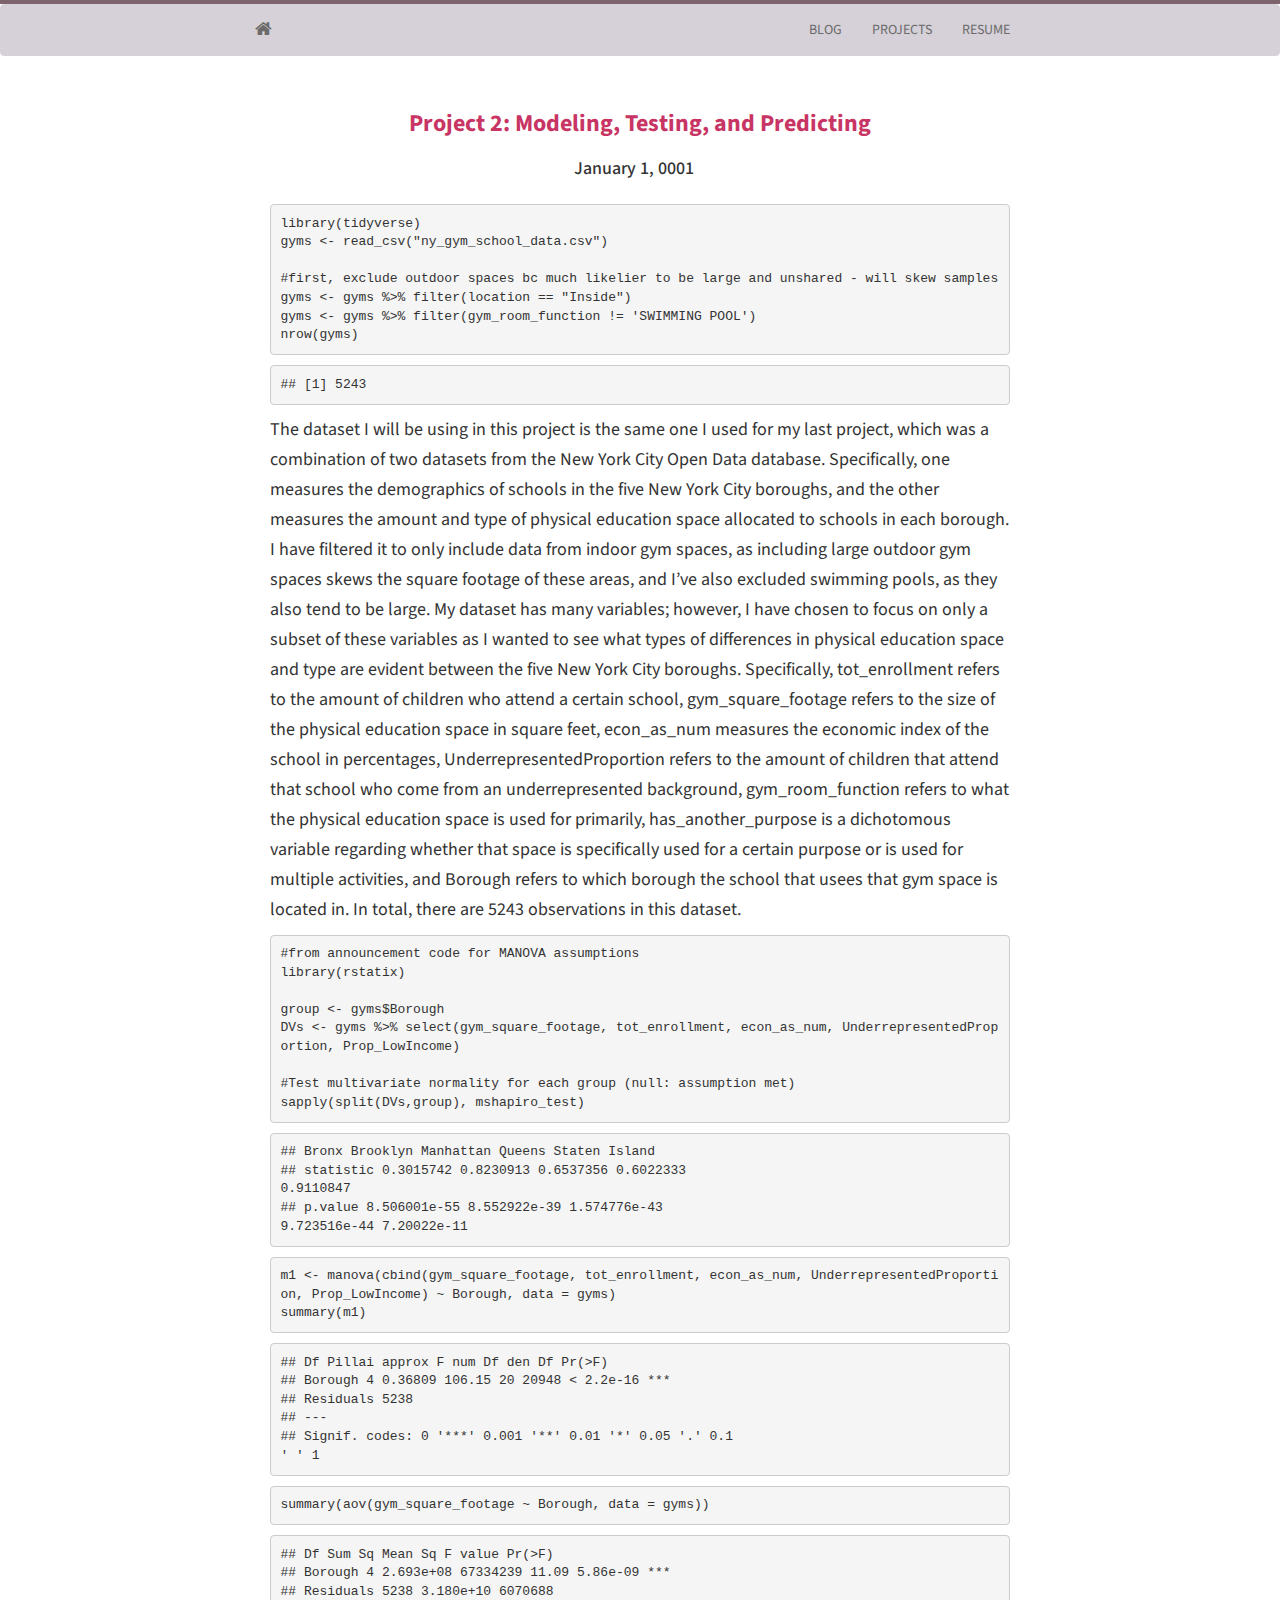
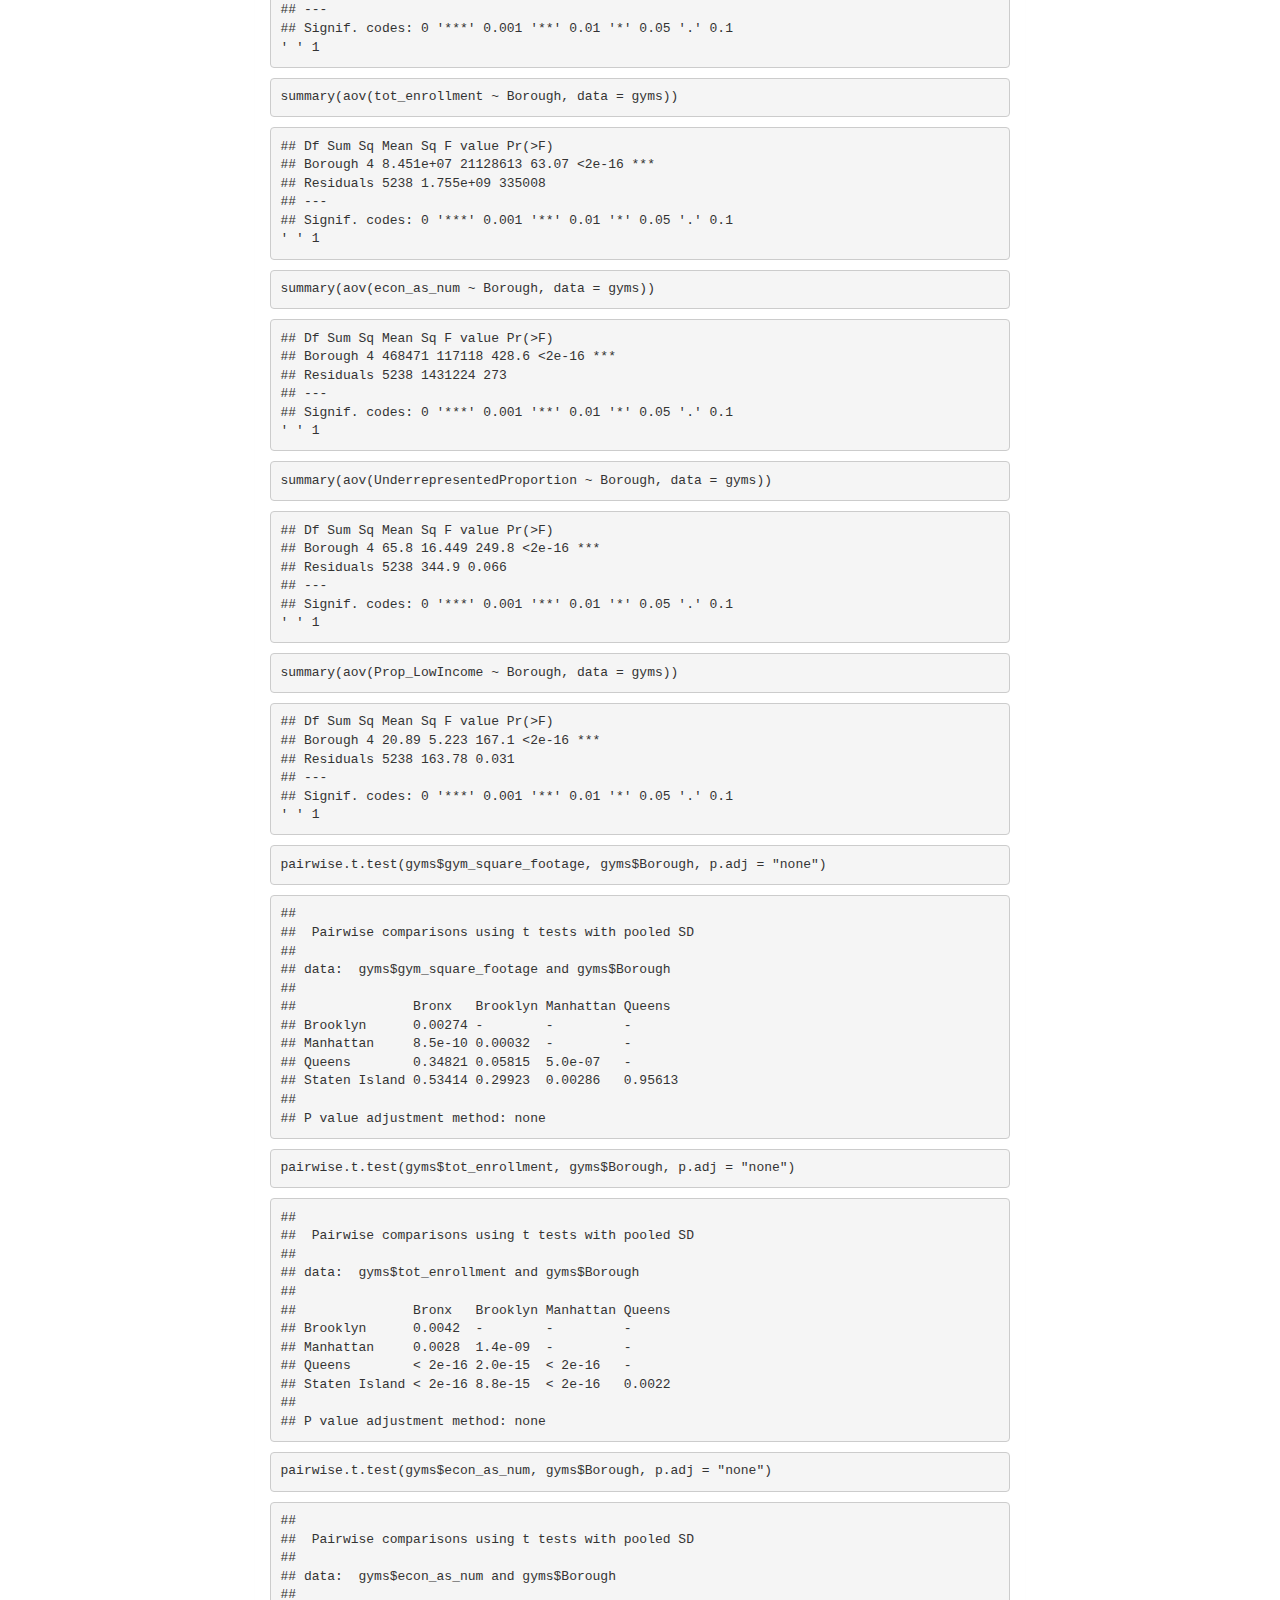
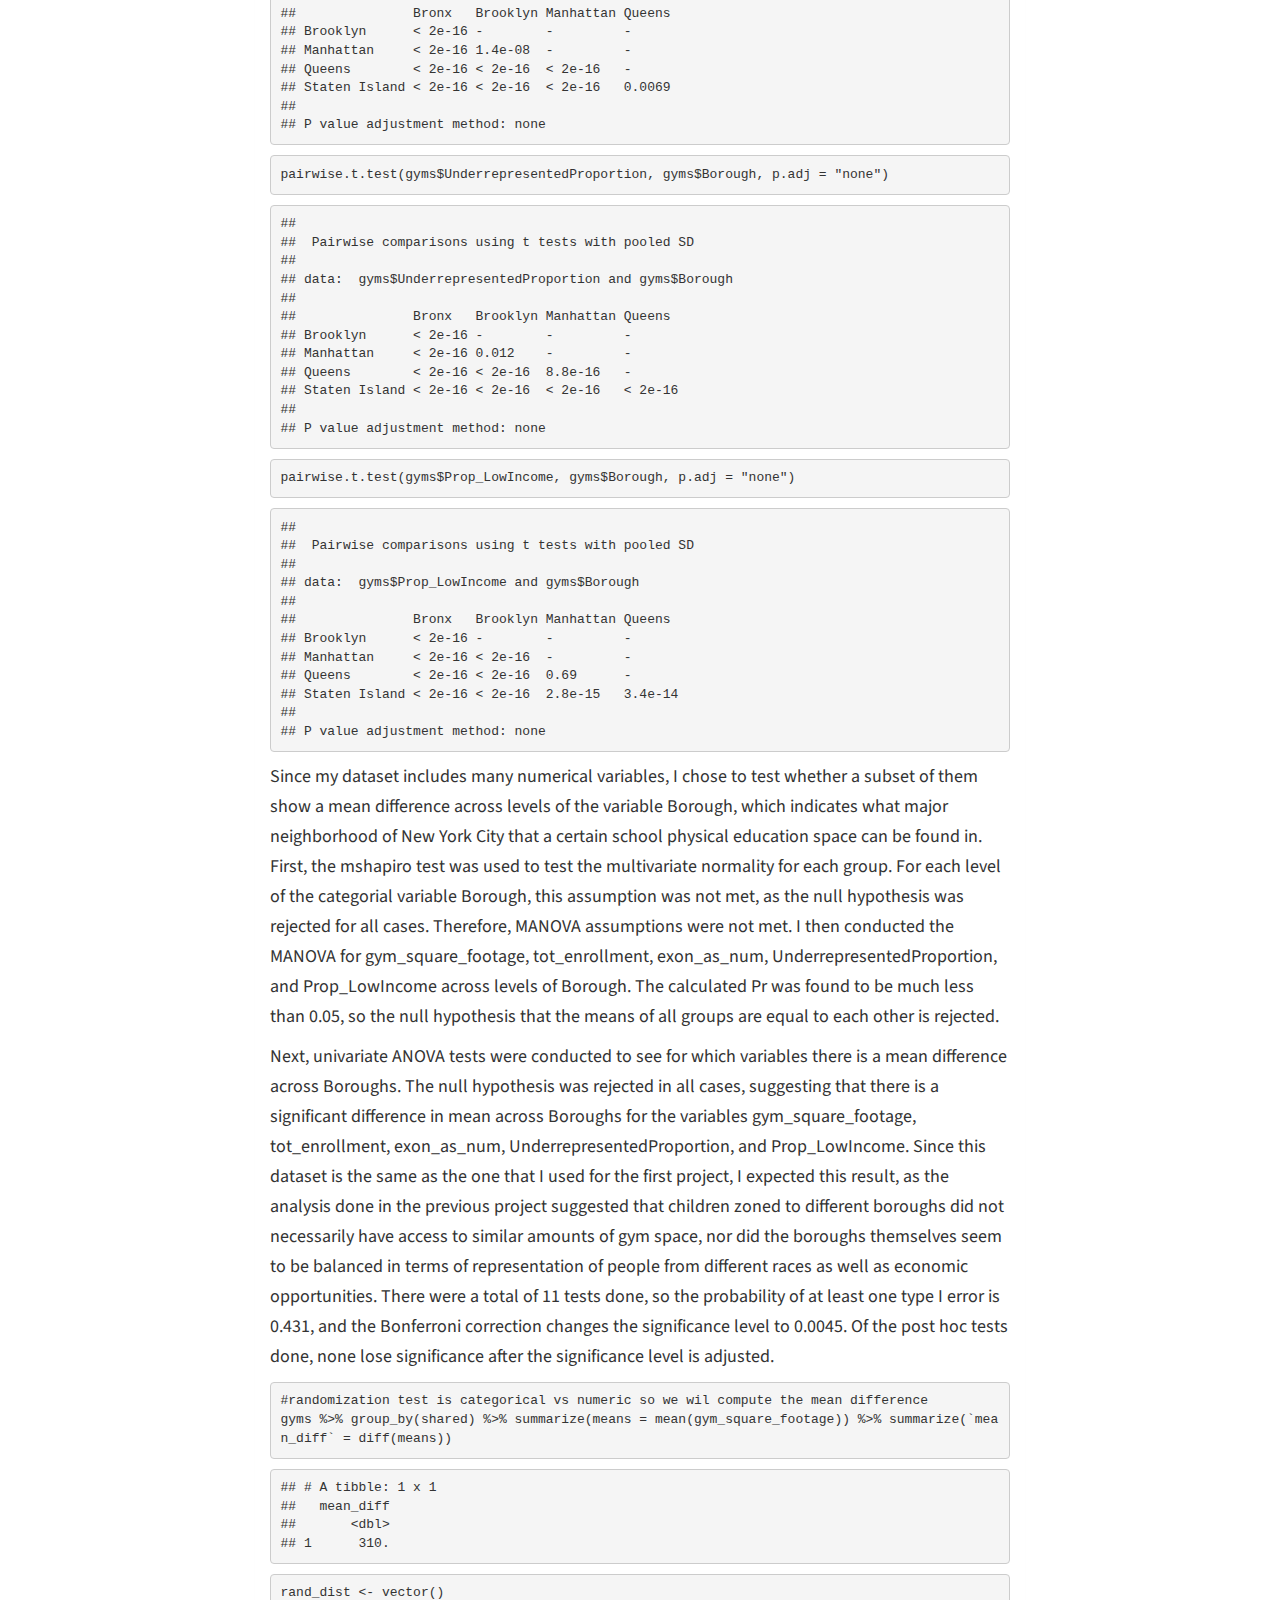
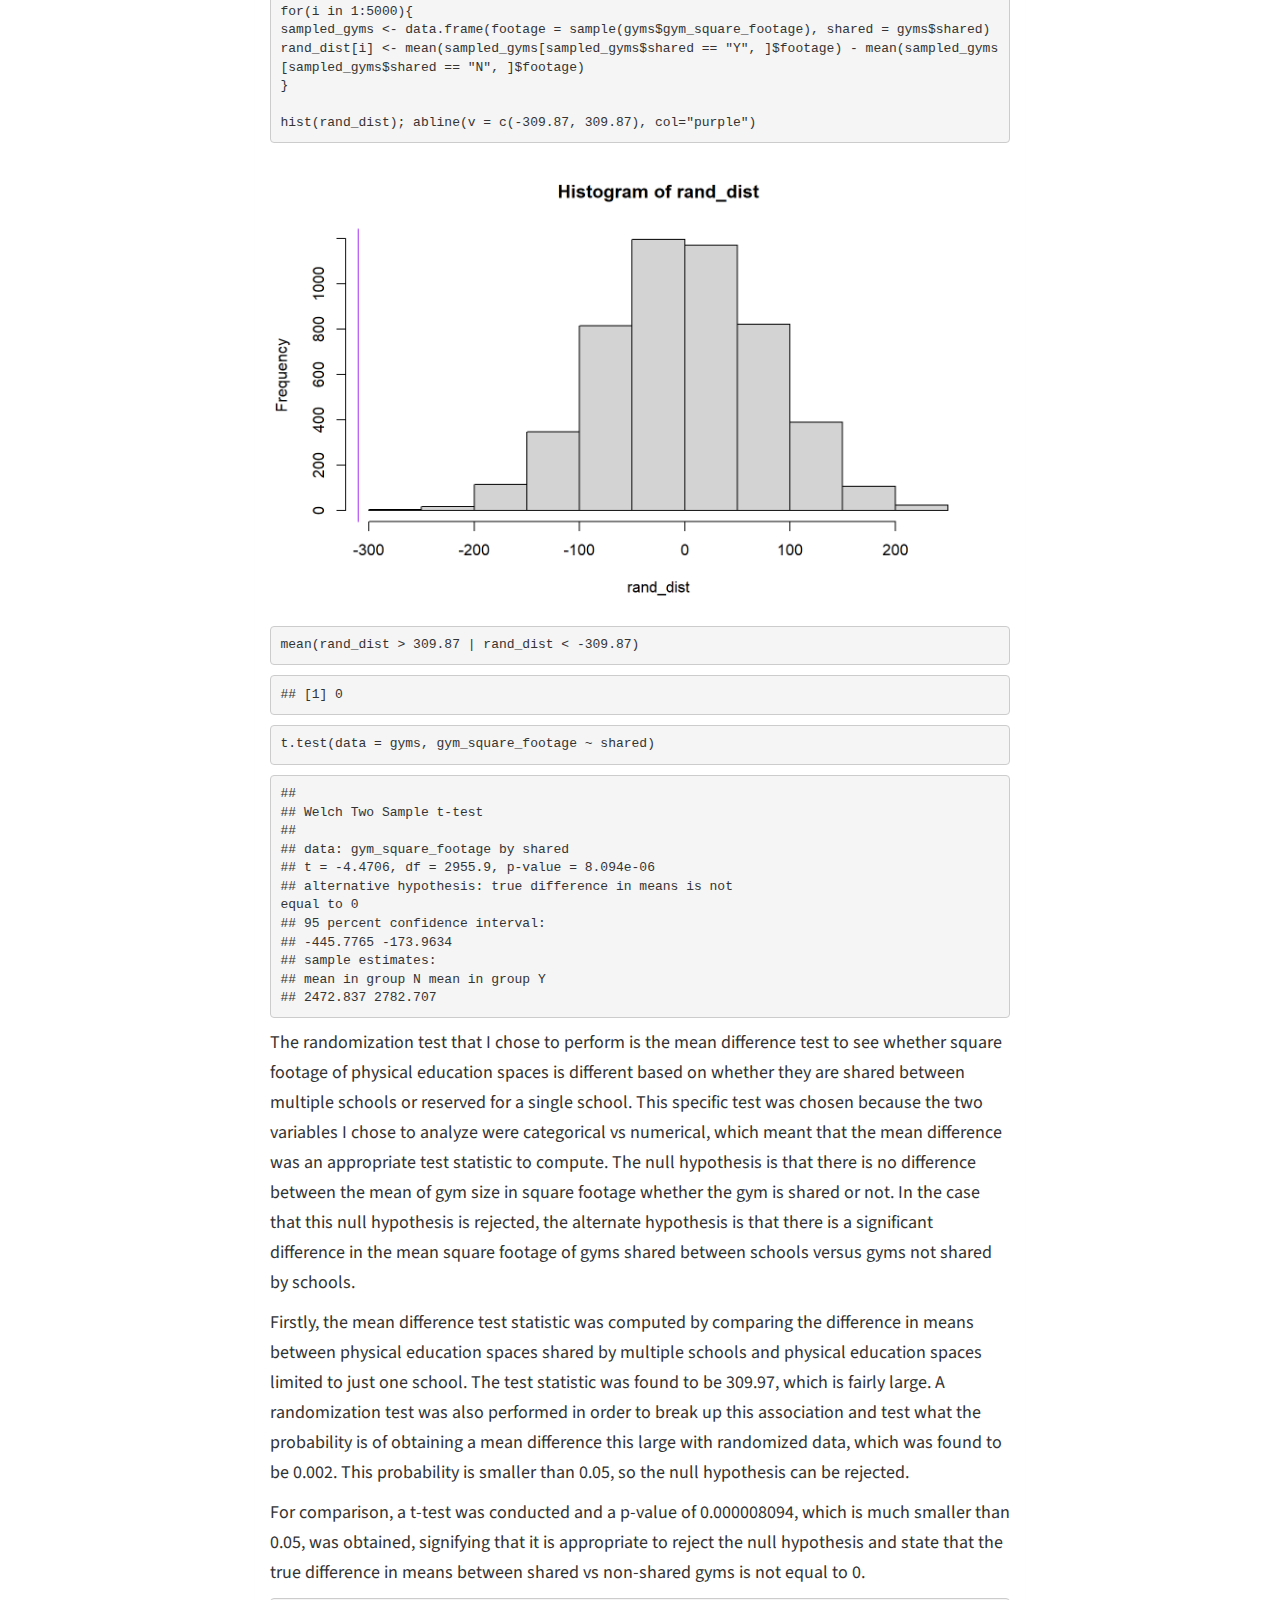
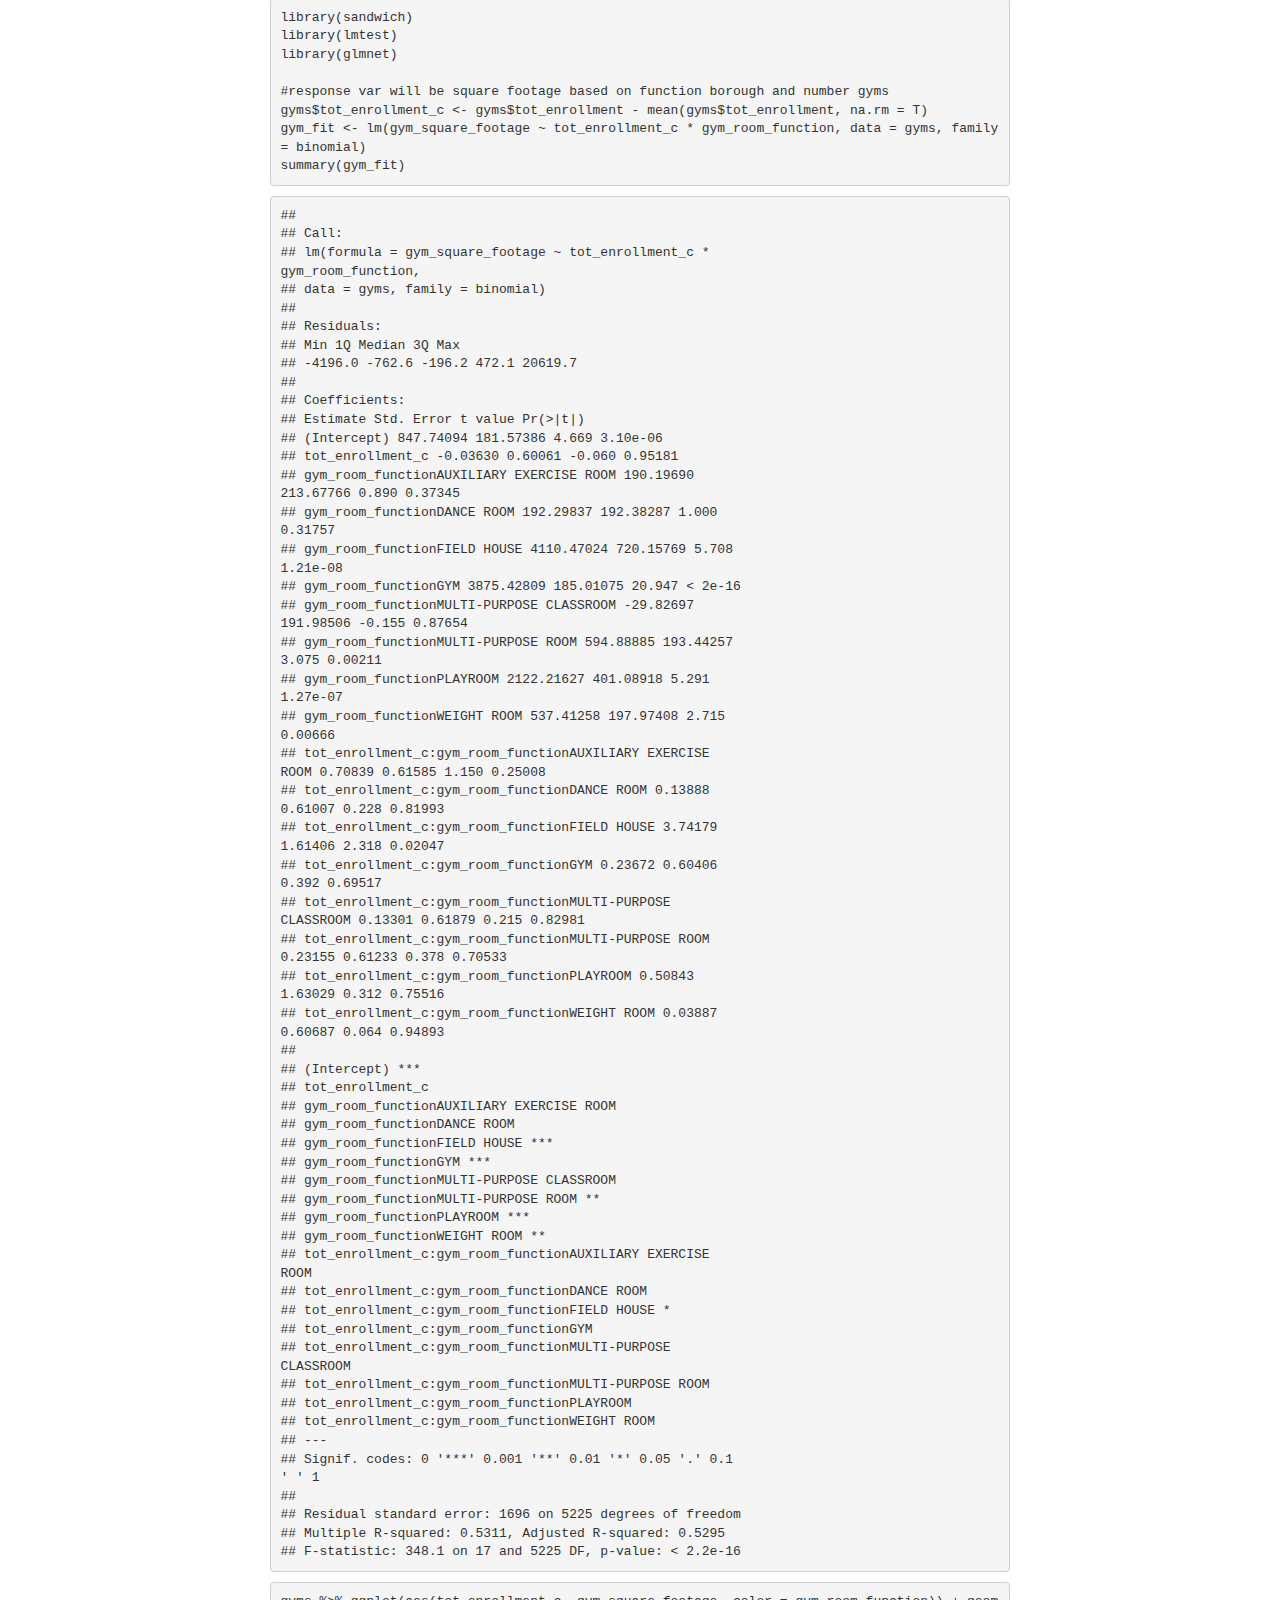
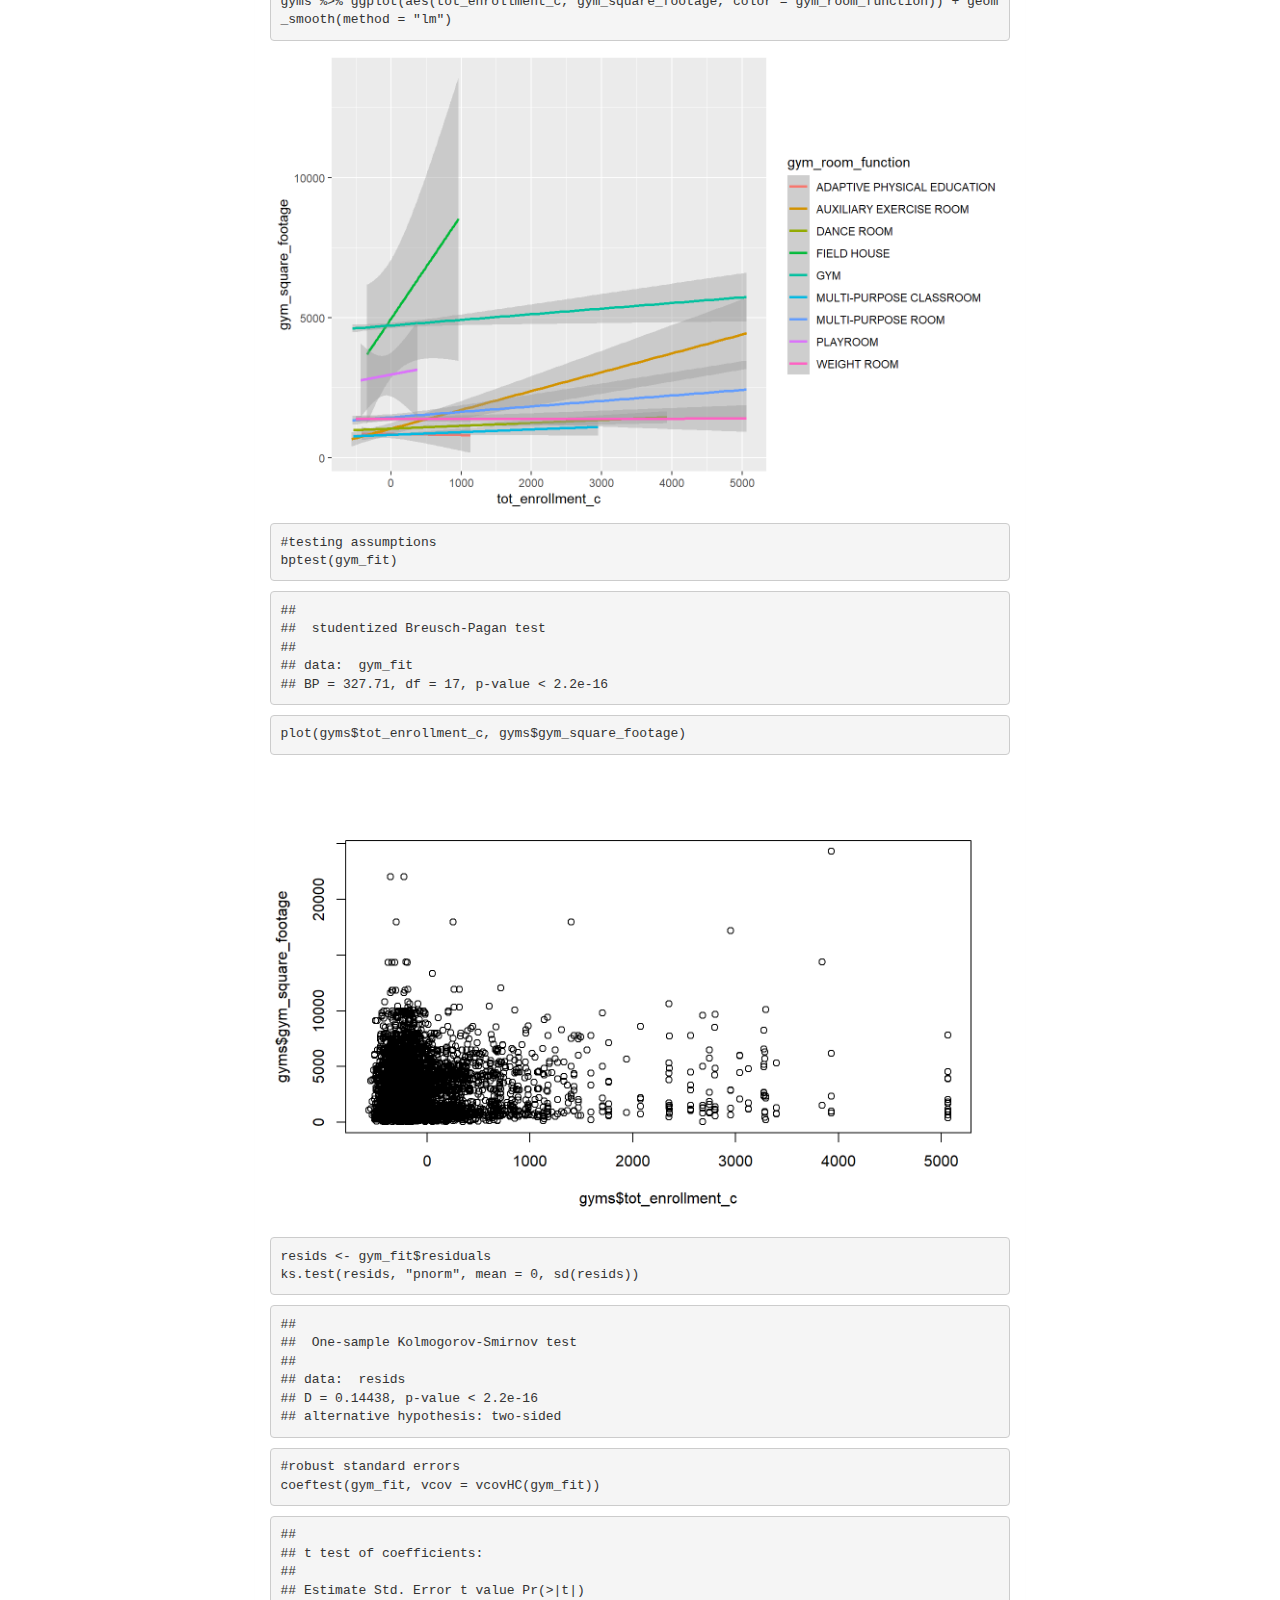
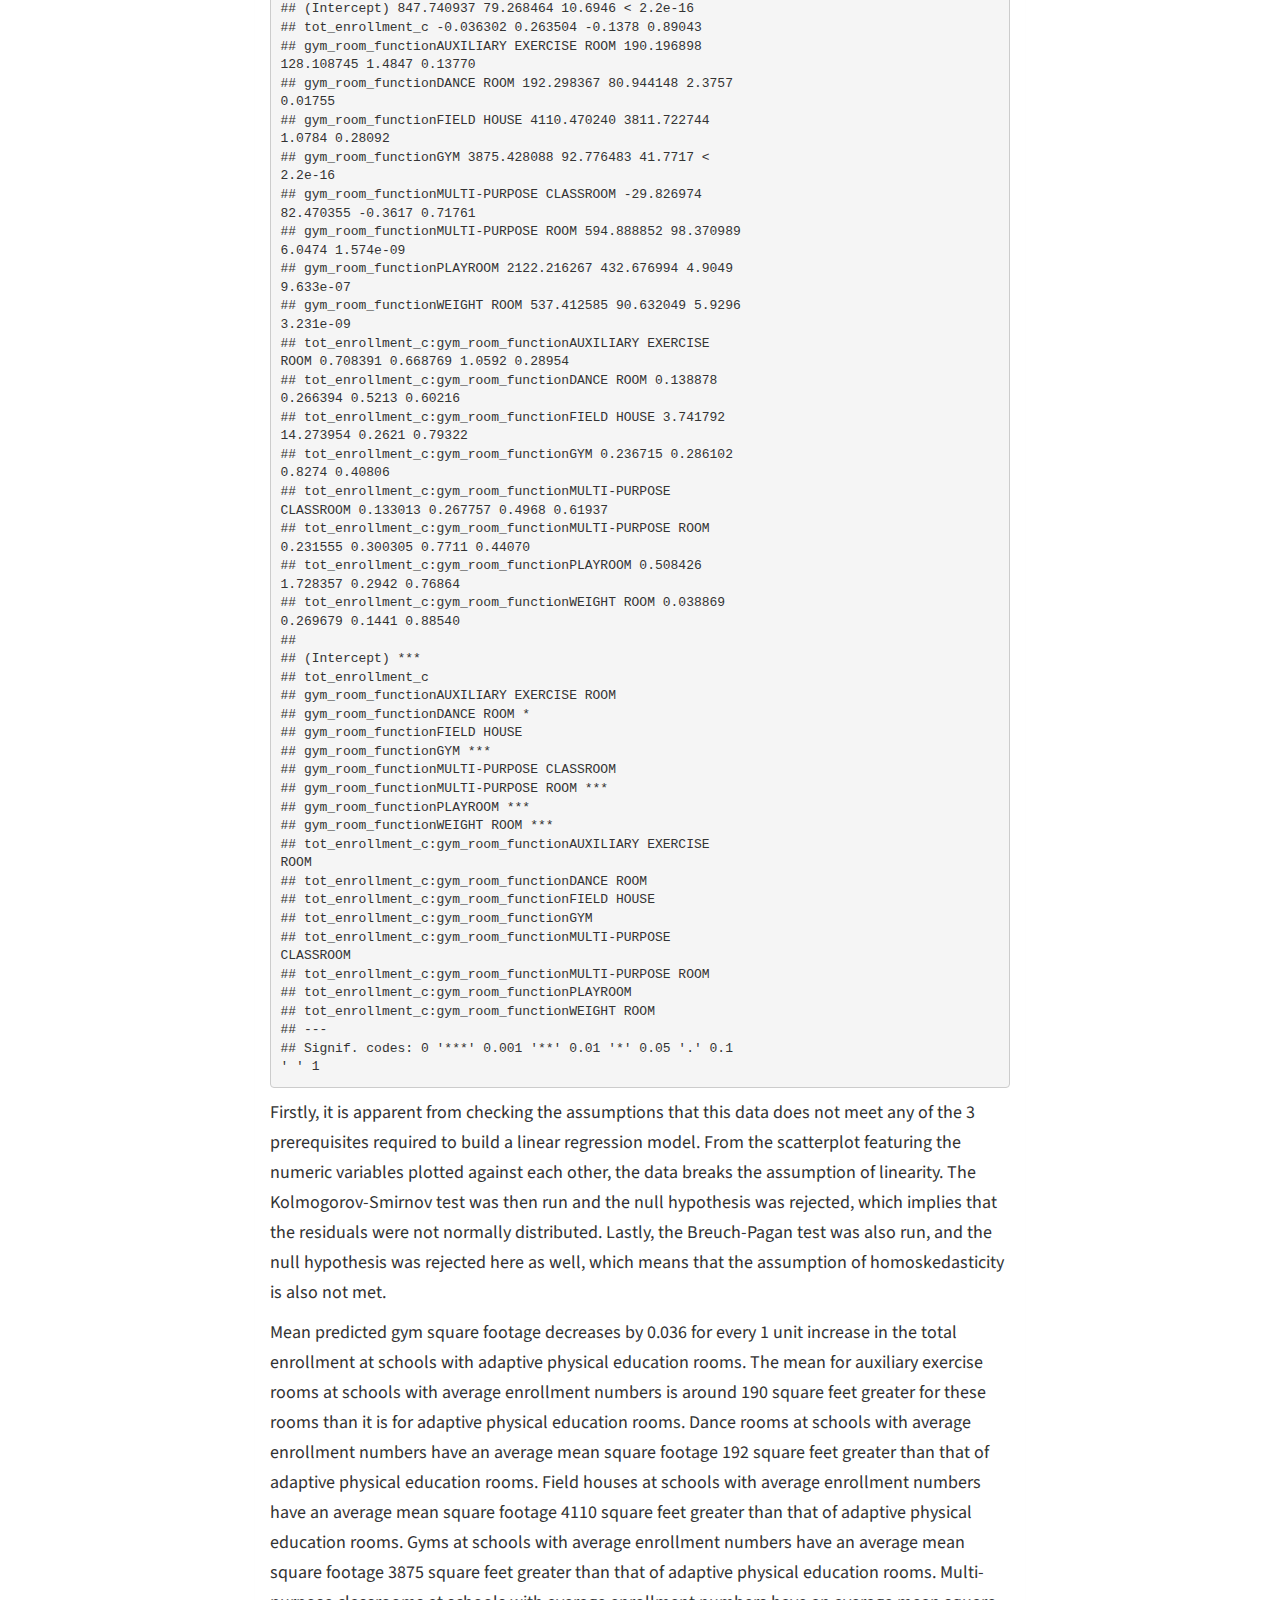
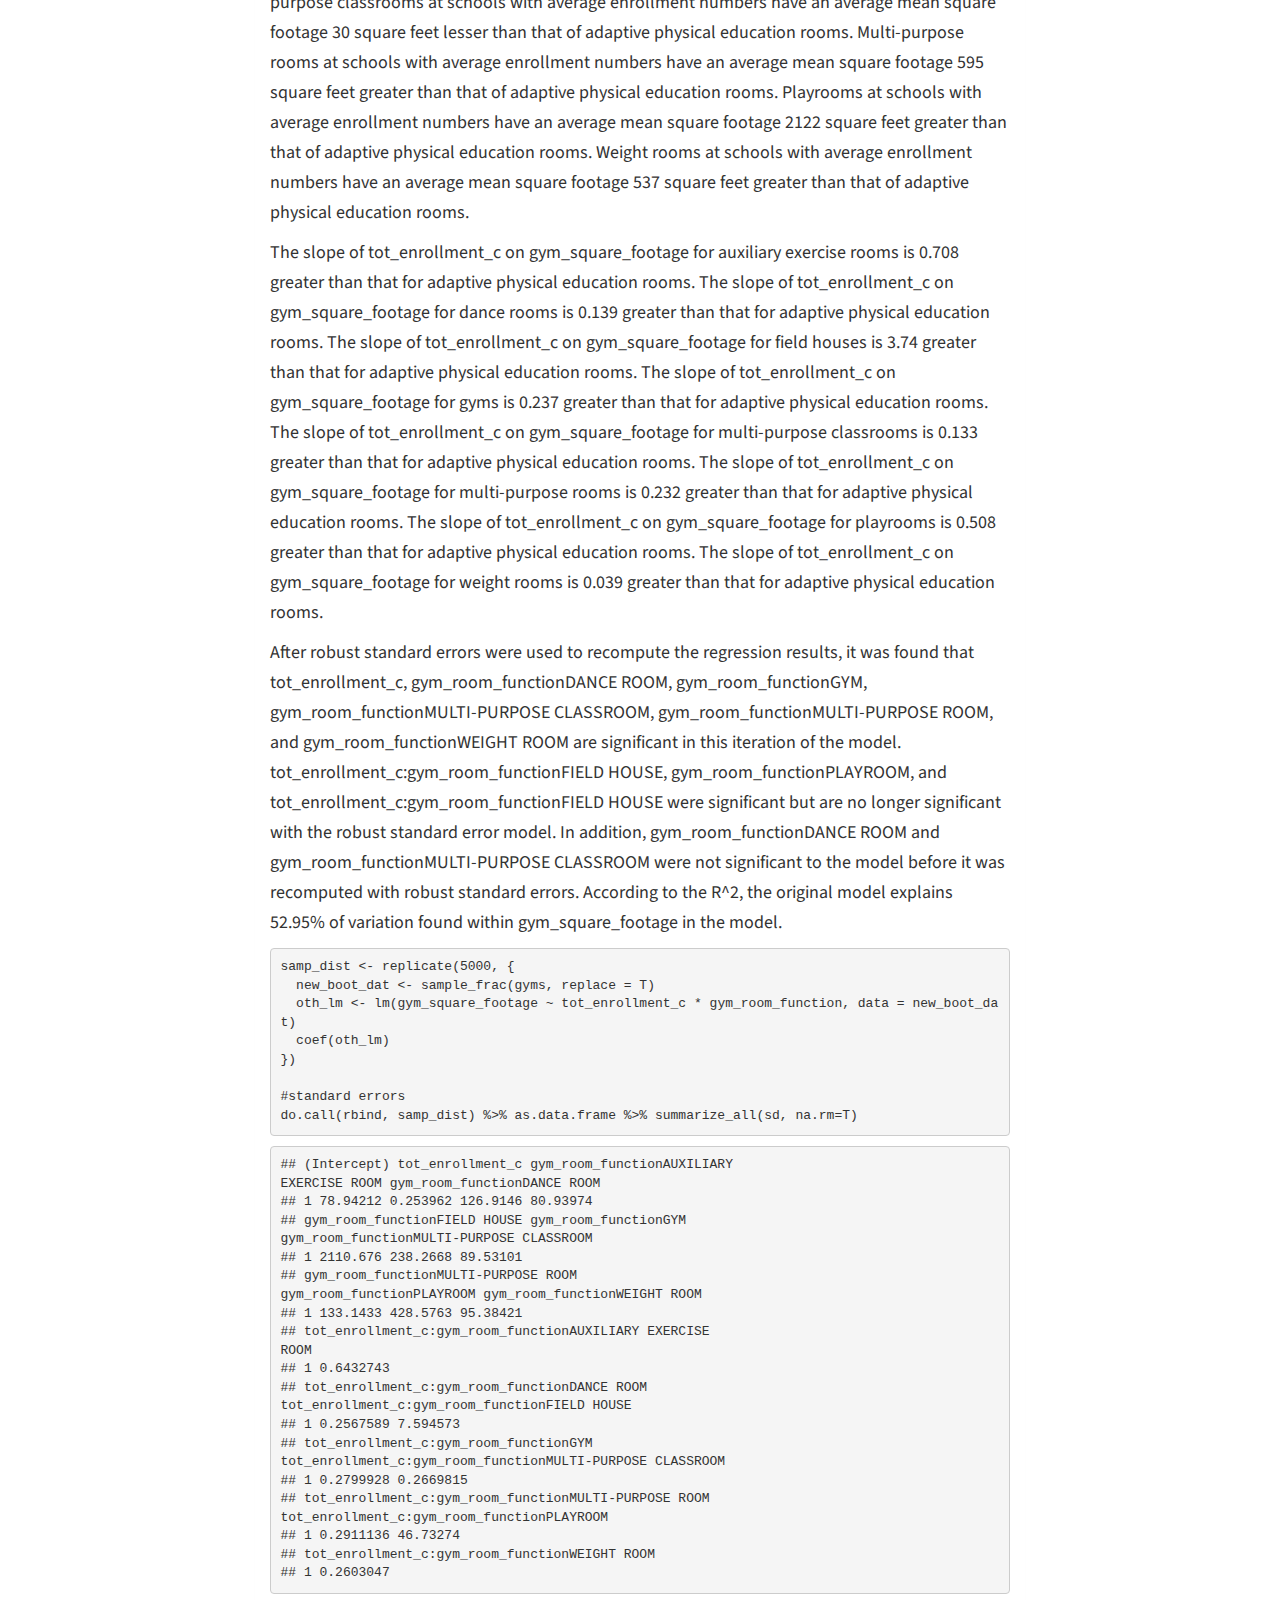
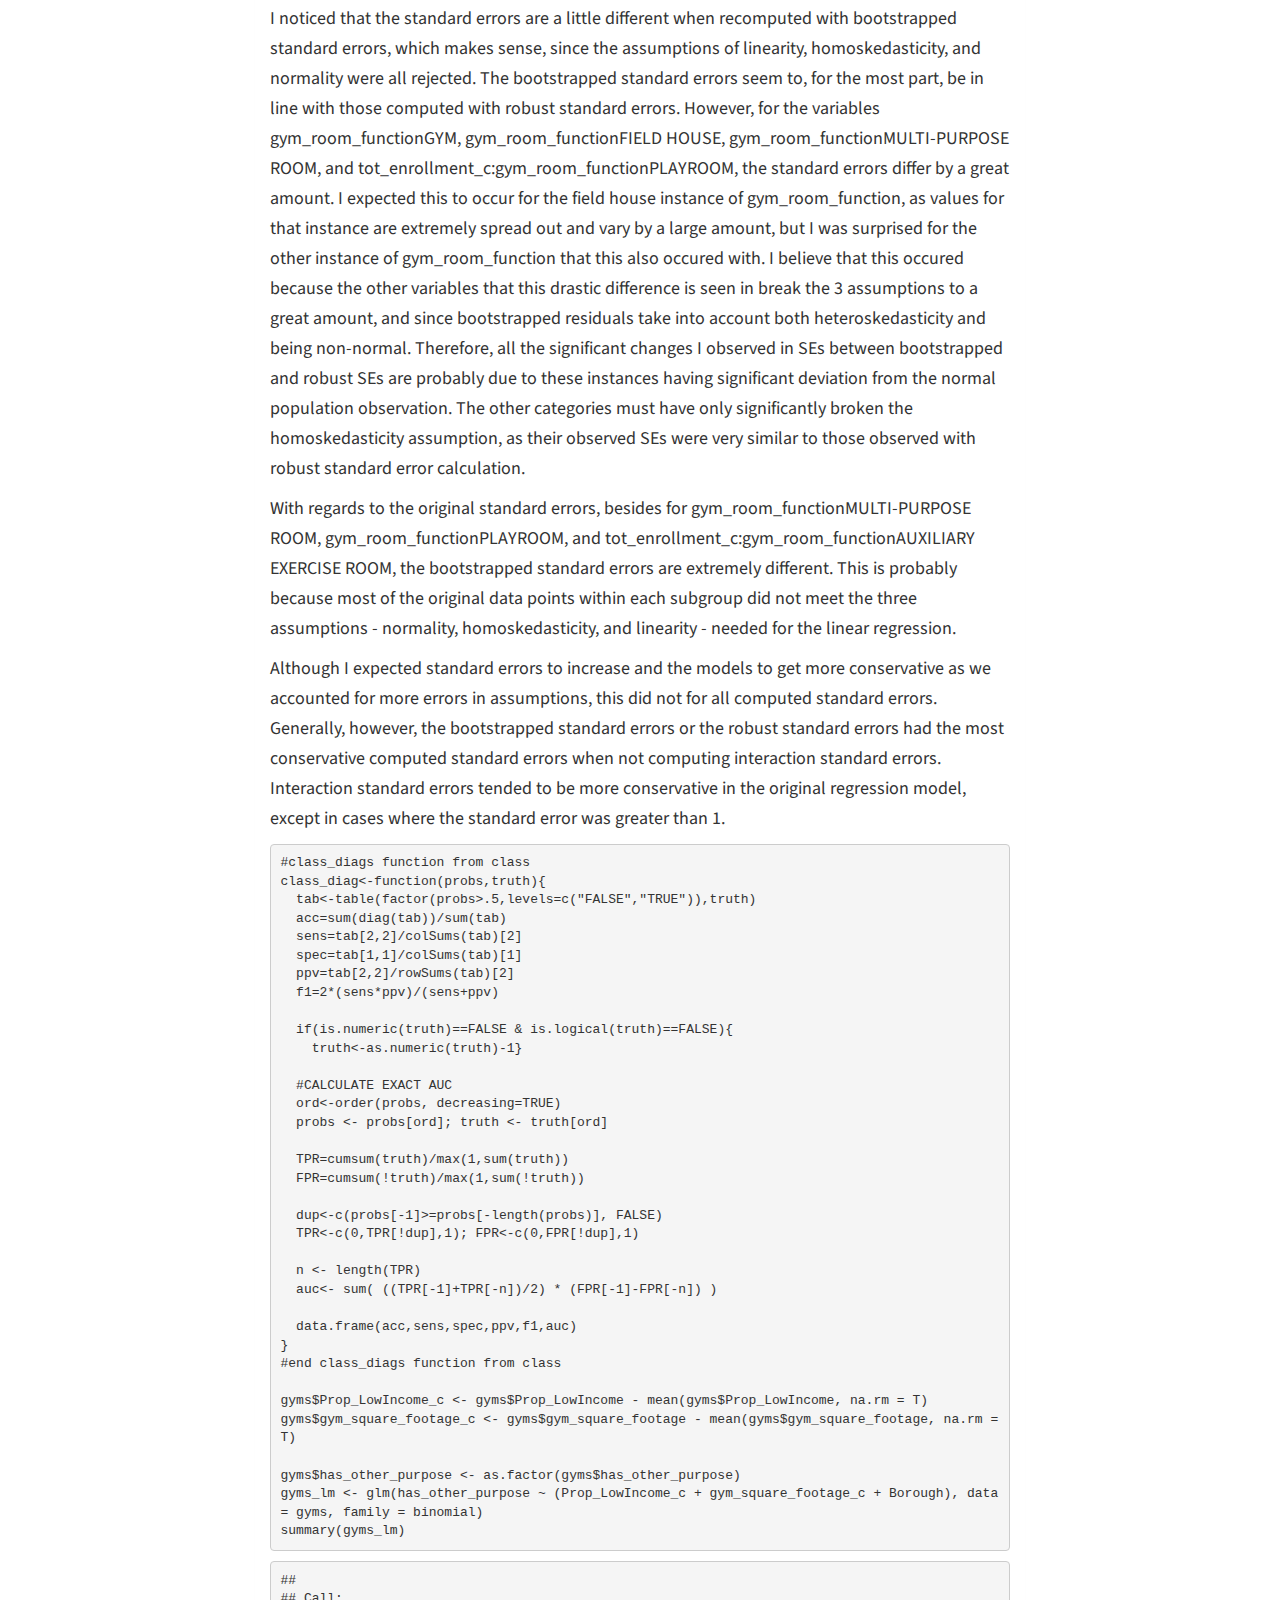
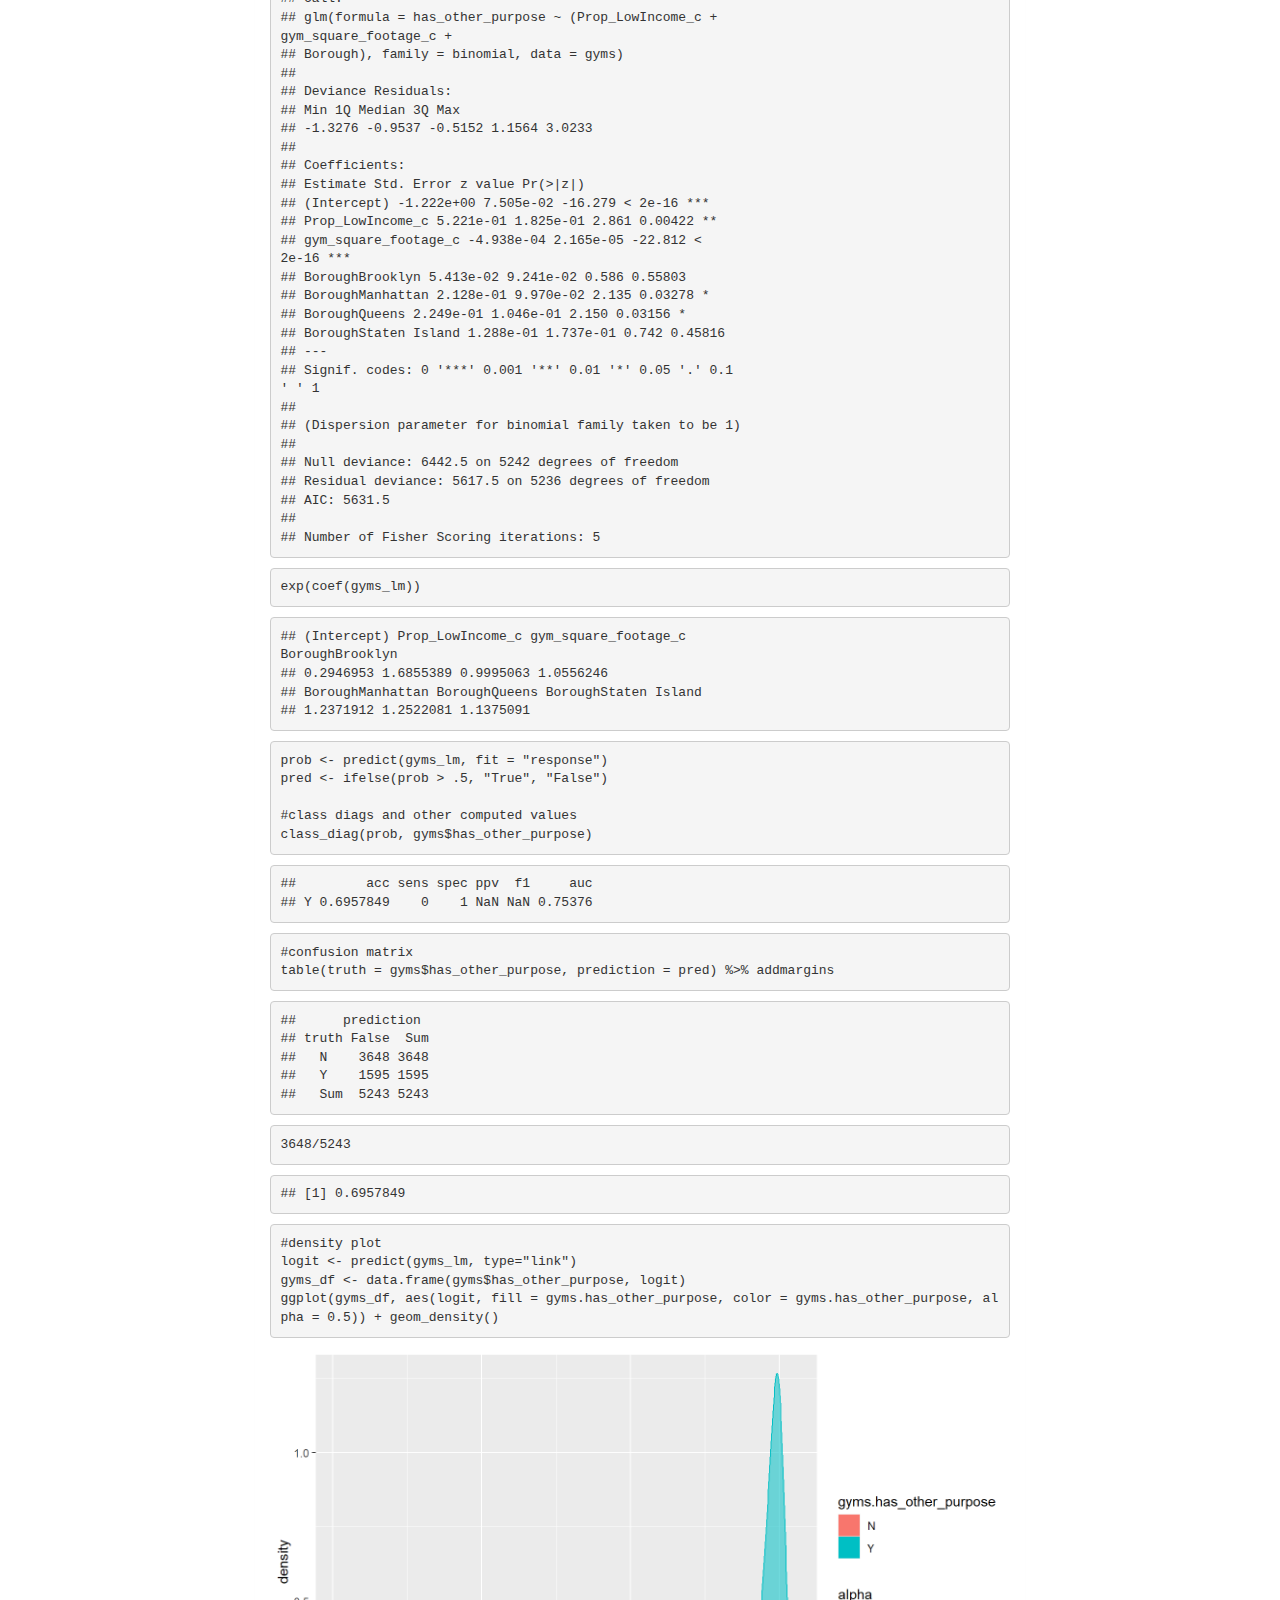
<file: project/project2/index.html>
<!DOCTYPE html>
<html lang="en-US">
  <head>
    <meta charset="utf-8">
    <meta http-equiv="X-UA-Compatible" content="IE=edge">
    <meta name="viewport" content="width=device-width, initial-scale=1">
    <meta name="author" content="Rachel Lopes" />
    
    <link rel="shortcut icon" type="image/x-icon" href="/img/favicon.ico">
    <title>Project 2: Modeling, Testing, and Predicting</title>
    <meta name="generator" content="Hugo 0.79.0" />
    <link rel="stylesheet" href="https://maxcdn.bootstrapcdn.com/bootstrap/3.3.7/css/bootstrap.min.css" integrity="sha384-BVYiiSIFeK1dGmJRAkycuHAHRg32OmUcww7on3RYdg4Va+PmSTsz/K68vbdEjh4u" crossorigin="anonymous">
    <link rel="stylesheet" type="text/css" href="/css/main.css" />
    <link rel="stylesheet" type="text/css" href="https://maxcdn.bootstrapcdn.com/font-awesome/4.7.0/css/font-awesome.min.css" />
    <link rel="stylesheet" type="text/css" href="https://fonts.googleapis.com/css?family=Source+Sans+Pro:200,400,200bold,400old" />
    
    <!--[if lt IE 9]>
			<script src="https://oss.maxcdn.com/libs/html5shiv/3.7.0/html5shiv.js"></script>
			<script src="https://oss.maxcdn.com/libs/respond.js/1.4.2/respond.min.js"></script>
		<![endif]-->

    
  </head>

  <body>
    <div id="wrap">
      
      <nav class="navbar navbar-default">
  <div class="container">
    <div class="navbar-header">
      <a class="navbar-brand" href="/"><i class="fa fa-home"></i></a>
      <button type="button" class="navbar-toggle" data-toggle="collapse" data-target="#navbar">
        <span class="icon-bar"></span>
        <span class="icon-bar"></span>
        <span class="icon-bar"></span>
      </button>
    </div>
    <div class="navbar-collapse collapse" id="navbar">
      <ul class="nav navbar-nav navbar-right">
      
        
        <li><a href="/post/">BLOG</a></li>
        
        <li><a href="/projects/">PROJECTS</a></li>
        
        <li><a href="/resume/">RESUME</a></li>
        
      
      </ul>
    </div>
  </div>
</nav>

      <div class="container">
        <div class="blog-post">
          <h3>
            <strong><a href="/project/project2/">Project 2: Modeling, Testing, and Predicting</a></strong>
          </h3>
        </div>
 
<div class="blog-title">
          <h4>
         January 1, 0001 
            &nbsp;&nbsp;
            
          </h4>
        </div>

        <div class="panel panel-default">
          <div class="panel-body">
            <div class="blogpost">
              


<pre class="r"><code>library(tidyverse)
gyms &lt;- read_csv(&quot;ny_gym_school_data.csv&quot;)

#first, exclude outdoor spaces bc much likelier to be large and unshared - will skew samples
gyms &lt;- gyms %&gt;% filter(location == &quot;Inside&quot;)
gyms &lt;- gyms %&gt;% filter(gym_room_function != &#39;SWIMMING POOL&#39;)
nrow(gyms)</code></pre>
<pre><code>## [1] 5243</code></pre>
<p>The dataset I will be using in this project is the same one I used for my last project, which was a combination of two datasets from the New York City Open Data database. Specifically, one measures the demographics of schools in the five New York City boroughs, and the other measures the amount and type of physical education space allocated to schools in each borough. I have filtered it to only include data from indoor gym spaces, as including large outdoor gym spaces skews the square footage of these areas, and I’ve also excluded swimming pools, as they also tend to be large. My dataset has many variables; however, I have chosen to focus on only a subset of these variables as I wanted to see what types of differences in physical education space and type are evident between the five New York City boroughs. Specifically, tot_enrollment refers to the amount of children who attend a certain school, gym_square_footage refers to the size of the physical education space in square feet, econ_as_num measures the economic index of the school in percentages, UnderrepresentedProportion refers to the amount of children that attend that school who come from an underrepresented background, gym_room_function refers to what the physical education space is used for primarily, has_another_purpose is a dichotomous variable regarding whether that space is specifically used for a certain purpose or is used for multiple activities, and Borough refers to which borough the school that usees that gym space is located in. In total, there are 5243 observations in this dataset.</p>
<pre class="r"><code>#from announcement code for MANOVA assumptions
library(rstatix)

group &lt;- gyms$Borough
DVs &lt;- gyms %&gt;% select(gym_square_footage, tot_enrollment, econ_as_num, UnderrepresentedProportion, Prop_LowIncome)

#Test multivariate normality for each group (null: assumption met)
sapply(split(DVs,group), mshapiro_test)</code></pre>
<pre><code>## Bronx Brooklyn Manhattan Queens Staten Island
## statistic 0.3015742 0.8230913 0.6537356 0.6022333
0.9110847
## p.value 8.506001e-55 8.552922e-39 1.574776e-43
9.723516e-44 7.20022e-11</code></pre>
<pre class="r"><code>m1 &lt;- manova(cbind(gym_square_footage, tot_enrollment, econ_as_num, UnderrepresentedProportion, Prop_LowIncome) ~ Borough, data = gyms)
summary(m1)</code></pre>
<pre><code>## Df Pillai approx F num Df den Df Pr(&gt;F)
## Borough 4 0.36809 106.15 20 20948 &lt; 2.2e-16 ***
## Residuals 5238
## ---
## Signif. codes: 0 &#39;***&#39; 0.001 &#39;**&#39; 0.01 &#39;*&#39; 0.05 &#39;.&#39; 0.1
&#39; &#39; 1</code></pre>
<pre class="r"><code>summary(aov(gym_square_footage ~ Borough, data = gyms))</code></pre>
<pre><code>## Df Sum Sq Mean Sq F value Pr(&gt;F)
## Borough 4 2.693e+08 67334239 11.09 5.86e-09 ***
## Residuals 5238 3.180e+10 6070688
## ---
## Signif. codes: 0 &#39;***&#39; 0.001 &#39;**&#39; 0.01 &#39;*&#39; 0.05 &#39;.&#39; 0.1
&#39; &#39; 1</code></pre>
<pre class="r"><code>summary(aov(tot_enrollment ~ Borough, data = gyms))</code></pre>
<pre><code>## Df Sum Sq Mean Sq F value Pr(&gt;F)
## Borough 4 8.451e+07 21128613 63.07 &lt;2e-16 ***
## Residuals 5238 1.755e+09 335008
## ---
## Signif. codes: 0 &#39;***&#39; 0.001 &#39;**&#39; 0.01 &#39;*&#39; 0.05 &#39;.&#39; 0.1
&#39; &#39; 1</code></pre>
<pre class="r"><code>summary(aov(econ_as_num ~ Borough, data = gyms))</code></pre>
<pre><code>## Df Sum Sq Mean Sq F value Pr(&gt;F)
## Borough 4 468471 117118 428.6 &lt;2e-16 ***
## Residuals 5238 1431224 273
## ---
## Signif. codes: 0 &#39;***&#39; 0.001 &#39;**&#39; 0.01 &#39;*&#39; 0.05 &#39;.&#39; 0.1
&#39; &#39; 1</code></pre>
<pre class="r"><code>summary(aov(UnderrepresentedProportion ~ Borough, data = gyms))</code></pre>
<pre><code>## Df Sum Sq Mean Sq F value Pr(&gt;F)
## Borough 4 65.8 16.449 249.8 &lt;2e-16 ***
## Residuals 5238 344.9 0.066
## ---
## Signif. codes: 0 &#39;***&#39; 0.001 &#39;**&#39; 0.01 &#39;*&#39; 0.05 &#39;.&#39; 0.1
&#39; &#39; 1</code></pre>
<pre class="r"><code>summary(aov(Prop_LowIncome ~ Borough, data = gyms))</code></pre>
<pre><code>## Df Sum Sq Mean Sq F value Pr(&gt;F)
## Borough 4 20.89 5.223 167.1 &lt;2e-16 ***
## Residuals 5238 163.78 0.031
## ---
## Signif. codes: 0 &#39;***&#39; 0.001 &#39;**&#39; 0.01 &#39;*&#39; 0.05 &#39;.&#39; 0.1
&#39; &#39; 1</code></pre>
<pre class="r"><code>pairwise.t.test(gyms$gym_square_footage, gyms$Borough, p.adj = &quot;none&quot;)</code></pre>
<pre><code>## 
##  Pairwise comparisons using t tests with pooled SD 
## 
## data:  gyms$gym_square_footage and gyms$Borough 
## 
##               Bronx   Brooklyn Manhattan Queens 
## Brooklyn      0.00274 -        -         -      
## Manhattan     8.5e-10 0.00032  -         -      
## Queens        0.34821 0.05815  5.0e-07   -      
## Staten Island 0.53414 0.29923  0.00286   0.95613
## 
## P value adjustment method: none</code></pre>
<pre class="r"><code>pairwise.t.test(gyms$tot_enrollment, gyms$Borough, p.adj = &quot;none&quot;)</code></pre>
<pre><code>## 
##  Pairwise comparisons using t tests with pooled SD 
## 
## data:  gyms$tot_enrollment and gyms$Borough 
## 
##               Bronx   Brooklyn Manhattan Queens
## Brooklyn      0.0042  -        -         -     
## Manhattan     0.0028  1.4e-09  -         -     
## Queens        &lt; 2e-16 2.0e-15  &lt; 2e-16   -     
## Staten Island &lt; 2e-16 8.8e-15  &lt; 2e-16   0.0022
## 
## P value adjustment method: none</code></pre>
<pre class="r"><code>pairwise.t.test(gyms$econ_as_num, gyms$Borough, p.adj = &quot;none&quot;)</code></pre>
<pre><code>## 
##  Pairwise comparisons using t tests with pooled SD 
## 
## data:  gyms$econ_as_num and gyms$Borough 
## 
##               Bronx   Brooklyn Manhattan Queens
## Brooklyn      &lt; 2e-16 -        -         -     
## Manhattan     &lt; 2e-16 1.4e-08  -         -     
## Queens        &lt; 2e-16 &lt; 2e-16  &lt; 2e-16   -     
## Staten Island &lt; 2e-16 &lt; 2e-16  &lt; 2e-16   0.0069
## 
## P value adjustment method: none</code></pre>
<pre class="r"><code>pairwise.t.test(gyms$UnderrepresentedProportion, gyms$Borough, p.adj = &quot;none&quot;)</code></pre>
<pre><code>## 
##  Pairwise comparisons using t tests with pooled SD 
## 
## data:  gyms$UnderrepresentedProportion and gyms$Borough 
## 
##               Bronx   Brooklyn Manhattan Queens 
## Brooklyn      &lt; 2e-16 -        -         -      
## Manhattan     &lt; 2e-16 0.012    -         -      
## Queens        &lt; 2e-16 &lt; 2e-16  8.8e-16   -      
## Staten Island &lt; 2e-16 &lt; 2e-16  &lt; 2e-16   &lt; 2e-16
## 
## P value adjustment method: none</code></pre>
<pre class="r"><code>pairwise.t.test(gyms$Prop_LowIncome, gyms$Borough, p.adj = &quot;none&quot;)</code></pre>
<pre><code>## 
##  Pairwise comparisons using t tests with pooled SD 
## 
## data:  gyms$Prop_LowIncome and gyms$Borough 
## 
##               Bronx   Brooklyn Manhattan Queens 
## Brooklyn      &lt; 2e-16 -        -         -      
## Manhattan     &lt; 2e-16 &lt; 2e-16  -         -      
## Queens        &lt; 2e-16 &lt; 2e-16  0.69      -      
## Staten Island &lt; 2e-16 &lt; 2e-16  2.8e-15   3.4e-14
## 
## P value adjustment method: none</code></pre>
<p>Since my dataset includes many numerical variables, I chose to test whether a subset of them show a mean difference across levels of the variable Borough, which indicates what major neighborhood of New York City that a certain school physical education space can be found in. First, the mshapiro test was used to test the multivariate normality for each group. For each level of the categorial variable Borough, this assumption was not met, as the null hypothesis was rejected for all cases. Therefore, MANOVA assumptions were not met. I then conducted the MANOVA for gym_square_footage, tot_enrollment, exon_as_num, UnderrepresentedProportion, and Prop_LowIncome across levels of Borough. The calculated Pr was found to be much less than 0.05, so the null hypothesis that the means of all groups are equal to each other is rejected.</p>
<p>Next, univariate ANOVA tests were conducted to see for which variables there is a mean difference across Boroughs. The null hypothesis was rejected in all cases, suggesting that there is a significant difference in mean across Boroughs for the variables gym_square_footage, tot_enrollment, exon_as_num, UnderrepresentedProportion, and Prop_LowIncome. Since this dataset is the same as the one that I used for the first project, I expected this result, as the analysis done in the previous project suggested that children zoned to different boroughs did not necessarily have access to similar amounts of gym space, nor did the boroughs themselves seem to be balanced in terms of representation of people from different races as well as economic opportunities. There were a total of 11 tests done, so the probability of at least one type I error is 0.431, and the Bonferroni correction changes the significance level to 0.0045. Of the post hoc tests done, none lose significance after the significance level is adjusted.</p>
<pre class="r"><code>#randomization test is categorical vs numeric so we wil compute the mean difference
gyms %&gt;% group_by(shared) %&gt;% summarize(means = mean(gym_square_footage)) %&gt;% summarize(`mean_diff` = diff(means))</code></pre>
<pre><code>## # A tibble: 1 x 1
##   mean_diff
##       &lt;dbl&gt;
## 1      310.</code></pre>
<pre class="r"><code>rand_dist &lt;- vector()
for(i in 1:5000){
sampled_gyms &lt;- data.frame(footage = sample(gyms$gym_square_footage), shared = gyms$shared)
rand_dist[i] &lt;- mean(sampled_gyms[sampled_gyms$shared == &quot;Y&quot;, ]$footage) - mean(sampled_gyms[sampled_gyms$shared == &quot;N&quot;, ]$footage)
}

hist(rand_dist); abline(v = c(-309.87, 309.87), col=&quot;purple&quot;)</code></pre>
<p><img src="/project/project2_files/figure-html/unnamed-chunk-3-1.png" width="768" style="display: block; margin: auto;" /></p>
<pre class="r"><code>mean(rand_dist &gt; 309.87 | rand_dist &lt; -309.87)</code></pre>
<pre><code>## [1] 0</code></pre>
<pre class="r"><code>t.test(data = gyms, gym_square_footage ~ shared)</code></pre>
<pre><code>##
## Welch Two Sample t-test
##
## data: gym_square_footage by shared
## t = -4.4706, df = 2955.9, p-value = 8.094e-06
## alternative hypothesis: true difference in means is not
equal to 0
## 95 percent confidence interval:
## -445.7765 -173.9634
## sample estimates:
## mean in group N mean in group Y
## 2472.837 2782.707</code></pre>
<p>The randomization test that I chose to perform is the mean difference test to see whether square footage of physical education spaces is different based on whether they are shared between multiple schools or reserved for a single school. This specific test was chosen because the two variables I chose to analyze were categorical vs numerical, which meant that the mean difference was an appropriate test statistic to compute. The null hypothesis is that there is no difference between the mean of gym size in square footage whether the gym is shared or not. In the case that this null hypothesis is rejected, the alternate hypothesis is that there is a significant difference in the mean square footage of gyms shared between schools versus gyms not shared by schools.</p>
<p>Firstly, the mean difference test statistic was computed by comparing the difference in means between physical education spaces shared by multiple schools and physical education spaces limited to just one school. The test statistic was found to be 309.97, which is fairly large. A randomization test was also performed in order to break up this association and test what the probability is of obtaining a mean difference this large with randomized data, which was found to be 0.002. This probability is smaller than 0.05, so the null hypothesis can be rejected.</p>
<p>For comparison, a t-test was conducted and a p-value of 0.000008094, which is much smaller than 0.05, was obtained, signifying that it is appropriate to reject the null hypothesis and state that the true difference in means between shared vs non-shared gyms is not equal to 0.</p>
<pre class="r"><code>library(sandwich)
library(lmtest)
library(glmnet)

#response var will be square footage based on function borough and number gyms 
gyms$tot_enrollment_c &lt;- gyms$tot_enrollment - mean(gyms$tot_enrollment, na.rm = T)
gym_fit &lt;- lm(gym_square_footage ~ tot_enrollment_c * gym_room_function, data = gyms, family = binomial)
summary(gym_fit)</code></pre>
<pre><code>##
## Call:
## lm(formula = gym_square_footage ~ tot_enrollment_c *
gym_room_function,
## data = gyms, family = binomial)
##
## Residuals:
## Min 1Q Median 3Q Max
## -4196.0 -762.6 -196.2 472.1 20619.7
##
## Coefficients:
## Estimate Std. Error t value Pr(&gt;|t|)
## (Intercept) 847.74094 181.57386 4.669 3.10e-06
## tot_enrollment_c -0.03630 0.60061 -0.060 0.95181
## gym_room_functionAUXILIARY EXERCISE ROOM 190.19690
213.67766 0.890 0.37345
## gym_room_functionDANCE ROOM 192.29837 192.38287 1.000
0.31757
## gym_room_functionFIELD HOUSE 4110.47024 720.15769 5.708
1.21e-08
## gym_room_functionGYM 3875.42809 185.01075 20.947 &lt; 2e-16
## gym_room_functionMULTI-PURPOSE CLASSROOM -29.82697
191.98506 -0.155 0.87654
## gym_room_functionMULTI-PURPOSE ROOM 594.88885 193.44257
3.075 0.00211
## gym_room_functionPLAYROOM 2122.21627 401.08918 5.291
1.27e-07
## gym_room_functionWEIGHT ROOM 537.41258 197.97408 2.715
0.00666
## tot_enrollment_c:gym_room_functionAUXILIARY EXERCISE
ROOM 0.70839 0.61585 1.150 0.25008
## tot_enrollment_c:gym_room_functionDANCE ROOM 0.13888
0.61007 0.228 0.81993
## tot_enrollment_c:gym_room_functionFIELD HOUSE 3.74179
1.61406 2.318 0.02047
## tot_enrollment_c:gym_room_functionGYM 0.23672 0.60406
0.392 0.69517
## tot_enrollment_c:gym_room_functionMULTI-PURPOSE
CLASSROOM 0.13301 0.61879 0.215 0.82981
## tot_enrollment_c:gym_room_functionMULTI-PURPOSE ROOM
0.23155 0.61233 0.378 0.70533
## tot_enrollment_c:gym_room_functionPLAYROOM 0.50843
1.63029 0.312 0.75516
## tot_enrollment_c:gym_room_functionWEIGHT ROOM 0.03887
0.60687 0.064 0.94893
##
## (Intercept) ***
## tot_enrollment_c
## gym_room_functionAUXILIARY EXERCISE ROOM
## gym_room_functionDANCE ROOM
## gym_room_functionFIELD HOUSE ***
## gym_room_functionGYM ***
## gym_room_functionMULTI-PURPOSE CLASSROOM
## gym_room_functionMULTI-PURPOSE ROOM **
## gym_room_functionPLAYROOM ***
## gym_room_functionWEIGHT ROOM **
## tot_enrollment_c:gym_room_functionAUXILIARY EXERCISE
ROOM
## tot_enrollment_c:gym_room_functionDANCE ROOM
## tot_enrollment_c:gym_room_functionFIELD HOUSE *
## tot_enrollment_c:gym_room_functionGYM
## tot_enrollment_c:gym_room_functionMULTI-PURPOSE
CLASSROOM
## tot_enrollment_c:gym_room_functionMULTI-PURPOSE ROOM
## tot_enrollment_c:gym_room_functionPLAYROOM
## tot_enrollment_c:gym_room_functionWEIGHT ROOM
## ---
## Signif. codes: 0 &#39;***&#39; 0.001 &#39;**&#39; 0.01 &#39;*&#39; 0.05 &#39;.&#39; 0.1
&#39; &#39; 1
##
## Residual standard error: 1696 on 5225 degrees of freedom
## Multiple R-squared: 0.5311, Adjusted R-squared: 0.5295
## F-statistic: 348.1 on 17 and 5225 DF, p-value: &lt; 2.2e-16</code></pre>
<pre class="r"><code>gyms %&gt;% ggplot(aes(tot_enrollment_c, gym_square_footage, color = gym_room_function)) + geom_smooth(method = &quot;lm&quot;)</code></pre>
<p><img src="/project/project2_files/figure-html/unnamed-chunk-4-1.png" width="768" style="display: block; margin: auto;" /></p>
<pre class="r"><code>#testing assumptions
bptest(gym_fit)</code></pre>
<pre><code>## 
##  studentized Breusch-Pagan test
## 
## data:  gym_fit
## BP = 327.71, df = 17, p-value &lt; 2.2e-16</code></pre>
<pre class="r"><code>plot(gyms$tot_enrollment_c, gyms$gym_square_footage)</code></pre>
<p><img src="/project/project2_files/figure-html/unnamed-chunk-4-2.png" width="768" style="display: block; margin: auto;" /></p>
<pre class="r"><code>resids &lt;- gym_fit$residuals
ks.test(resids, &quot;pnorm&quot;, mean = 0, sd(resids))</code></pre>
<pre><code>## 
##  One-sample Kolmogorov-Smirnov test
## 
## data:  resids
## D = 0.14438, p-value &lt; 2.2e-16
## alternative hypothesis: two-sided</code></pre>
<pre class="r"><code>#robust standard errors
coeftest(gym_fit, vcov = vcovHC(gym_fit))</code></pre>
<pre><code>##
## t test of coefficients:
##
## Estimate Std. Error t value Pr(&gt;|t|)
## (Intercept) 847.740937 79.268464 10.6946 &lt; 2.2e-16
## tot_enrollment_c -0.036302 0.263504 -0.1378 0.89043
## gym_room_functionAUXILIARY EXERCISE ROOM 190.196898
128.108745 1.4847 0.13770
## gym_room_functionDANCE ROOM 192.298367 80.944148 2.3757
0.01755
## gym_room_functionFIELD HOUSE 4110.470240 3811.722744
1.0784 0.28092
## gym_room_functionGYM 3875.428088 92.776483 41.7717 &lt;
2.2e-16
## gym_room_functionMULTI-PURPOSE CLASSROOM -29.826974
82.470355 -0.3617 0.71761
## gym_room_functionMULTI-PURPOSE ROOM 594.888852 98.370989
6.0474 1.574e-09
## gym_room_functionPLAYROOM 2122.216267 432.676994 4.9049
9.633e-07
## gym_room_functionWEIGHT ROOM 537.412585 90.632049 5.9296
3.231e-09
## tot_enrollment_c:gym_room_functionAUXILIARY EXERCISE
ROOM 0.708391 0.668769 1.0592 0.28954
## tot_enrollment_c:gym_room_functionDANCE ROOM 0.138878
0.266394 0.5213 0.60216
## tot_enrollment_c:gym_room_functionFIELD HOUSE 3.741792
14.273954 0.2621 0.79322
## tot_enrollment_c:gym_room_functionGYM 0.236715 0.286102
0.8274 0.40806
## tot_enrollment_c:gym_room_functionMULTI-PURPOSE
CLASSROOM 0.133013 0.267757 0.4968 0.61937
## tot_enrollment_c:gym_room_functionMULTI-PURPOSE ROOM
0.231555 0.300305 0.7711 0.44070
## tot_enrollment_c:gym_room_functionPLAYROOM 0.508426
1.728357 0.2942 0.76864
## tot_enrollment_c:gym_room_functionWEIGHT ROOM 0.038869
0.269679 0.1441 0.88540
##
## (Intercept) ***
## tot_enrollment_c
## gym_room_functionAUXILIARY EXERCISE ROOM
## gym_room_functionDANCE ROOM *
## gym_room_functionFIELD HOUSE
## gym_room_functionGYM ***
## gym_room_functionMULTI-PURPOSE CLASSROOM
## gym_room_functionMULTI-PURPOSE ROOM ***
## gym_room_functionPLAYROOM ***
## gym_room_functionWEIGHT ROOM ***
## tot_enrollment_c:gym_room_functionAUXILIARY EXERCISE
ROOM
## tot_enrollment_c:gym_room_functionDANCE ROOM
## tot_enrollment_c:gym_room_functionFIELD HOUSE
## tot_enrollment_c:gym_room_functionGYM
## tot_enrollment_c:gym_room_functionMULTI-PURPOSE
CLASSROOM
## tot_enrollment_c:gym_room_functionMULTI-PURPOSE ROOM
## tot_enrollment_c:gym_room_functionPLAYROOM
## tot_enrollment_c:gym_room_functionWEIGHT ROOM
## ---
## Signif. codes: 0 &#39;***&#39; 0.001 &#39;**&#39; 0.01 &#39;*&#39; 0.05 &#39;.&#39; 0.1
&#39; &#39; 1</code></pre>
<p>Firstly, it is apparent from checking the assumptions that this data does not meet any of the 3 prerequisites required to build a linear regression model. From the scatterplot featuring the numeric variables plotted against each other, the data breaks the assumption of linearity. The Kolmogorov-Smirnov test was then run and the null hypothesis was rejected, which implies that the residuals were not normally distributed. Lastly, the Breuch-Pagan test was also run, and the null hypothesis was rejected here as well, which means that the assumption of homoskedasticity is also not met.</p>
<p>Mean predicted gym square footage decreases by 0.036 for every 1 unit increase in the total enrollment at schools with adaptive physical education rooms. The mean for auxiliary exercise rooms at schools with average enrollment numbers is around 190 square feet greater for these rooms than it is for adaptive physical education rooms. Dance rooms at schools with average enrollment numbers have an average mean square footage 192 square feet greater than that of adaptive physical education rooms. Field houses at schools with average enrollment numbers have an average mean square footage 4110 square feet greater than that of adaptive physical education rooms. Gyms at schools with average enrollment numbers have an average mean square footage 3875 square feet greater than that of adaptive physical education rooms. Multi-purpose classrooms at schools with average enrollment numbers have an average mean square footage 30 square feet lesser than that of adaptive physical education rooms. Multi-purpose rooms at schools with average enrollment numbers have an average mean square footage 595 square feet greater than that of adaptive physical education rooms. Playrooms at schools with average enrollment numbers have an average mean square footage 2122 square feet greater than that of adaptive physical education rooms. Weight rooms at schools with average enrollment numbers have an average mean square footage 537 square feet greater than that of adaptive physical education rooms.</p>
<p>The slope of tot_enrollment_c on gym_square_footage for auxiliary exercise rooms is 0.708 greater than that for adaptive physical education rooms. The slope of tot_enrollment_c on gym_square_footage for dance rooms is 0.139 greater than that for adaptive physical education rooms. The slope of tot_enrollment_c on gym_square_footage for field houses is 3.74 greater than that for adaptive physical education rooms. The slope of tot_enrollment_c on gym_square_footage for gyms is 0.237 greater than that for adaptive physical education rooms. The slope of tot_enrollment_c on gym_square_footage for multi-purpose classrooms is 0.133 greater than that for adaptive physical education rooms. The slope of tot_enrollment_c on gym_square_footage for multi-purpose rooms is 0.232 greater than that for adaptive physical education rooms. The slope of tot_enrollment_c on gym_square_footage for playrooms is 0.508 greater than that for adaptive physical education rooms. The slope of tot_enrollment_c on gym_square_footage for weight rooms is 0.039 greater than that for adaptive physical education rooms.</p>
<p>After robust standard errors were used to recompute the regression results, it was found that tot_enrollment_c, gym_room_functionDANCE ROOM, gym_room_functionGYM, gym_room_functionMULTI-PURPOSE CLASSROOM, gym_room_functionMULTI-PURPOSE ROOM, and gym_room_functionWEIGHT ROOM are significant in this iteration of the model. tot_enrollment_c:gym_room_functionFIELD HOUSE, gym_room_functionPLAYROOM, and tot_enrollment_c:gym_room_functionFIELD HOUSE were significant but are no longer significant with the robust standard error model. In addition, gym_room_functionDANCE ROOM and gym_room_functionMULTI-PURPOSE CLASSROOM were not significant to the model before it was recomputed with robust standard errors. According to the R^2, the original model explains 52.95% of variation found within gym_square_footage in the model.</p>
<pre class="r"><code>samp_dist &lt;- replicate(5000, {
  new_boot_dat &lt;- sample_frac(gyms, replace = T) 
  oth_lm &lt;- lm(gym_square_footage ~ tot_enrollment_c * gym_room_function, data = new_boot_dat)
  coef(oth_lm) 
}) 

#standard errors
do.call(rbind, samp_dist) %&gt;% as.data.frame %&gt;% summarize_all(sd, na.rm=T)</code></pre>
<pre><code>## (Intercept) tot_enrollment_c gym_room_functionAUXILIARY
EXERCISE ROOM gym_room_functionDANCE ROOM
## 1 78.94212 0.253962 126.9146 80.93974
## gym_room_functionFIELD HOUSE gym_room_functionGYM
gym_room_functionMULTI-PURPOSE CLASSROOM
## 1 2110.676 238.2668 89.53101
## gym_room_functionMULTI-PURPOSE ROOM
gym_room_functionPLAYROOM gym_room_functionWEIGHT ROOM
## 1 133.1433 428.5763 95.38421
## tot_enrollment_c:gym_room_functionAUXILIARY EXERCISE
ROOM
## 1 0.6432743
## tot_enrollment_c:gym_room_functionDANCE ROOM
tot_enrollment_c:gym_room_functionFIELD HOUSE
## 1 0.2567589 7.594573
## tot_enrollment_c:gym_room_functionGYM
tot_enrollment_c:gym_room_functionMULTI-PURPOSE CLASSROOM
## 1 0.2799928 0.2669815
## tot_enrollment_c:gym_room_functionMULTI-PURPOSE ROOM
tot_enrollment_c:gym_room_functionPLAYROOM
## 1 0.2911136 46.73274
## tot_enrollment_c:gym_room_functionWEIGHT ROOM
## 1 0.2603047</code></pre>
<p>I noticed that the standard errors are a little different when recomputed with bootstrapped standard errors, which makes sense, since the assumptions of linearity, homoskedasticity, and normality were all rejected. The bootstrapped standard errors seem to, for the most part, be in line with those computed with robust standard errors. However, for the variables gym_room_functionGYM, gym_room_functionFIELD HOUSE, gym_room_functionMULTI-PURPOSE ROOM, and tot_enrollment_c:gym_room_functionPLAYROOM, the standard errors differ by a great amount. I expected this to occur for the field house instance of gym_room_function, as values for that instance are extremely spread out and vary by a large amount, but I was surprised for the other instance of gym_room_function that this also occured with. I believe that this occured because the other variables that this drastic difference is seen in break the 3 assumptions to a great amount, and since bootstrapped residuals take into account both heteroskedasticity and being non-normal. Therefore, all the significant changes I observed in SEs between bootstrapped and robust SEs are probably due to these instances having significant deviation from the normal population observation. The other categories must have only significantly broken the homoskedasticity assumption, as their observed SEs were very similar to those observed with robust standard error calculation.</p>
<p>With regards to the original standard errors, besides for gym_room_functionMULTI-PURPOSE ROOM, gym_room_functionPLAYROOM, and tot_enrollment_c:gym_room_functionAUXILIARY EXERCISE ROOM, the bootstrapped standard errors are extremely different. This is probably because most of the original data points within each subgroup did not meet the three assumptions - normality, homoskedasticity, and linearity - needed for the linear regression.</p>
<p>Although I expected standard errors to increase and the models to get more conservative as we accounted for more errors in assumptions, this did not for all computed standard errors. Generally, however, the bootstrapped standard errors or the robust standard errors had the most conservative computed standard errors when not computing interaction standard errors. Interaction standard errors tended to be more conservative in the original regression model, except in cases where the standard error was greater than 1.</p>
<pre class="r"><code>#class_diags function from class
class_diag&lt;-function(probs,truth){
  tab&lt;-table(factor(probs&gt;.5,levels=c(&quot;FALSE&quot;,&quot;TRUE&quot;)),truth)
  acc=sum(diag(tab))/sum(tab)
  sens=tab[2,2]/colSums(tab)[2]
  spec=tab[1,1]/colSums(tab)[1]
  ppv=tab[2,2]/rowSums(tab)[2]
  f1=2*(sens*ppv)/(sens+ppv)

  if(is.numeric(truth)==FALSE &amp; is.logical(truth)==FALSE){
    truth&lt;-as.numeric(truth)-1}
  
  #CALCULATE EXACT AUC
  ord&lt;-order(probs, decreasing=TRUE)
  probs &lt;- probs[ord]; truth &lt;- truth[ord]
  
  TPR=cumsum(truth)/max(1,sum(truth)) 
  FPR=cumsum(!truth)/max(1,sum(!truth))
  
  dup&lt;-c(probs[-1]&gt;=probs[-length(probs)], FALSE)
  TPR&lt;-c(0,TPR[!dup],1); FPR&lt;-c(0,FPR[!dup],1)
  
  n &lt;- length(TPR)
  auc&lt;- sum( ((TPR[-1]+TPR[-n])/2) * (FPR[-1]-FPR[-n]) )

  data.frame(acc,sens,spec,ppv,f1,auc)
}
#end class_diags function from class

gyms$Prop_LowIncome_c &lt;- gyms$Prop_LowIncome - mean(gyms$Prop_LowIncome, na.rm = T)
gyms$gym_square_footage_c &lt;- gyms$gym_square_footage - mean(gyms$gym_square_footage, na.rm = T)

gyms$has_other_purpose &lt;- as.factor(gyms$has_other_purpose)
gyms_lm &lt;- glm(has_other_purpose ~ (Prop_LowIncome_c + gym_square_footage_c + Borough), data = gyms, family = binomial)
summary(gyms_lm)</code></pre>
<pre><code>##
## Call:
## glm(formula = has_other_purpose ~ (Prop_LowIncome_c +
gym_square_footage_c +
## Borough), family = binomial, data = gyms)
##
## Deviance Residuals:
## Min 1Q Median 3Q Max
## -1.3276 -0.9537 -0.5152 1.1564 3.0233
##
## Coefficients:
## Estimate Std. Error z value Pr(&gt;|z|)
## (Intercept) -1.222e+00 7.505e-02 -16.279 &lt; 2e-16 ***
## Prop_LowIncome_c 5.221e-01 1.825e-01 2.861 0.00422 **
## gym_square_footage_c -4.938e-04 2.165e-05 -22.812 &lt;
2e-16 ***
## BoroughBrooklyn 5.413e-02 9.241e-02 0.586 0.55803
## BoroughManhattan 2.128e-01 9.970e-02 2.135 0.03278 *
## BoroughQueens 2.249e-01 1.046e-01 2.150 0.03156 *
## BoroughStaten Island 1.288e-01 1.737e-01 0.742 0.45816
## ---
## Signif. codes: 0 &#39;***&#39; 0.001 &#39;**&#39; 0.01 &#39;*&#39; 0.05 &#39;.&#39; 0.1
&#39; &#39; 1
##
## (Dispersion parameter for binomial family taken to be 1)
##
## Null deviance: 6442.5 on 5242 degrees of freedom
## Residual deviance: 5617.5 on 5236 degrees of freedom
## AIC: 5631.5
##
## Number of Fisher Scoring iterations: 5</code></pre>
<pre class="r"><code>exp(coef(gyms_lm))</code></pre>
<pre><code>## (Intercept) Prop_LowIncome_c gym_square_footage_c
BoroughBrooklyn
## 0.2946953 1.6855389 0.9995063 1.0556246
## BoroughManhattan BoroughQueens BoroughStaten Island
## 1.2371912 1.2522081 1.1375091</code></pre>
<pre class="r"><code>prob &lt;- predict(gyms_lm, fit = &quot;response&quot;)
pred &lt;- ifelse(prob &gt; .5, &quot;True&quot;, &quot;False&quot;)

#class diags and other computed values
class_diag(prob, gyms$has_other_purpose)</code></pre>
<pre><code>##         acc sens spec ppv  f1     auc
## Y 0.6957849    0    1 NaN NaN 0.75376</code></pre>
<pre class="r"><code>#confusion matrix
table(truth = gyms$has_other_purpose, prediction = pred) %&gt;% addmargins</code></pre>
<pre><code>##      prediction
## truth False  Sum
##   N    3648 3648
##   Y    1595 1595
##   Sum  5243 5243</code></pre>
<pre class="r"><code>3648/5243</code></pre>
<pre><code>## [1] 0.6957849</code></pre>
<pre class="r"><code>#density plot
logit &lt;- predict(gyms_lm, type=&quot;link&quot;)
gyms_df &lt;- data.frame(gyms$has_other_purpose, logit)
ggplot(gyms_df, aes(logit, fill = gyms.has_other_purpose, color = gyms.has_other_purpose, alpha = 0.5)) + geom_density()</code></pre>
<p><img src="/project/project2_files/figure-html/unnamed-chunk-6-1.png" width="768" style="display: block; margin: auto;" /></p>
<pre class="r"><code>#ROC plot
library(plotROC)

gyms1 &lt;- gyms %&gt;% select(has_other_purpose, Prop_LowIncome_c, gym_square_footage_c, Borough) %&gt;% na.omit()
gyms1 &lt;- gyms1 %&gt;% mutate(y = ifelse(has_other_purpose == &quot;Y&quot;, 1, 0))

gyms1$prob &lt;- prob
gyms1$predicted &lt;- ifelse(gyms1$prob &gt; .5, &quot;Y&quot;, &quot;N&quot;)
length(gyms1$y)</code></pre>
<pre><code>## [1] 5243</code></pre>
<pre class="r"><code>ROCplot &lt;- ggplot(gyms1) + geom_roc(aes(d = y, m = prob), n.cuts = 0) 
ROCplot</code></pre>
<p><img src="/project/project2_files/figure-html/unnamed-chunk-6-2.png" width="768" style="display: block; margin: auto;" /></p>
<pre class="r"><code>calc_auc(ROCplot)</code></pre>
<pre><code>##   PANEL group       AUC
## 1     1    -1 0.7537468</code></pre>
<p>The odds that a physical education space which is average-sized and from a school with an average amount of low income students has another purpose is 29%. The odds that a Brooklyn-based average-sized physical education space from a school with an average amount of low income students has another purpose is 1.06 times higher than that of one from the Bronx. The odds that a Manhattan-based average-sized physical education space from a school with an average amount of low income students has another purpose is 1.24 times higher than that of one from the Bronx. The odds that a Queens-based average-sized physical education space from a school with an average amount of low income students has another purpose is 1.25 times higher than that of one from the Bronx. The odds that a Staten Island-based average-sized physical education space from a school with an average amount of low income students has another purpose is 1.38 times higher than that of one from the Bronx. For all the previous statements, Prop_LowIncome_c and gym_square_footage_c were controlled for. Controlling for borough and Prop_LowIncome_c, for every 1-unit increase in gym_square_footage_c, odds of the space having another purpose change by 0.999. Controlling for borough and gym_square_footage_c, for every 1-unit increase in Prop_LowIncome_c, odds of the space having another purpose change by 1.686.</p>
<p>The AUC for this model was found to be 0.7537, which is a fair AUC. The ACC is 0.70, however, both the True Positivity Rate and the Precision are 0, as there were no spaces correctly predicted as true. The True Negativity Rate was also 0.70. This and the low AUC prove that this is not a very effective model for predicting whether a space is used for another purpose. It was possible to predict that the AUC would be low, as the logit plot had a large amount of physical education spaces shaded in in the portion in both the “Y” and “N” has_other_purpose category. In addition, looking at the ROC plot itself, it is very curved and not close to the left side at all, indicating that the tradeoff between sensitivity and specificity is not very favorable, and that the model isn’t great.</p>
<pre class="r"><code>gyms_w &lt;- gyms %&gt;% select(-(1:4), -location, -tot_enrollment_c)
gyms_lm_all &lt;- glm(has_other_purpose ~ (.), data = gyms_w, family = binomial)
summary(gyms_lm_all)</code></pre>
<pre><code>##
## Call:
## glm(formula = has_other_purpose ~ (.), family =
binomial, data = gyms_w)
##
## Deviance Residuals:
## Min 1Q Median 3Q Max
## -1.6627 -0.2402 0.0000 0.0000 3.3010
##
## Coefficients: (3 not defined because of singularities)
## Estimate Std. Error z value Pr(&gt;|z|)
## (Intercept) -1.862e+01 2.895e+03 -0.006 0.99487
## tot_enrollment 1.389e+00 1.102e+00 1.260 0.20749
## num_female -1.392e+00 1.102e+00 -1.264 0.20633
## num_male -1.395e+00 1.102e+00 -1.266 0.20535
## Number_Asian 9.826e-04 1.446e-03 0.679 0.49688
## Number_Black 1.001e-03 1.402e-03 0.714 0.47530
## Number_Hispanic 2.524e-03 1.524e-03 1.656 0.09773 .
## Number_Categories_Unrepresented 2.346e-03 5.772e-03
0.406 0.68444
## Number_White NA NA NA NA
## Num_Students_With_Disabilities 1.818e-03 1.538e-03 1.182
0.23707
## Num_English_Lang_Learners 3.208e-03 1.311e-03 2.447
0.01441 *
## Num_LowIncome 3.870e-04 1.902e-03 0.203 0.83879
## BoroughBrooklyn 1.010e+00 3.167e-01 3.189 0.00143 **
## BoroughManhattan 4.087e-01 3.598e-01 1.136 0.25604
## BoroughQueens 1.121e+00 3.557e-01 3.152 0.00162 **
## BoroughStaten Island 1.328e+00 4.414e-01 3.009 0.00262
**
## gradesElementary -6.080e-01 1.050e+00 -0.579 0.56267
## gradesHigh school -1.860e+00 1.082e+00 -1.719 0.08559 .
## gradesJunior High-Intermediate-Middle -1.754e+00
1.104e+00 -1.590 0.11194
## gradesK-12 all grades -9.735e-01 1.174e+00 -0.829
0.40695
## gradesK-8 -1.044e+00 1.099e+00 -0.950 0.34217
## gradesSecondary School -9.838e-01 1.125e+00 -0.874
0.38193
## gym_square_footage 9.124e-05 4.460e-05 2.045 0.04081 *
## gym_room_functionAUXILIARY EXERCISE ROOM 6.464e-01
3.411e+03 0.000 0.99985
## gym_room_functionDANCE ROOM 6.534e-01 3.070e+03 0.000
0.99983
## gym_room_functionFIELD HOUSE 9.761e-01 1.186e+04 0.000
0.99993
## gym_room_functionGYM 1.902e+01 2.895e+03 0.007 0.99476
## gym_room_functionMULTI-PURPOSE CLASSROOM 4.962e+01
2.952e+03 0.017 0.98659
## gym_room_functionMULTI-PURPOSE ROOM 5.852e+01 2.958e+03
0.020 0.98422
## gym_room_functionPLAYROOM 1.984e+01 2.895e+03 0.007
0.99453
## gym_room_functionWEIGHT ROOM 1.289e+00 3.159e+03 0.000
0.99967
## sharedY -1.231e+00 2.198e-01 -5.598 2.17e-08 ***
## number_gyms -1.535e-02 2.445e-02 -0.628 0.53004
## prop_female 2.079e-01 2.522e+00 0.082 0.93431
## econ_as_num -2.965e-02 1.063e-02 -2.790 0.00528 **
## UnderrepresentedProportion 3.632e-02 3.043e-01 0.119
0.90499
## Prop_LowIncome 1.071e+00 1.346e+00 0.796 0.42601
## Prop_LowIncome_c NA NA NA NA
## gym_square_footage_c NA NA NA NA
## ---
## Signif. codes: 0 &#39;***&#39; 0.001 &#39;**&#39; 0.01 &#39;*&#39; 0.05 &#39;.&#39; 0.1
&#39; &#39; 1
##
## (Dispersion parameter for binomial family taken to be 1)
##
## Null deviance: 6442.5 on 5242 degrees of freedom
## Residual deviance: 1014.4 on 5207 degrees of freedom
## AIC: 1086.4
##
## Number of Fisher Scoring iterations: 20</code></pre>
<pre class="r"><code>exp(coef(gyms_lm_all))</code></pre>
<pre><code>## (Intercept) tot_enrollment
## 8.162202e-09 4.009901e+00
## num_female num_male
## 2.484688e-01 2.477664e-01
## Number_Asian Number_Black
## 1.000983e+00 1.001001e+00
## Number_Hispanic Number_Categories_Unrepresented
## 1.002527e+00 1.002349e+00
## Number_White Num_Students_With_Disabilities
## NA 1.001820e+00
## Num_English_Lang_Learners Num_LowIncome
## 1.003214e+00 1.000387e+00
## BoroughBrooklyn BoroughManhattan
## 2.745664e+00 1.504815e+00
## BoroughQueens BoroughStaten Island
## 3.068295e+00 3.774034e+00
## gradesElementary gradesHigh school
## 5.444433e-01 1.557038e-01
## gradesJunior High-Intermediate-Middle gradesK-12 all
grades
## 1.730044e-01 3.777410e-01
## gradesK-8 gradesSecondary School
## 3.520378e-01 3.738969e-01
## gym_square_footage gym_room_functionAUXILIARY EXERCISE
ROOM
## 1.000091e+00 1.908676e+00
## gym_room_functionDANCE ROOM gym_room_functionFIELD HOUSE
## 1.922008e+00 2.653969e+00
## gym_room_functionGYM gym_room_functionMULTI-PURPOSE
CLASSROOM
## 1.821807e+08 3.552708e+21
## gym_room_functionMULTI-PURPOSE ROOM
gym_room_functionPLAYROOM
## 2.592290e+25 4.138115e+08
## gym_room_functionWEIGHT ROOM sharedY
## 3.629747e+00 2.920897e-01
## number_gyms prop_female
## 9.847659e-01 1.231041e+00
## econ_as_num UnderrepresentedProportion
## 9.707886e-01 1.036984e+00
## Prop_LowIncome Prop_LowIncome_c
## 2.919222e+00 NA
## gym_square_footage_c
## NA</code></pre>
<pre class="r"><code>prob_all &lt;- predict(gyms_lm_all, fit = &quot;response&quot;)
pred_all &lt;- ifelse(prob_all &gt; .5, &quot;True&quot;, &quot;False&quot;)
class_diag(prob_all, gyms$has_other_purpose)</code></pre>
<pre><code>## acc sens spec ppv f1 auc
## Y 0.968148 0.8959248 0.9997259 0.9993007 0.9447934
0.9866025</code></pre>
<pre class="r"><code>#10-fold CV
k=10
gyms_w_random &lt;- gyms_w[sample(nrow(gyms_w)),]
folds &lt;- cut(seq(1:nrow(gyms_w_random)), breaks = k, labels = F)
all_class_diags &lt;- data.frame()
for(i in 1:k){
  train &lt;- gyms_w_random[folds != i, ]
  test &lt;- gyms_w_random[folds == i, ]
  truth_2 &lt;- test$has_other_purpose 
  fold_fit &lt;- glm(has_other_purpose ~ (.), train, family = &quot;binomial&quot;)
  probs_2 &lt;- predict(fold_fit, newdata = test, family = &quot;response&quot;)
  all_class_diags &lt;- rbind(all_class_diags, class_diag(probs_2, truth_2))
}
all_class_diags %&gt;% summarize_all(mean)</code></pre>
<pre><code>## acc sens spec ppv f1 auc
## 1 0.9675838 0.8949591 0.9994638 0.9985185 0.9436491
0.9843442</code></pre>
<pre class="r"><code>#LASSO
resp &lt;- as.matrix(gyms_w$has_other_purpose)
gyms_preds &lt;- model.matrix(gyms_lm_all)[,-1]
cv_gyms &lt;- cv.glmnet(gyms_preds, resp, family = &quot;binomial&quot;)
lasso_fit &lt;- glmnet(gyms_preds, resp, family = &quot;binomial&quot;, lambda = cv_gyms$lambda.1se)
coef(lasso_fit)</code></pre>
<pre><code>## 39 x 1 sparse Matrix of class &quot;dgCMatrix&quot;
##                                                     s0
## (Intercept)                              -2.484089e+00
## tot_enrollment                           -6.199433e-04
## num_female                                .           
## num_male                                 -3.650777e-04
## Number_Asian                              .           
## Number_Black                             -3.240313e-04
## Number_Hispanic                           .           
## Number_Categories_Unrepresented           .           
## Number_White                              .           
## Num_Students_With_Disabilities            .           
## Num_English_Lang_Learners                 .           
## Num_LowIncome                             .           
## BoroughBrooklyn                           1.983752e-01
## BoroughManhattan                          .           
## BoroughQueens                             6.372442e-01
## BoroughStaten Island                      4.485875e-01
## gradesElementary                          5.654904e-01
## gradesHigh school                        -2.874006e-01
## gradesJunior High-Intermediate-Middle    -2.262690e-01
## gradesK-12 all grades                     .           
## gradesK-8                                 .           
## gradesSecondary School                    .           
## gym_square_footage                        1.232988e-07
## gym_room_functionAUXILIARY EXERCISE ROOM -1.099211e+00
## gym_room_functionDANCE ROOM              -1.821709e+00
## gym_room_functionFIELD HOUSE              .           
## gym_room_functionGYM                      5.669337e-01
## gym_room_functionMULTI-PURPOSE CLASSROOM  9.027569e+00
## gym_room_functionMULTI-PURPOSE ROOM       9.066871e+00
## gym_room_functionPLAYROOM                 1.568931e+00
## gym_room_functionWEIGHT ROOM             -1.171461e+00
## sharedY                                  -9.276603e-01
## number_gyms                               .           
## prop_female                               .           
## econ_as_num                              -5.559919e-04
## UnderrepresentedProportion                1.890999e-02
## Prop_LowIncome                            .           
## Prop_LowIncome_c                          .           
## gym_square_footage_c                      2.343825e-05</code></pre>
<pre class="r"><code>gyms_probs_lasso &lt;- predict(lasso_fit, gyms_preds, type = &quot;response&quot;)
class_diag(gyms_probs_lasso, gyms_w$has_other_purpose)</code></pre>
<pre><code>##         acc     sens spec ppv        f1       auc
## Y 0.9671944 0.892163    1   1 0.9430086 0.9848323</code></pre>
<pre class="r"><code>#redone 10-fold CV
gyms_w$brooklyn &lt;- gyms_preds[, &quot;BoroughBrooklyn&quot;]
gyms_w$staten &lt;- gyms_preds[, &quot;BoroughStaten Island&quot;]
gyms_w$queens &lt;- gyms_preds[, &quot;BoroughQueens&quot;]
gyms_w$elem &lt;- gyms_preds[, &quot;gradesElementary&quot;]
gyms_w$high &lt;- gyms_preds[, &quot;gradesHigh school&quot;]
gyms_w$middle &lt;- gyms_preds[, &quot;gradesJunior High-Intermediate-Middle&quot;]
gyms_w$aux &lt;- gyms_preds[, &quot;gym_room_functionAUXILIARY EXERCISE ROOM&quot;]
gyms_w$dance &lt;- gyms_preds[, &quot;gym_room_functionDANCE ROOM&quot;]
gyms_w$field &lt;- gyms_preds[, &quot;gym_room_functionFIELD HOUSE&quot;]
gyms_w$gym &lt;- gyms_preds[, &quot;gym_room_functionGYM&quot;]
gyms_w$multiclass &lt;- gyms_preds[, &quot;gym_room_functionMULTI-PURPOSE CLASSROOM&quot;]
gyms_w$multiroom &lt;- gyms_preds[, &quot;gym_room_functionMULTI-PURPOSE ROOM&quot;]
gyms_w$play &lt;- gyms_preds[, &quot;gym_room_functionPLAYROOM&quot;]
gyms_w$weight &lt;- gyms_preds[, &quot;gym_room_functionWEIGHT ROOM&quot;]
gyms_w$sharedy &lt;- gyms_preds[, &quot;sharedY&quot;]

gyms_w_random_2 &lt;- gyms_w[sample(nrow(gyms_w)),]
all_class_diags_2 &lt;- data.frame()
folds2 &lt;- cut(seq(1:nrow(gyms_w_random_2)), breaks = k,labels = F)
for(i in 1:k){
  train &lt;- gyms_w_random_2[folds2 != i, ]
  test &lt;- gyms_w_random_2[folds2 == i, ]
  truth_3 &lt;- test$has_other_purpose 
  fold_fit2 &lt;- glm(has_other_purpose ~ brooklyn + staten + queens + elem + high + middle + aux + dance + field + gym + multiclass + multiroom + play + weight + tot_enrollment + num_male + Number_Black + Number_White + gym_square_footage + econ_as_num + UnderrepresentedProportion + sharedy, train, family = &quot;binomial&quot;)
  probs_3 &lt;- predict(fold_fit2, newdata = test, family = &quot;response&quot;)
  all_class_diags_2 &lt;- rbind(all_class_diags_2, class_diag(probs_3, truth_3))
}
all_class_diags_2 %&gt;% summarize_all(mean)</code></pre>
<pre><code>## acc sens spec ppv f1 auc
## 1 0.9670033 0.8924095 0.999449 0.9986395 0.9424218
0.9847265</code></pre>
<p>For the first logistic regression model, the accuracy was computed to be 0.968, the sensitivity 0.896, the specificity 0.999, the precision 0.999, and the AUC 0.987. It seems that using all the variables in the logistic regression model is a pretty good predictor of whether a gym will be multi-use or single use, as the AUC is extremely high. While the true positive rate is significantly lower than the true negative rate, which was close to perfect, the accuracy was still extremely high. In fact, the proportion classified as multi-use physical education spaces that actually are, the ppv, was also near-perfect at 0.999. All of these indicate that even though all the variables were used, the model is very good for the current data; however, we will need to check this model for overfitting.</p>
<p>To test whether overfitting occured and how well this model works overall, a 10-fold CV with this model was performed. Average out-of-sample classification diagnostics remained very similar to the those found in the in-sample model - the ACC was 0.97, sensitivity was 0.9, specificity was 0.999, ppv was 0.998, and AUC was 0.98. This indicates that using all the variables does not result in overfitting, as all classification diagnostics remained relatively similar to what they were before. Therefore, using all the variables in the logistic regression model seems to result in a fairly accurate model.</p>
<p>Next, LASSO was performed in order to test which variables must be retained to create a simple yet accurate model. The variables that were retained are BoroughBrooklyn, BoroughStaten Island, BoroughQueens, gradesElementary, gradesHigh school, gradesJuniorHigh-Intermediate-Middle, gym_square_footage, gym_room_functionAUXILIARY EXERCISE ROOM, gym_room_functionDANCE ROOM, gym_room_functionGYM, gym_room_functionMULTI-PURPOSE CLASSROOM, gym_room_functionMULTI-PURPOSE ROOM, gym_room_functionPLAYROOM, gym_room_functionWEIGHT ROOM, sharedY, and econ_as_num. It seems that all the categories for the gym_room_function with the exception of FIELD HOUSE were retained, meaning that the gym_room_function. for the most part, is very important in correctly predicting whether the physical education space. This is very apparent with the multi purpose rooms, as those have in the descriptor that they have dual purposes, and this is apparent in how large the values obtained from LASSO are. Both of the secondary school indicators are in the negatives, meaning that schools have more specialized spaces for physical education as children get older. This is what I had expected. In addition, the weight rooms, dance rooms, and auxiliary exercise rooms have a negative result from LASSO as well, which makes sense since those are generally used for specialized purposes.</p>
<p>The 10-fold CV performed based on a model with only variables selected by LASSO performed very similarly compared to the other models that were presented, which I believe is because the LASSO picked most of the variables as relevant to the simple but effective model. I think that because the original model which used all the variables worked so well as a predictor, the LASSO model’s AUC, PPV, sensitivity, and specificity stayed similar to that one, as it also used many variables. All these values may have also remained very similar to each other because this dataset has so many observations. The 10-fold CV based on the LASSO model, however, had much better AUC and other classification diagnostics than the model above, which solely used Prop_LowIncome, gym_square_footage, and Borough as predictors. It’s interesting because I had believed that Borough would play a much bigger role in the predictor of whether a gym space is multi-use or not; however, it is evident from the models above that the category the gym space falls into is a more accurate predictor of whether it is a multi-use space.</p>

            
        <hr>         <div class="related-posts">
                <h5>Related Posts</h5>
                
              </div> 
            </div>
          </div>

   <hr>  <div class="disqus">
  <div id="disqus_thread"></div>
  <script type="text/javascript">

    (function() {
      
      
      if (window.location.hostname == "localhost")
        return;

      var disqus_shortname = '';
      var dsq = document.createElement('script'); dsq.type = 'text/javascript'; dsq.async = true;
      dsq.src = '//' + disqus_shortname + '.disqus.com/embed.js';
      (document.getElementsByTagName('head')[0] || document.getElementsByTagName('body')[0]).appendChild(dsq);
    })();
  </script>
  <noscript>Please enable JavaScript to view the <a href="http://disqus.com/?ref_noscript">comments powered by Disqus.</a></noscript>
  <a href="http://disqus.com/" class="dsq-brlink">comments powered by <span class="logo-disqus">Disqus</span></a>
</div> 
        </div>
      </div>
    </div>

    
    <footer>
  <div id="footer">
    <div class="container">
      <p class="text-muted">&copy; All rights reserved. Powered by <a href="https://gohugo.io/">Hugo</a> and
      <a href="http://www.github.com/nurlansu/hugo-sustain/">sustain</a> with ♥</p>
    </div>
  </div>
</footer>
<div class="footer"></div>


<script src="https://ajax.googleapis.com/ajax/libs/jquery/1.11.3/jquery.min.js"></script>

<script src="https://maxcdn.bootstrapcdn.com/bootstrap/3.3.7/js/bootstrap.min.js" integrity="sha384-Tc5IQib027qvyjSMfHjOMaLkfuWVxZxUPnCJA7l2mCWNIpG9mGCD8wGNIcPD7Txa" crossorigin="anonymous"></script>
<script src="/js/docs.min.js"></script>
<script src="/js/main.js"></script>

<script src="/js/ie10-viewport-bug-workaround.js"></script>


    
  </body>
</html>
</file>
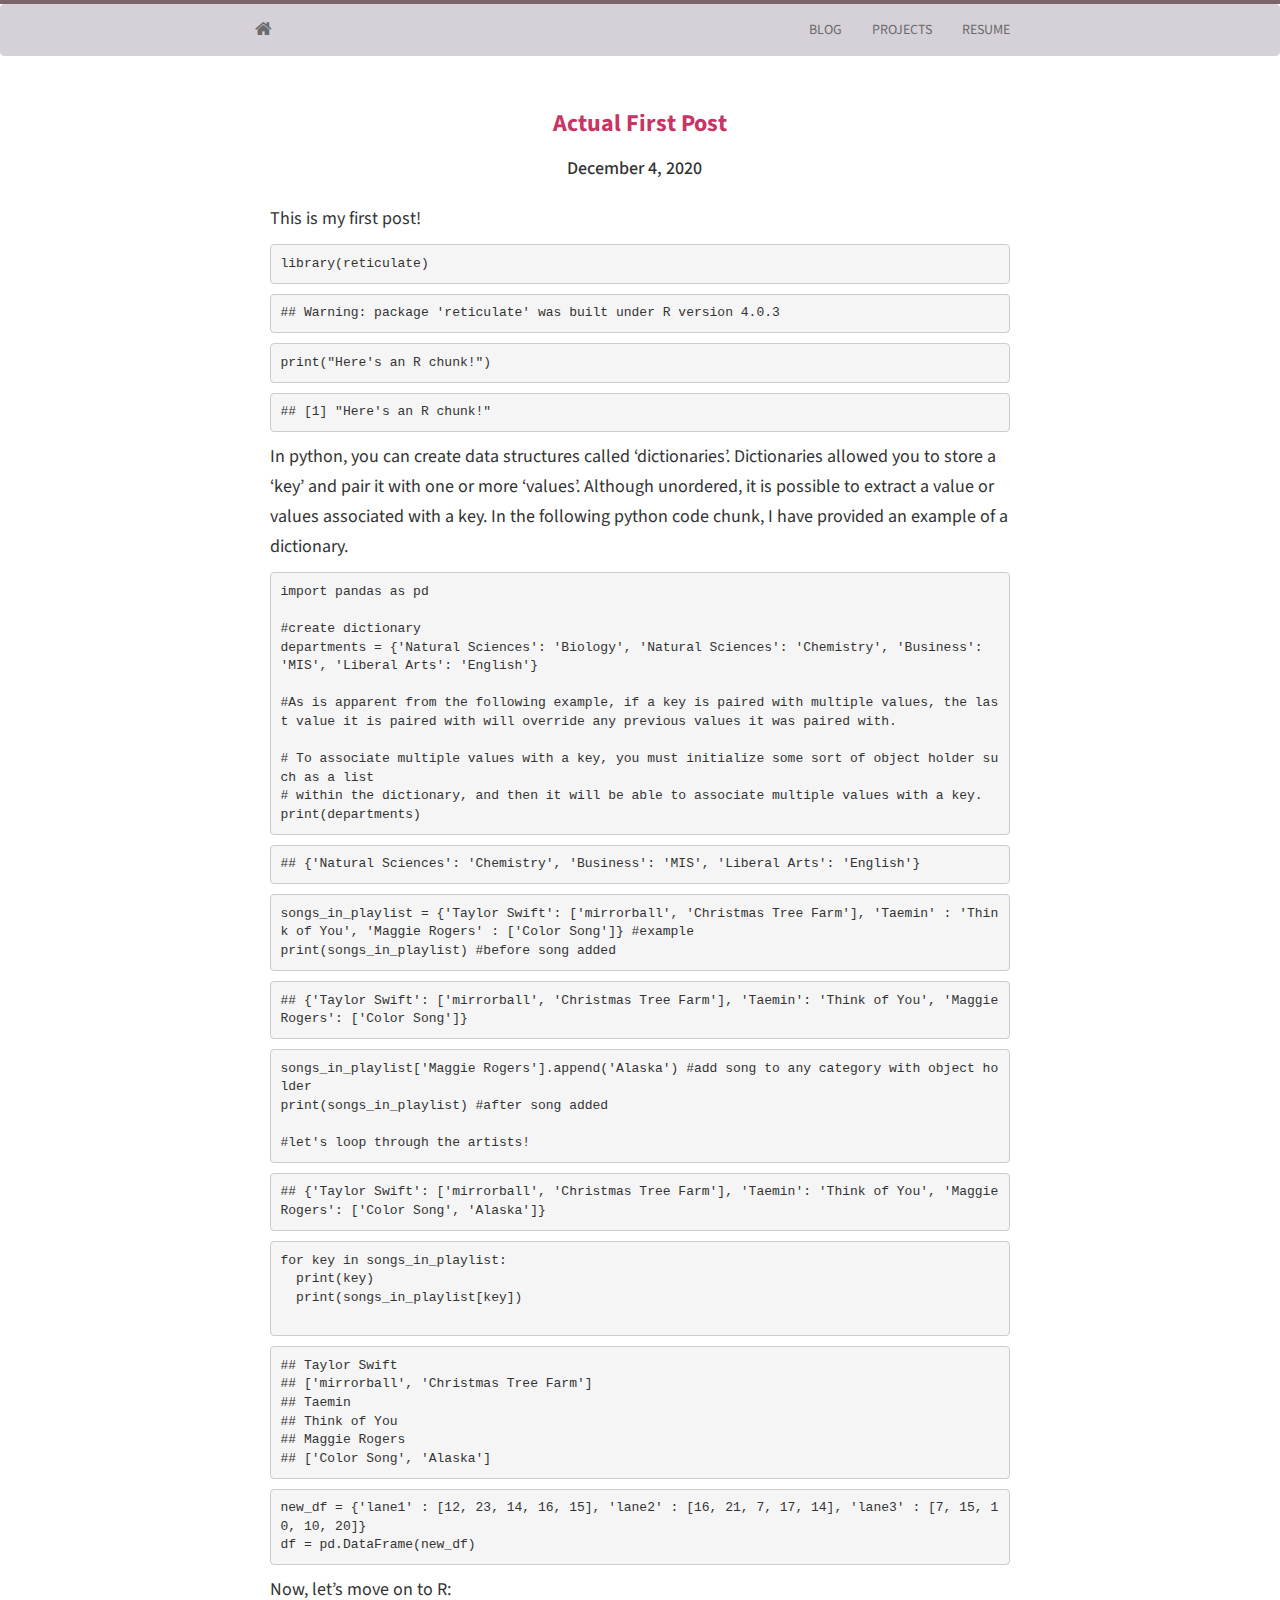
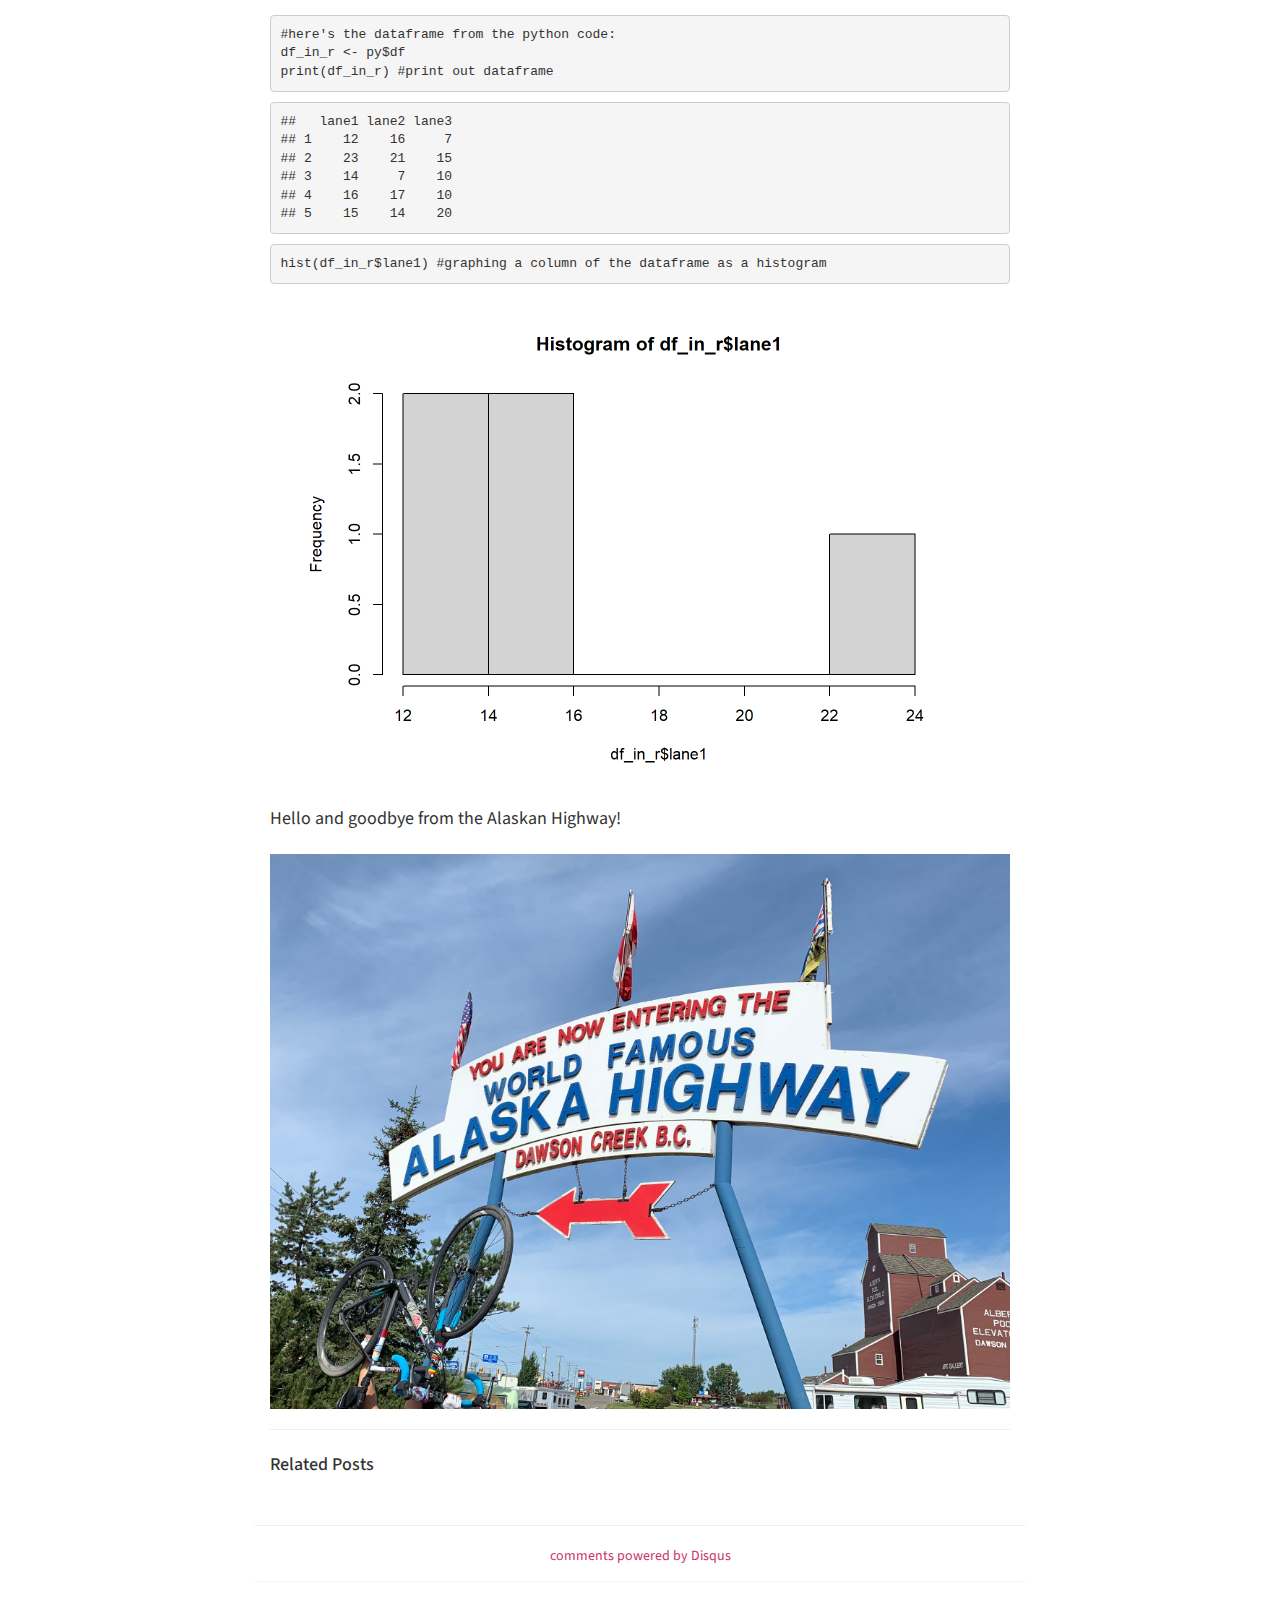
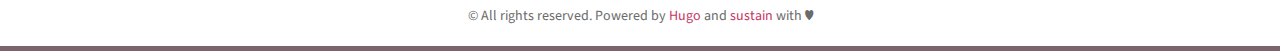
<file: post/2020/12/04/actual-first-post/index.html>
<!DOCTYPE html>
<html lang="en-US">
  <head>
    <meta charset="utf-8">
    <meta http-equiv="X-UA-Compatible" content="IE=edge">
    <meta name="viewport" content="width=device-width, initial-scale=1">
    <meta name="author" content="Rachel Lopes" />
    
    <link rel="shortcut icon" type="image/x-icon" href="/img/favicon.ico">
    <title>Actual First Post</title>
    <meta name="generator" content="Hugo 0.79.0" />
    <link rel="stylesheet" href="https://maxcdn.bootstrapcdn.com/bootstrap/3.3.7/css/bootstrap.min.css" integrity="sha384-BVYiiSIFeK1dGmJRAkycuHAHRg32OmUcww7on3RYdg4Va+PmSTsz/K68vbdEjh4u" crossorigin="anonymous">
    <link rel="stylesheet" type="text/css" href="/css/main.css" />
    <link rel="stylesheet" type="text/css" href="https://maxcdn.bootstrapcdn.com/font-awesome/4.7.0/css/font-awesome.min.css" />
    <link rel="stylesheet" type="text/css" href="https://fonts.googleapis.com/css?family=Source+Sans+Pro:200,400,200bold,400old" />
    
    <!--[if lt IE 9]>
			<script src="https://oss.maxcdn.com/libs/html5shiv/3.7.0/html5shiv.js"></script>
			<script src="https://oss.maxcdn.com/libs/respond.js/1.4.2/respond.min.js"></script>
		<![endif]-->

    
  </head>

  <body>
    <div id="wrap">
      
      <nav class="navbar navbar-default">
  <div class="container">
    <div class="navbar-header">
      <a class="navbar-brand" href="/"><i class="fa fa-home"></i></a>
      <button type="button" class="navbar-toggle" data-toggle="collapse" data-target="#navbar">
        <span class="icon-bar"></span>
        <span class="icon-bar"></span>
        <span class="icon-bar"></span>
      </button>
    </div>
    <div class="navbar-collapse collapse" id="navbar">
      <ul class="nav navbar-nav navbar-right">
      
        
        <li><a href="/post/">BLOG</a></li>
        
        <li><a href="/projects/">PROJECTS</a></li>
        
        <li><a href="/resume/">RESUME</a></li>
        
      
      </ul>
    </div>
  </div>
</nav>

      <div class="container">
        <div class="blog-post">
          <h3>
            <strong><a href="/post/2020/12/04/actual-first-post/">Actual First Post</a></strong>
          </h3>
        </div>
 
<div class="blog-title">
          <h4>
         December 4, 2020 
            &nbsp;&nbsp;
            
          </h4>
        </div>

        <div class="panel panel-default">
          <div class="panel-body">
            <div class="blogpost">
              
<script src="/rmarkdown-libs/header-attrs/header-attrs.js"></script>


<p>This is my first post!</p>
<pre class="r"><code>library(reticulate)</code></pre>
<pre><code>## Warning: package &#39;reticulate&#39; was built under R version 4.0.3</code></pre>
<pre class="r"><code>print(&quot;Here&#39;s an R chunk!&quot;)</code></pre>
<pre><code>## [1] &quot;Here&#39;s an R chunk!&quot;</code></pre>
<p>In python, you can create data structures called ‘dictionaries’. Dictionaries allowed you to store a ‘key’ and pair it with one or more ‘values’. Although unordered, it is possible to extract a value or values associated with a key. In the following python code chunk, I have provided an example of a dictionary.</p>
<pre class="python"><code>import pandas as pd

#create dictionary
departments = {&#39;Natural Sciences&#39;: &#39;Biology&#39;, &#39;Natural Sciences&#39;: &#39;Chemistry&#39;, &#39;Business&#39;: &#39;MIS&#39;, &#39;Liberal Arts&#39;: &#39;English&#39;}

#As is apparent from the following example, if a key is paired with multiple values, the last value it is paired with will override any previous values it was paired with.

# To associate multiple values with a key, you must initialize some sort of object holder such as a list
# within the dictionary, and then it will be able to associate multiple values with a key.
print(departments)</code></pre>
<pre><code>## {&#39;Natural Sciences&#39;: &#39;Chemistry&#39;, &#39;Business&#39;: &#39;MIS&#39;, &#39;Liberal Arts&#39;: &#39;English&#39;}</code></pre>
<pre class="python"><code>songs_in_playlist = {&#39;Taylor Swift&#39;: [&#39;mirrorball&#39;, &#39;Christmas Tree Farm&#39;], &#39;Taemin&#39; : &#39;Think of You&#39;, &#39;Maggie Rogers&#39; : [&#39;Color Song&#39;]} #example
print(songs_in_playlist) #before song added</code></pre>
<pre><code>## {&#39;Taylor Swift&#39;: [&#39;mirrorball&#39;, &#39;Christmas Tree Farm&#39;], &#39;Taemin&#39;: &#39;Think of You&#39;, &#39;Maggie Rogers&#39;: [&#39;Color Song&#39;]}</code></pre>
<pre class="python"><code>songs_in_playlist[&#39;Maggie Rogers&#39;].append(&#39;Alaska&#39;) #add song to any category with object holder
print(songs_in_playlist) #after song added

#let&#39;s loop through the artists!</code></pre>
<pre><code>## {&#39;Taylor Swift&#39;: [&#39;mirrorball&#39;, &#39;Christmas Tree Farm&#39;], &#39;Taemin&#39;: &#39;Think of You&#39;, &#39;Maggie Rogers&#39;: [&#39;Color Song&#39;, &#39;Alaska&#39;]}</code></pre>
<pre class="python"><code>for key in songs_in_playlist:
  print(key)
  print(songs_in_playlist[key])
  </code></pre>
<pre><code>## Taylor Swift
## [&#39;mirrorball&#39;, &#39;Christmas Tree Farm&#39;]
## Taemin
## Think of You
## Maggie Rogers
## [&#39;Color Song&#39;, &#39;Alaska&#39;]</code></pre>
<pre class="python"><code>new_df = {&#39;lane1&#39; : [12, 23, 14, 16, 15], &#39;lane2&#39; : [16, 21, 7, 17, 14], &#39;lane3&#39; : [7, 15, 10, 10, 20]}
df = pd.DataFrame(new_df)</code></pre>
<p>Now, let’s move on to R:</p>
<pre class="r"><code>#here&#39;s the dataframe from the python code:
df_in_r &lt;- py$df
print(df_in_r) #print out dataframe</code></pre>
<pre><code>##   lane1 lane2 lane3
## 1    12    16     7
## 2    23    21    15
## 3    14     7    10
## 4    16    17    10
## 5    15    14    20</code></pre>
<pre class="r"><code>hist(df_in_r$lane1) #graphing a column of the dataframe as a histogram</code></pre>
<p><img src="/post/2020-12-04-actual-first-post_files/figure-html/unnamed-chunk-3-1.png" width="672" /></p>
<p>Hello and goodbye from the Alaskan Highway!</p>
<p><img src="/post/2020-12-04-actual-first-post_files/01c1c5978016120df88144866a222681853b7af578.jpg" /></p>

            
        <hr>         <div class="related-posts">
                <h5>Related Posts</h5>
                
              </div> 
            </div>
          </div>

   <hr>  <div class="disqus">
  <div id="disqus_thread"></div>
  <script type="text/javascript">

    (function() {
      
      
      if (window.location.hostname == "localhost")
        return;

      var disqus_shortname = '';
      var dsq = document.createElement('script'); dsq.type = 'text/javascript'; dsq.async = true;
      dsq.src = '//' + disqus_shortname + '.disqus.com/embed.js';
      (document.getElementsByTagName('head')[0] || document.getElementsByTagName('body')[0]).appendChild(dsq);
    })();
  </script>
  <noscript>Please enable JavaScript to view the <a href="http://disqus.com/?ref_noscript">comments powered by Disqus.</a></noscript>
  <a href="http://disqus.com/" class="dsq-brlink">comments powered by <span class="logo-disqus">Disqus</span></a>
</div> 
        </div>
      </div>
    </div>

    
    <footer>
  <div id="footer">
    <div class="container">
      <p class="text-muted">&copy; All rights reserved. Powered by <a href="https://gohugo.io/">Hugo</a> and
      <a href="http://www.github.com/nurlansu/hugo-sustain/">sustain</a> with ♥</p>
    </div>
  </div>
</footer>
<div class="footer"></div>


<script src="https://ajax.googleapis.com/ajax/libs/jquery/1.11.3/jquery.min.js"></script>

<script src="https://maxcdn.bootstrapcdn.com/bootstrap/3.3.7/js/bootstrap.min.js" integrity="sha384-Tc5IQib027qvyjSMfHjOMaLkfuWVxZxUPnCJA7l2mCWNIpG9mGCD8wGNIcPD7Txa" crossorigin="anonymous"></script>
<script src="/js/docs.min.js"></script>
<script src="/js/main.js"></script>

<script src="/js/ie10-viewport-bug-workaround.js"></script>


    
  </body>
</html>
</file>
<file: css/main.css>
/* Main page with stikky-footer */
html, body {
  height: 100%;
  background-color: #fff;
  font-family: 'Source Sans Pro', sans-serif;
  /* The html and body elements cannot have any padding or margin. */
  border-top: 2px solid #7D646C;
}

/* Wrapper for page content to push down footer */
#wrap {
  padding-bottom: 50px;	
  min-height: 100%;
  height: auto;
  /* Negative indent footer by its height */
  margin: 0 auto -65px;
  /* Pad bottom by footer height */
  /*padding: 0 0 60px;*/
}

/* Navbar */
.navbar-static-top {
  margin-bottom: 10px;
}
.navbar-default {
  background-color: #D6D1D8;
  border-color: #D6D1D8;
}
.navbar-default .navbar-brand {
  color: #6b6b6b;
}
.navbar-default .navbar-brand:hover, .navbar-default .navbar-brand:focus {
  color: #6b6b6b;
}
.navbar-default .navbar-text {
  color: #6b6b6b;
}
.navbar-default .navbar-nav > li > a {
  color: #6b6b6b;
}
.navbar-default .navbar-nav > li > a:hover, .navbar-default .navbar-nav > li > a:focus {
  color: #6b6b6b;
}
.navbar-default .navbar-nav > .active > a, .navbar-default .navbar-nav > .active > a:hover, .navbar-default .navbar-nav > .active > a:focus {
  color: #6b6b6b;
  background-color: #D6D1D8;
}
.navbar-default .navbar-nav > .open > a, .navbar-default .navbar-nav > .open > a:hover, .navbar-default .navbar-nav > .open > a:focus {
  color: #6b6b6b;
  background-color: #D6D1D8;
}
.navbar-default .navbar-toggle {
  border-color: #D6D1D8;
}
.navbar-default .navbar-toggle:hover, .navbar-default .navbar-toggle:focus {
  background-color: #D6D1D8;
}
.navbar-default .navbar-toggle .icon-bar {
  background-color: #6b6b6b;
}
.navbar-default .navbar-collapse,
.navbar-default .navbar-form {
  border-color: #6b6b6b;
}
.navbar-default .navbar-link {
  color: #6b6b6b;
}
.navbar-default .navbar-link:hover {
  color: #6b6b6b;
}
@media (max-width: 767px) {
  .navbar-default .navbar-nav .open .dropdown-menu > li > a {
    color: #6b6b6b;
  }
  .navbar-default .navbar-nav .open .dropdown-menu > li > a:hover, .navbar-default .navbar-nav .open .dropdown-menu > li > a:focus {
    color: #6b6b6b;
  }
  .navbar-default .navbar-nav .open .dropdown-menu > .active > a, .navbar-default .navbar-nav .open .dropdown-menu > .active > a:hover, .navbar-default .navbar-nav .open .dropdown-menu > .active > a:focus {
    color: #6b6b6b;
    background-color: #D6D1D8;
  }
}

/* Custom page CSS */
.container {
  width: auto;
  max-width: 800px;
  text-align: center;
}
.container .text-muted {
  margin: 20px 0;
}
.container a {
  color: #C83564;
}
.container a:hover {
  color: #9A4B9C;
}
.container p img, .img-responsive {
  display: block;
  height: auto;
  margin: 2rem auto;
  max-width: 100%;
}
.panel-default h4 {
  text-align: left;
  line-height: 24px;
  font-size: 22px;
}
.panel-default h5 {
  text-align: left;
  line-height: 30px;
  font-size: 18px;
}
.panel-default h6 {
  font-size: 15px;
}
.panel-default h4 a, h5 a {
  color: #7D646C;
}
.panel-default h4 a:hover, h5 a:hover {
  color: #bf5700;
}
.panel{
  border-style: none;
}
.panel-body {
  padding-top: -10px;
  text-align: left;
}
.social-links {
  display: block;
  margin: 0 auto;
  margin-top: 40px;
  padding: 0px;
  width: 100%;
  text-align: center;
  animation: fade 1s ease 1s both;
}
.social-links li {
  display: inline-block;
  padding: 5px;
  padding-top: 0;
  text-align: center;
}
.social-links li a {
  font-size: 20px;
  color: #000;
  padding: 10px;
  padding-bottom: 4px;
  transition: all .4s ease;
}
.social-links li a:hover {
  color: #000;
}
.avatar {
  padding-top: 5%;
}
.blog-post{
  padding-top: 15px;
}
.blog-title{
  padding-top: 2px;
}
.label {
  display: inline-block;
  margin-bottom: 5px;
}
.related-posts h4 {
  text-align: center;
}
.page-not-found {
  padding-top: 20%;
}
.disqus {
  padding-bottom: 15px;
}
.blogpost{
  text-align: left;
  line-height: 30px;
  font-size: 18px;
}

/* Footer  */
.footer {
  text-decoration: none !important;
}
.text-muted {
	color: #6b6b6b;
}
div.footer{
  border-bottom: 5px solid #7D646C;;
}
/* Set the fixed height of the footer here */
/*.footer {
  height: 50px;
  padding-bottom: 15px;
  
}*/
</file>
<file: rmarkdown-libs/lightable/lightable.css>
/*!
 * lightable v0.0.1
 * Copyright 2020 Hao Zhu
 * Licensed under MIT (https://github.com/haozhu233/kableExtra/blob/master/LICENSE)
 */

.lightable-minimal {
  border-collapse: separate;
  border-spacing: 16px 1px;
  width: 100%;
  margin-bottom: 10px;
}

.lightable-minimal td {
  margin-left: 5px;
  margin-right: 5px;
}

.lightable-minimal th {
  margin-left: 5px;
  margin-right: 5px;
}

.lightable-minimal thead tr:last-child th {
  border-bottom: 2px solid #00000050;
  empty-cells: hide;

}

.lightable-minimal tbody tr:first-child td {
  padding-top: 0.5em;
}

.lightable-minimal.lightable-hover tbody tr:hover {
  background-color: #f5f5f5;
}

.lightable-minimal.lightable-striped tbody tr:nth-child(even) {
  background-color: #f5f5f5;
}

.lightable-classic {
  border-top: 0.16em solid #111111;
  border-bottom: 0.16em solid #111111;
  width: 100%;
  margin-bottom: 10px;
  margin: 10px 5px;
}

.lightable-classic tfoot tr td {
  border: 0;
}

.lightable-classic tfoot tr:first-child td {
  border-top: 0.14em solid #111111;
}

.lightable-classic caption {
  color: #222222;
}

.lightable-classic td {
  padding-left: 5px;
  padding-right: 5px;
  color: #222222;
}

.lightable-classic th {
  padding-left: 5px;
  padding-right: 5px;
  font-weight: normal;
  color: #222222;
}

.lightable-classic thead tr:last-child th {
  border-bottom: 0.10em solid #111111;
}

.lightable-classic.lightable-hover tbody tr:hover {
  background-color: #F9EEC1;
}

.lightable-classic.lightable-striped tbody tr:nth-child(even) {
  background-color: #f5f5f5;
}

.lightable-classic-2 {
  border-top: 3px double #111111;
  border-bottom: 3px double #111111;
  width: 100%;
  margin-bottom: 10px;
}

.lightable-classic-2 tfoot tr td {
  border: 0;
}

.lightable-classic-2 tfoot tr:first-child td {
  border-top: 3px double #111111;
}

.lightable-classic-2 caption {
  color: #222222;
}

.lightable-classic-2 td {
  padding-left: 5px;
  padding-right: 5px;
  color: #222222;
}

.lightable-classic-2 th {
  padding-left: 5px;
  padding-right: 5px;
  font-weight: normal;
  color: #222222;
}

.lightable-classic-2 tbody tr:last-child td {
  border-bottom: 3px double #111111;
}

.lightable-classic-2 thead tr:last-child th {
  border-bottom: 1px solid #111111;
}

.lightable-classic-2.lightable-hover tbody tr:hover {
  background-color: #F9EEC1;
}

.lightable-classic-2.lightable-striped tbody tr:nth-child(even) {
  background-color: #f5f5f5;
}

.lightable-material {
  min-width: 100%;
  white-space: nowrap;
  table-layout: fixed;
  font-family: Roboto, sans-serif;
  border: 1px solid #EEE;
  border-collapse: collapse;
  margin-bottom: 10px;
}

.lightable-material tfoot tr td {
  border: 0;
}

.lightable-material tfoot tr:first-child td {
  border-top: 1px solid #EEE;
}

.lightable-material th {
  height: 56px;
  padding-left: 16px;
  padding-right: 16px;
}

.lightable-material td {
  height: 52px;
  padding-left: 16px;
  padding-right: 16px;
  border-top: 1px solid #eeeeee;
}

.lightable-material.lightable-hover tbody tr:hover {
  background-color: #f5f5f5;
}

.lightable-material.lightable-striped tbody tr:nth-child(even) {
  background-color: #f5f5f5;
}

.lightable-material.lightable-striped tbody td {
  border: 0;
}

.lightable-material.lightable-striped thead tr:last-child th {
  border-bottom: 1px solid #ddd;
}

.lightable-material-dark {
  min-width: 100%;
  white-space: nowrap;
  table-layout: fixed;
  font-family: Roboto, sans-serif;
  border: 1px solid #FFFFFF12;
  border-collapse: collapse;
  margin-bottom: 10px;
  background-color: #363640;
}

.lightable-material-dark tfoot tr td {
  border: 0;
}

.lightable-material-dark tfoot tr:first-child td {
  border-top: 1px solid #FFFFFF12;
}

.lightable-material-dark th {
  height: 56px;
  padding-left: 16px;
  padding-right: 16px;
  color: #FFFFFF60;
}

.lightable-material-dark td {
  height: 52px;
  padding-left: 16px;
  padding-right: 16px;
  color: #FFFFFF;
  border-top: 1px solid #FFFFFF12;
}

.lightable-material-dark.lightable-hover tbody tr:hover {
  background-color: #FFFFFF12;
}

.lightable-material-dark.lightable-striped tbody tr:nth-child(even) {
  background-color: #FFFFFF12;
}

.lightable-material-dark.lightable-striped tbody td {
  border: 0;
}

.lightable-material-dark.lightable-striped thead tr:last-child th {
  border-bottom: 1px solid #FFFFFF12;
}

.lightable-paper {
  width: 100%;
  margin-bottom: 10px;
  color: #444;
}

.lightable-paper tfoot tr td {
  border: 0;
}

.lightable-paper tfoot tr:first-child td {
  border-top: 1px solid #00000020;
}

.lightable-paper thead tr:last-child th {
  color: #666;
  vertical-align: bottom;
  border-bottom: 1px solid #00000020;
  line-height: 1.15em;
  padding: 10px 5px;
}

.lightable-paper td {
  vertical-align: middle;
  border-bottom: 1px solid #00000010;
  line-height: 1.15em;
  padding: 7px 5px;
}

.lightable-paper.lightable-hover tbody tr:hover {
  background-color: #F9EEC1;
}

.lightable-paper.lightable-striped tbody tr:nth-child(even) {
  background-color: #00000008;
}

.lightable-paper.lightable-striped tbody td {
  border: 0;
}
</file>
